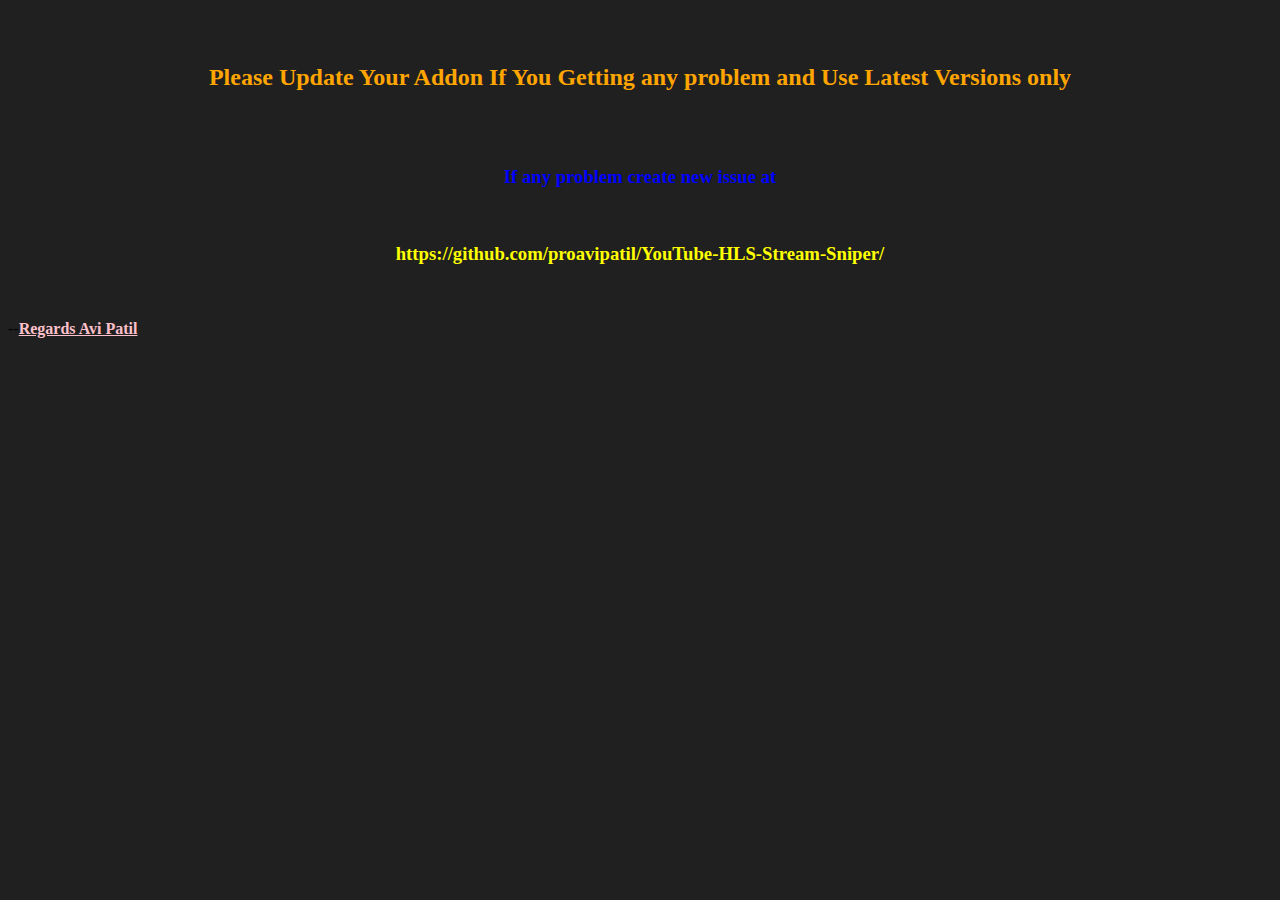
<file: HLS/index.html>
<body style="background-color:#202020;">
<br><br><h2 style="text-align:center; color:orange;">Please Update Your Addon If You Getting any problem and Use Latest Versions only</h2>
<br><br>

  <h3 style="text-align:center; color:blue;">If any problem create new issue at</h3> <br>
  
 <h3 style="text-align:center; color:yellow;">https://github.com/proavipatil/YouTube-HLS-Stream-Sniper/</h3>

<br><br>

--<a style="text-align:center; color:pink;"href="https://avipatilweb.me/"><b style="text-align:center;">Regards Avi Patil</b></a>
</body>
</file>
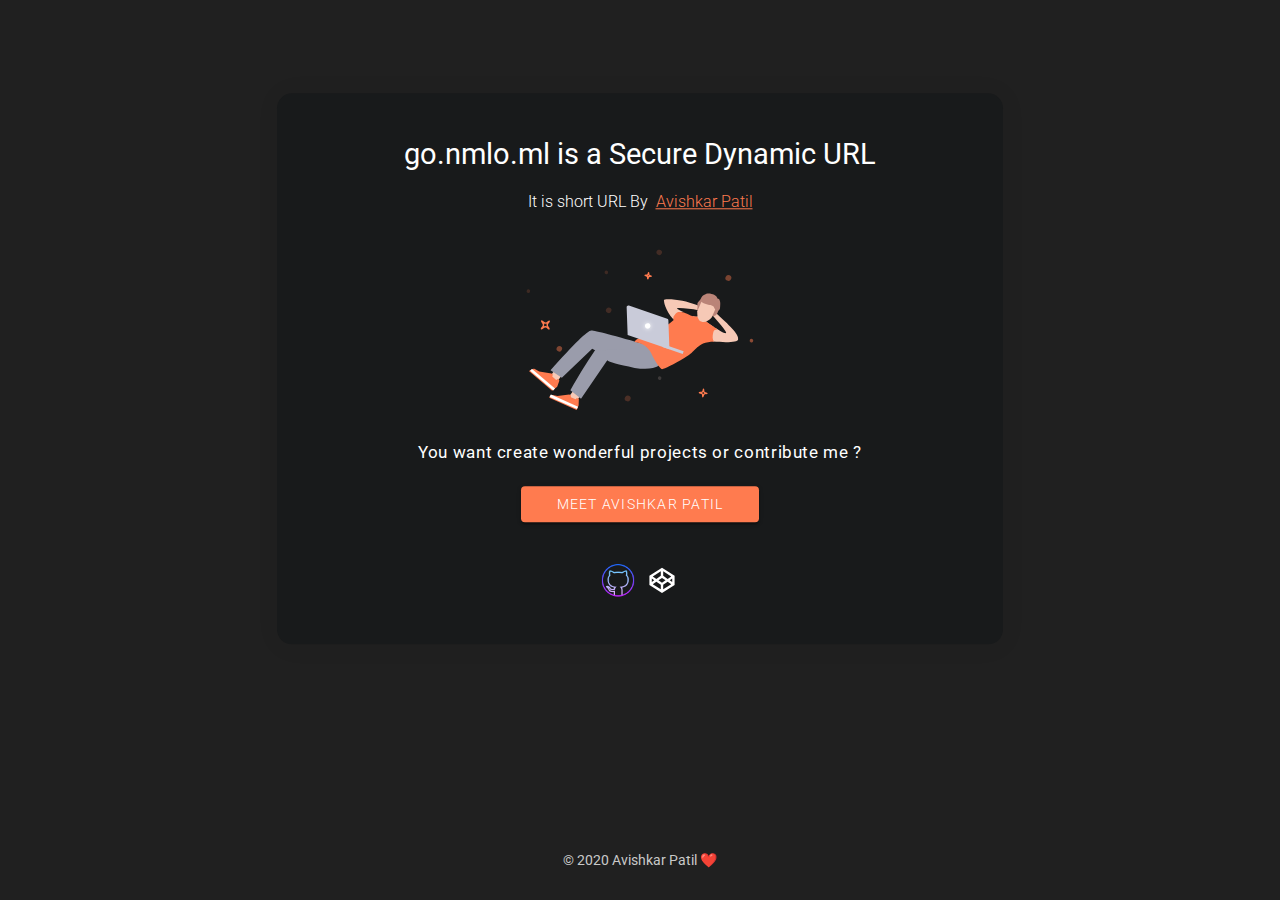
<file: short/index.html>
<!DOCTYPE html>
<html>


<head>
    <title>ShortURL | Avishkar Patil</title>
    <link href="https://fonts.googleapis.com/css?family=Roboto:300,400" rel="stylesheet">
    <link rel="stylesheet" href="style.css">
    <link rel="stylesheet" href="style_new.css">
    
    <meta http-equiv="Content-Type" content="text/html; charset=UTF-8">
    <meta name="description" content="Short URL | Avishkar Patil's Link Shortner">
    <meta name= "Keyword" Content= "short,shorturl,url,cutt,ly,tiny.cc,bit,ly,Avi,Avipatil,Avishkar,AvishkarPatil,Developer,Resume,Chate Collage,Avishkar Patil,Kolhapur,Prefessional Developer,Avi Patil,avipatilpro,proavipatil,github avipatil,patil,student,jee,iit,"/>   
    <meta name="author" content="Avishkar Patil">
    <meta name="copyright" content="This Created by Avishkar Patil">
    <meta name="robots" content="all" />
    <meta name="viewport" content="width=device-width, initial-scale=1, maximum-scale=1">
    <link rel="shortcut icon" type="image/x-icon" href="../images/favicon.png">
    <meta name="google-site-verification" content="OR7RUANgfQLFE0kh8qVHGga3bYoEUlRhVuj55X1qRPs" />
    
</head>

<body>
    <div class="container">
        <!--!domain main page-->
        <div class="messageBox">
            <h4 class="messageBox__title">go.nmlo.ml is a Secure Dynamic URL</h4>
            <p class="messageBox__text">It is short URL By &nbsp;<a class="link" href="https://avipatilweb.me/">Avishkar Patil</a></p><img src="ic_mi.svg" height="161">
            <div class="shortcmStart">
                <h4 class="shortcmStart__text">You want create wonderful projects or contribute me ?</h4><a class="button button_main shortcmStart__button" href="https://avipatilweb.me/" rel="nofollow">Meet Avishkar Patil</a>
            </div><br><br>

            <p align="center">
                <a href="https://github.com/avipatilpro" target="blank"><img align="center" src="github.png" alt="avipatilpro" height="40" width="40" /></a>
                <a href="https://codepen.io/avipatilpro" target="blank"><img align="center" src="codepen.svg" alt="avipatilpro" height="30" width="40" /></a>
            </p>

        </div>
        <p class="messageBox__textForDomainOwner">&copy; 2020 Avishkar Patil &#10084;&#65039;</p>
    </div>
</body>

</html>
</file>
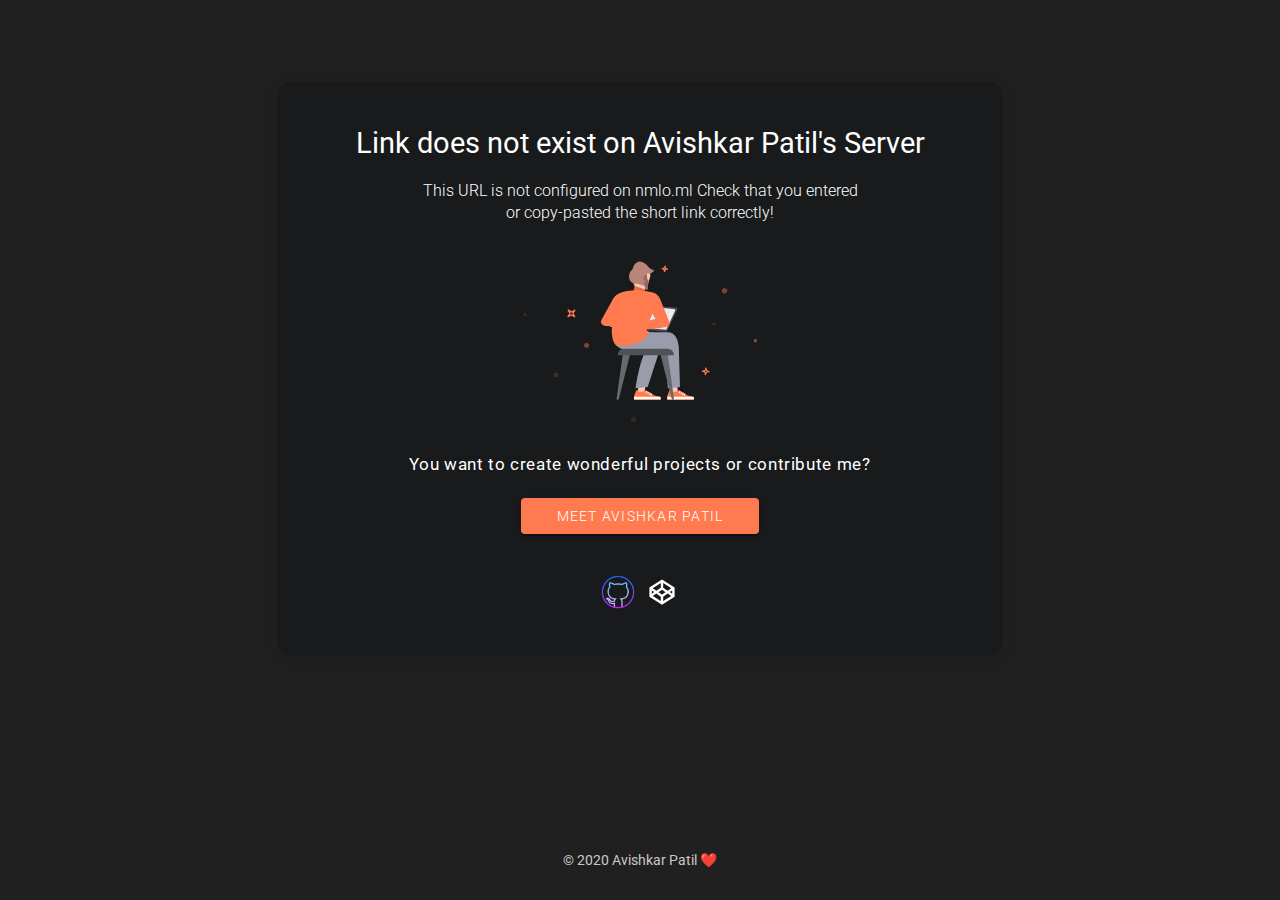
<file: short/404/index.html>
<!DOCTYPE html>
<html>


<head>
    <title>404 | ShortURL | Avishkar Patil</title>
    <link href="https://fonts.googleapis.com/css?family=Roboto:300,400" rel="stylesheet">
    <link rel="stylesheet" href="style.css">
    <link rel="stylesheet" href="style_new.css">
    
    <meta http-equiv="Content-Type" content="text/html; charset=UTF-8">
    <meta name="description" content="Short URL | Avishkar Patil's Link Shortner">
    <meta name= "Keyword" Content= "short,shorturl,url,cutt,ly,tiny.cc,bit,ly,Avi,Avipatil,Avishkar,AvishkarPatil,Developer,Resume,Chate Collage,Avishkar Patil,Kolhapur,Prefessional Developer,Avi Patil,avipatilpro,proavipatil,github avipatil,patil,student,jee,iit,"/>   
    <meta name="author" content="Avishkar Patil">
    <meta name="copyright" content="This Created by Avishkar Patil">
    <meta name="robots" content="all" />
    <meta name="viewport" content="width=device-width, initial-scale=1, maximum-scale=1">
    <link rel="shortcut icon" type="image/x-icon" href="https://raw.githubusercontent.com/avipatilpro/avi/main/images/favicon.png">
    <meta name="google-site-verification" content="OR7RUANgfQLFE0kh8qVHGga3bYoEUlRhVuj55X1qRPs" />
    
</head>

<body>
    <div class="container">
        <!--!domain main page-->
        <div class="messageBox">
            <h4 class="messageBox__title">Link does not exist on Avishkar Patil's Server</h4>
            <p class="messageBox__text">This URL is not configured on nmlo.ml Check that you entered or copy-pasted the short link correctly!</a></p><img src="ic-programmer.svg" height="161">
            <div class="shortcmStart">
                <h4 class="shortcmStart__text">You want to create wonderful projects or contribute me?</h4><a class="button button_main shortcmStart__button" href="https://avipatilweb.me/" rel="nofollow">Meet Avishkar Patil</a>
            </div><br><br>

            <p align="center">
                <a href="https://github.com/avipatilpro" target="blank"><img align="center" src="github.png" alt="avipatilpro" height="40" width="40" /></a>
                <a href="https://codepen.io/avipatilpro" target="blank"><img align="center" src="codepen.svg" alt="avipatilpro" height="30" width="40" /></a>
            </p>

        </div>
        <p class="messageBox__textForDomainOwner">&copy; 2020 Avishkar Patil &#10084;&#65039;</p>
    </div>
</body>

</html>
</file>
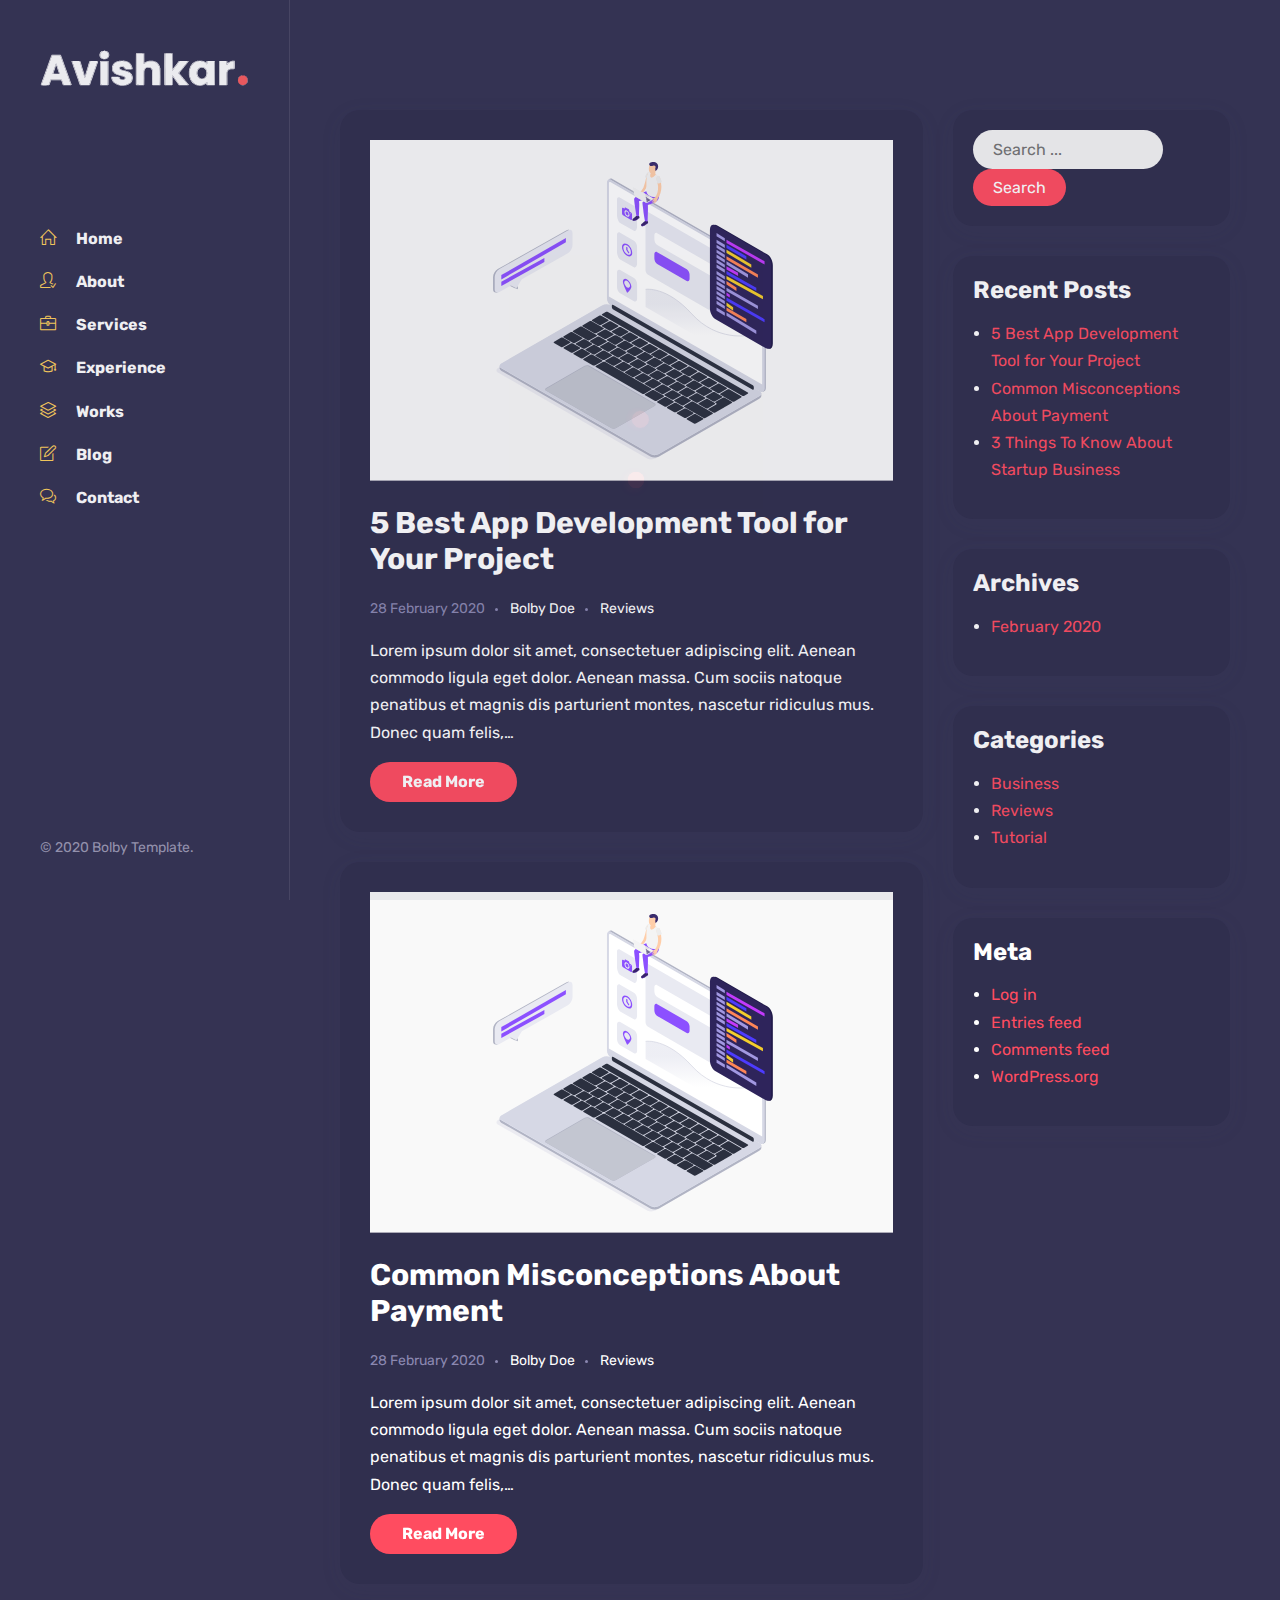
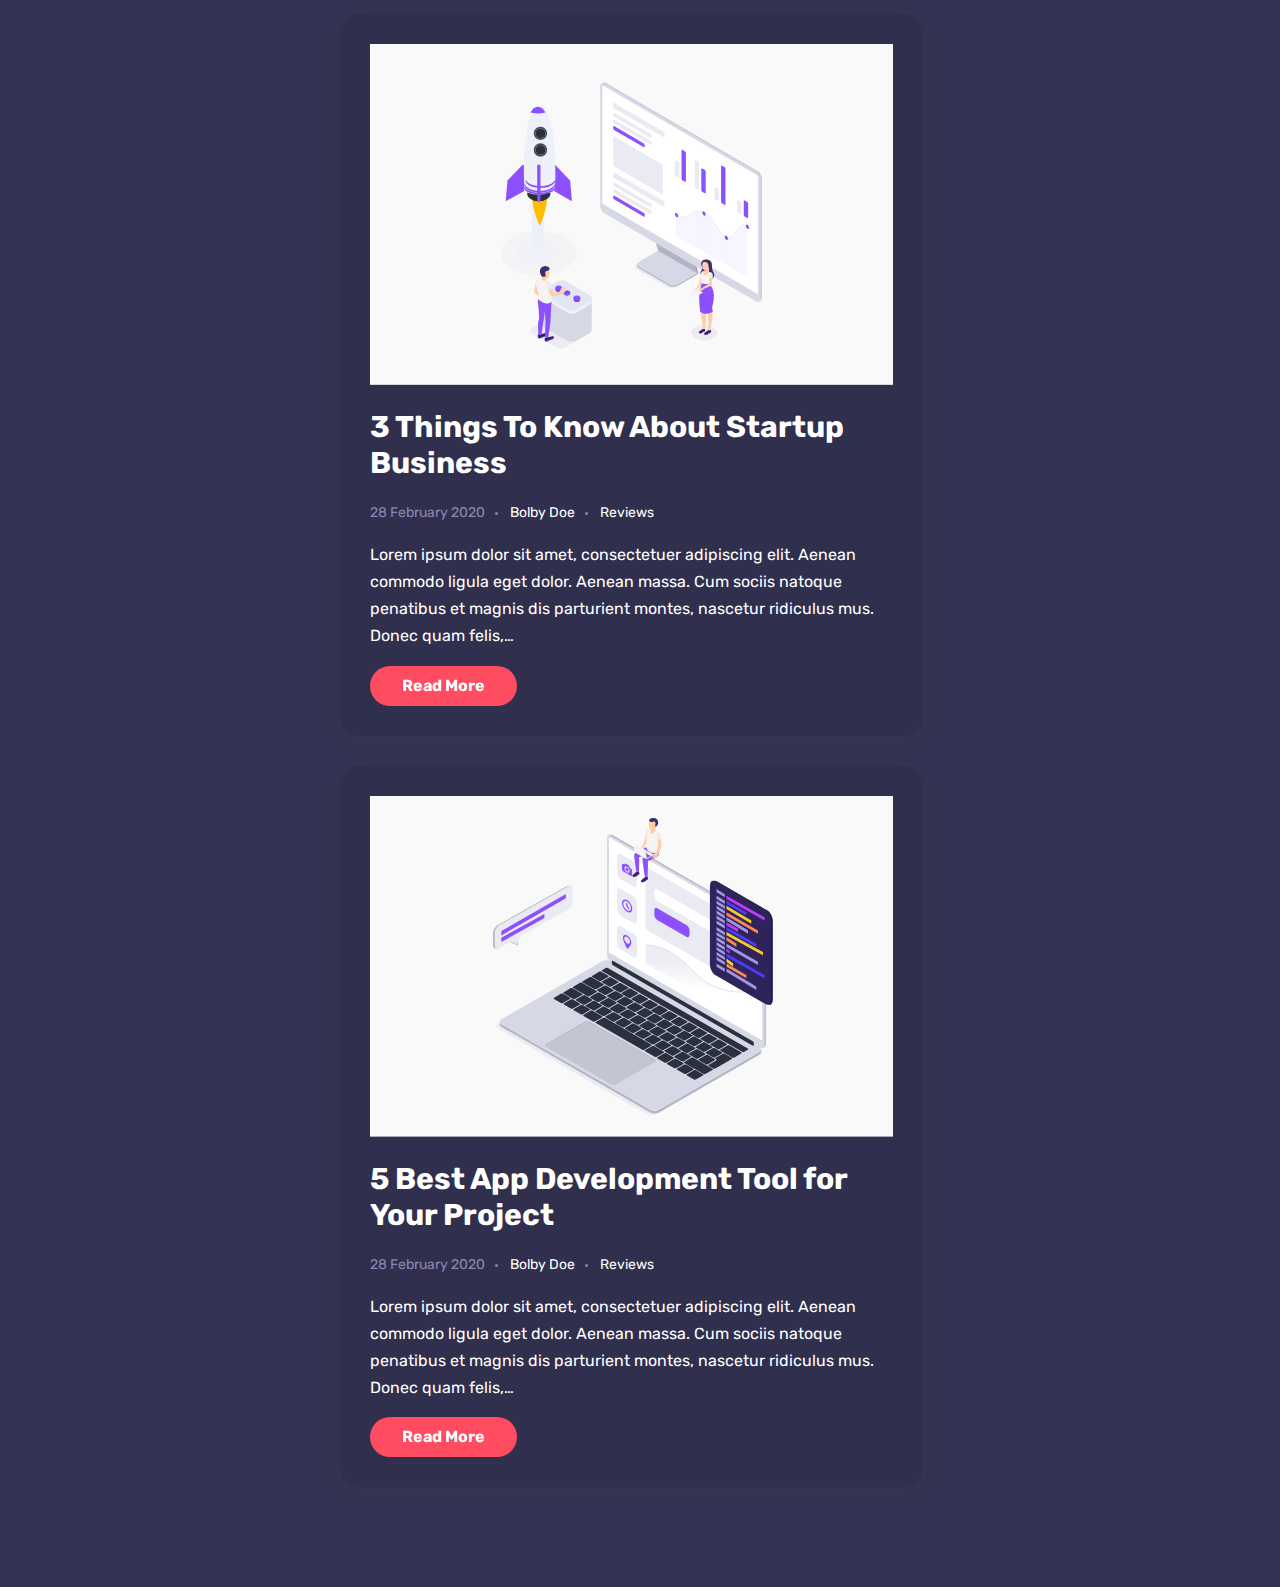
<file: blog copy.html>
<!DOCTYPE html>
<html lang="en-US">
<head>
	<meta http-equiv="Content-Type" content="text/html; charset=UTF-8">
	<title>Bolby - Portfolio/CV/Resume HTML Template</title>
	<meta name="description" content="Bolby - Portfolio/CV/Resume HTML Template">
	<meta name="viewport" content="width=device-width, initial-scale=1, maximum-scale=1">
	<link rel="shortcut icon" type="image/x-icon" href="images/favicon.png">

	<!-- STYLESHEETS -->
	<link rel="stylesheet" href="css/bootstrap.min.css" type="text/css" media="all">
	<link rel="stylesheet" href="css/all.min.css" type="text/css" media="all">
	<link rel="stylesheet" href="css/simple-line-icons.css" type="text/css" media="all">
	<link rel="stylesheet" href="css/slick.css" type="text/css" media="all">
	<link rel="stylesheet" href="css/animate.css" type="text/css" media="all">
	<link rel="stylesheet" href="css/magnific-popup.css" type="text/css" media="all">
	<link rel="stylesheet" href="css/style.css" type="text/css" media="all">

	<!--[if lt IE 9]>
      <script src="https://oss.maxcdn.com/html5shiv/3.7.2/html5shiv.min.js"></script>
      <script src="https://oss.maxcdn.com/respond/1.4.2/respond.min.js"></script>
  <![endif]-->

</head>

<body class="dark">

	<!-- Preloader -->
	<div id="preloader">
		<div class="outer">
			<!-- Google Chrome -->
			<div class="infinityChrome">
				<div></div>
				<div></div>
				<div></div>
			</div>

			<!-- Safari and others -->
			<div class="infinity">
				<div>
					<span></span>
				</div>
				<div>
					<span></span>
				</div>
				<div>
					<span></span>
				</div>
			</div>
			<!-- Stuff -->
			<svg xmlns="http://www.w3.org/2000/svg" version="1.1" class="goo-outer">
				<defs>
					<filter id="goo">
						<feGaussianBlur in="SourceGraphic" stdDeviation="6" result="blur" />
						<feColorMatrix in="blur" values="1 0 0 0 0  0 1 0 0 0  0 0 1 0 0  0 0 0 18 -7" result="goo" />
						<feBlend in="SourceGraphic" in2="goo" />
					</filter>
				</defs>
			</svg>
		</div>
	</div>

	<!-- mobile header -->
	<header class="mobile-header-1">
		<div class="container">
			<!-- menu icon -->
			<div class="menu-icon d-inline-flex mr-4">
				<button>
					<span></span>
				</button>
			</div>
			<!-- logo image -->
			<div class="site-logo">
				<a href="index.html">
					<img src="images/logo.svg" alt="Bolby" />
				</a>
			</div>
		</div>
	</header>

	<!-- desktop header -->
	<header class="desktop-header-1 d-flex align-items-start flex-column">

		<!-- logo image -->
		<div class="site-logo">
			<a href="index.html">
				<img src="images/logo.svg" alt="Bolby" />
			</a>
		</div>

		<!-- main menu -->
		<nav>
			<ul class="vertical-menu scrollspy">
				<li class="active"><a href="#home"><i class="icon-home"></i>Home</a></li>
				<li><a href="#about"><i class="icon-user-following"></i>About</a></li>
				<li><a href="#services"><i class="icon-briefcase"></i>Services</a></li>
				<li><a href="#experience"><i class="icon-graduation"></i>Experience</a></li>
				<li><a href="#works"><i class="icon-layers"></i>Works</a></li>
				<li><a href="#blog"><i class="icon-note"></i>Blog</a></li>
				<li><a href="#contact"><i class="icon-bubbles"></i>Contact</a></li>
			</ul>
		</nav>

		<!-- site footer -->
		<div class="footer">
			<!-- copyright text -->
			<span class="copyright">© 2020 Bolby Template.</span>
		</div>

	</header>

	<main class="content dark">
		<!-- Blog Page -->
		<section id="blog-page-area" class="blog-page-section">
			<div class="container">
				<div class="row">
					<div class="col-md-8">
						<div class="blog-post-content">
							<div class="blog-img-text bg-white rounded blog-standard">
								<div class="blog-img mb-4">
									<img src="images/blog/1-1.svg" alt="">
								</div>
								<div class="blog-text-title">
									<h4 class="mt-0 title"><a href="#">5 Best App Development Tool for Your Project</a></h4>
									<ul class="list-inline unstyled meta mb-0 mt-3">
										<li class="list-inline-item">28 February 2020</li>
										<li class="list-inline-item"><a href="#" title="Posts by Bolby Doe" rel="author">Bolby Doe</a></li>
										<li class="list-inline-item"><a href="#">Reviews</a></li>
									</ul>
									<p class="mt-3 mb-0">Lorem ipsum dolor sit amet, consectetuer adipiscing elit. Aenean commodo ligula eget dolor. Aenean massa. Cum sociis natoque penatibus et magnis dis parturient montes, nascetur ridiculus mus. Donec quam felis,…</p>
									<div class="br-more mt-3">
										<a href="#">Read More</a>
									</div>
								</div>
							</div>
							<div class="blog-img-text bg-white rounded blog-standard">
								<div class="blog-img mb-4">
									<img src="images/blog/1-1.svg" alt="">
								</div>
								<div class="blog-text-title">
									<h4 class="mt-0 title"><a href="#">Common Misconceptions About Payment</a></h4>
									<ul class="list-inline unstyled meta mb-0 mt-3">
										<li class="list-inline-item">28 February 2020</li>
										<li class="list-inline-item"><a href="#" title="Posts by Bolby Doe" rel="author">Bolby Doe</a></li>
										<li class="list-inline-item"><a href="#">Reviews</a></li>
									</ul>
									<p class="mt-3 mb-0">Lorem ipsum dolor sit amet, consectetuer adipiscing elit. Aenean commodo ligula eget dolor. Aenean massa. Cum sociis natoque penatibus et magnis dis parturient montes, nascetur ridiculus mus. Donec quam felis,…</p>
									<div class="br-more mt-3">
										<a href="#">Read More</a>
									</div>
								</div>
							</div>
							<div class="blog-img-text bg-white rounded blog-standard">
								<div class="blog-img mb-4">
									<img src="images/blog/3-3.svg" alt="">
								</div>
								<div class="blog-text-title">
									<h4 class="mt-0 title"><a href="#">3 Things To Know About Startup Business</a></h4>
									<ul class="list-inline unstyled meta mb-0 mt-3">
										<li class="list-inline-item">28 February 2020</li>
										<li class="list-inline-item"><a href="#" title="Posts by Bolby Doe" rel="author">Bolby Doe</a></li>
										<li class="list-inline-item"><a href="#">Reviews</a></li>
									</ul>
									<p class="mt-3 mb-0">Lorem ipsum dolor sit amet, consectetuer adipiscing elit. Aenean commodo ligula eget dolor. Aenean massa. Cum sociis natoque penatibus et magnis dis parturient montes, nascetur ridiculus mus. Donec quam felis,…</p>
									<div class="br-more mt-3">
										<a href="#">Read More</a>
									</div>
								</div>
							</div>
							<div class="blog-img-text bg-white rounded blog-standard">
								<div class="blog-img mb-4">
									<img src="images/blog/1-1.svg" alt="">
								</div>
								<div class="blog-text-title">
									<h4 class="mt-0 title"><a href="#">5 Best App Development Tool for Your Project</a></h4>
									<ul class="list-inline unstyled meta mb-0 mt-3">
										<li class="list-inline-item">28 February 2020</li>
										<li class="list-inline-item"><a href="#" title="Posts by Bolby Doe" rel="author">Bolby Doe</a></li>
										<li class="list-inline-item"><a href="#">Reviews</a></li>
									</ul>
									<p class="mt-3 mb-0">Lorem ipsum dolor sit amet, consectetuer adipiscing elit. Aenean commodo ligula eget dolor. Aenean massa. Cum sociis natoque penatibus et magnis dis parturient montes, nascetur ridiculus mus. Donec quam felis,…</p>
									<div class="br-more mt-3">
										<a href="#">Read More</a>
									</div>
								</div>
							</div>
						</div>
					</div>
					<!-- /blog-post-content -->
					<div class="col-md-4">
						<div class="blog-side-bar">
							<div class="widget bg-white rounded shadow-dark">
								<form class="searchform" role="search" method="get" id="search-form" action="#">
									<label class="screen-reader-text" for="s"></label>
									<input type="text" value="" name="s" id="s" placeholder="Search ..."> 
									<input type="submit" id="searchsubmit" value="Search">
								</form>
							</div>
							<div class="widget bg-white rounded shadow-dark">
								<h3 class="widget-header">Recent Posts</h3>
								<ul>
									<li> <a href="#">5 Best App Development Tool for Your Project</a></li>
									<li> <a href="#">Common Misconceptions About Payment</a></li>
									<li> <a href="#">3 Things To Know About Startup Business</a></li>
								</ul>
							</div>
							<div class="widget bg-white rounded shadow-dark">
								<h3 class="widget-header">Archives</h3>
								<ul>
									<li><a href="#">February 2020</a></li>
								</ul>
							</div>
							<div class="widget bg-white rounded shadow-dark">
								<h3 class="widget-header">Categories</h3>
								<ul>
									<li class="cat-item cat-item-4"><a href="#">Business</a></li>
									<li class="cat-item cat-item-6"><a href="#">Reviews</a></li>
									<li class="cat-item cat-item-5"><a href="#">Tutorial</a></li>
								</ul>
							</div>
							<div class="widget bg-white rounded shadow-dark">
								<h3 class="widget-header">Meta</h3>
								<ul>
									<li><a href="#">Log in</a></li>
									<li><a href="#">Entries feed</a></li>
									<li><a href="#">Comments feed</a></li>
									<li><a href="#">WordPress.org</a></li>
								</ul>
							</div>
						</div>
					</div>
				</div>
			</div>
		</section>
	</main>




	<!-- Go to top button -->
	<a href="javascript:" id="return-to-top"><i class="fas fa-arrow-up"></i></a>

	<!-- SCRIPTS -->
	<script src="js/jquery-1.12.3.min.js"></script>
	<script src="js/jquery.easing.min.js"></script>
	<script src="js/jquery.waypoints.min.js"></script>
	<script src="js/jquery.counterup.min.js"></script>
	<script src="js/popper.min.js"></script>
	<script src="js/bootstrap.min.js"></script>
	<script src="js/isotope.pkgd.min.js"></script>
	<script src="js/infinite-scroll.min.js"></script>
	<script src="js/imagesloaded.pkgd.min.js"></script>
	<script src="js/slick.min.js"></script>
	<script src="js/contact.js"></script>
	<script src="js/validator.js"></script>
	<script src="js/wow.min.js"></script>
	<script src="js/morphext.min.js"></script>
	<script src="js/parallax.min.js"></script>
	<script src="js/jquery.magnific-popup.min.js"></script>
	<script src="js/custom.js"></script>

</body>
</html>
</file>
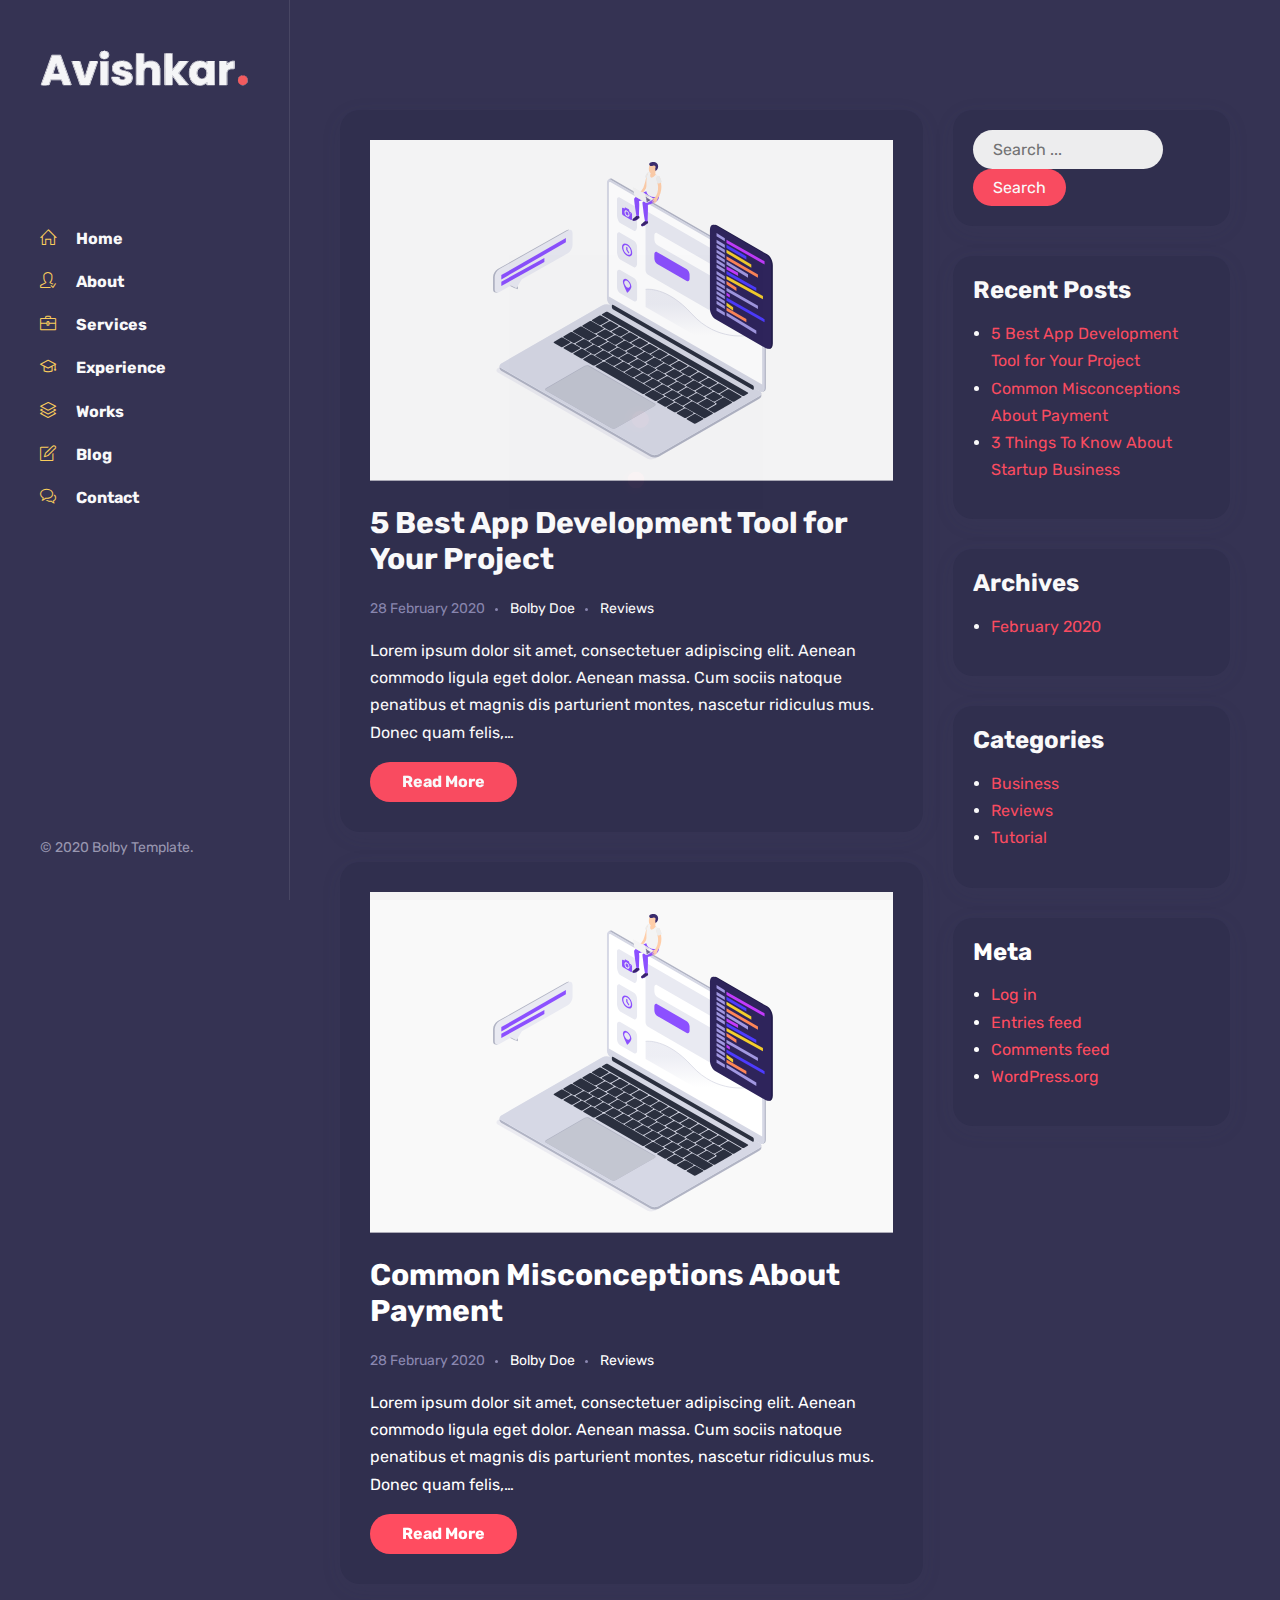
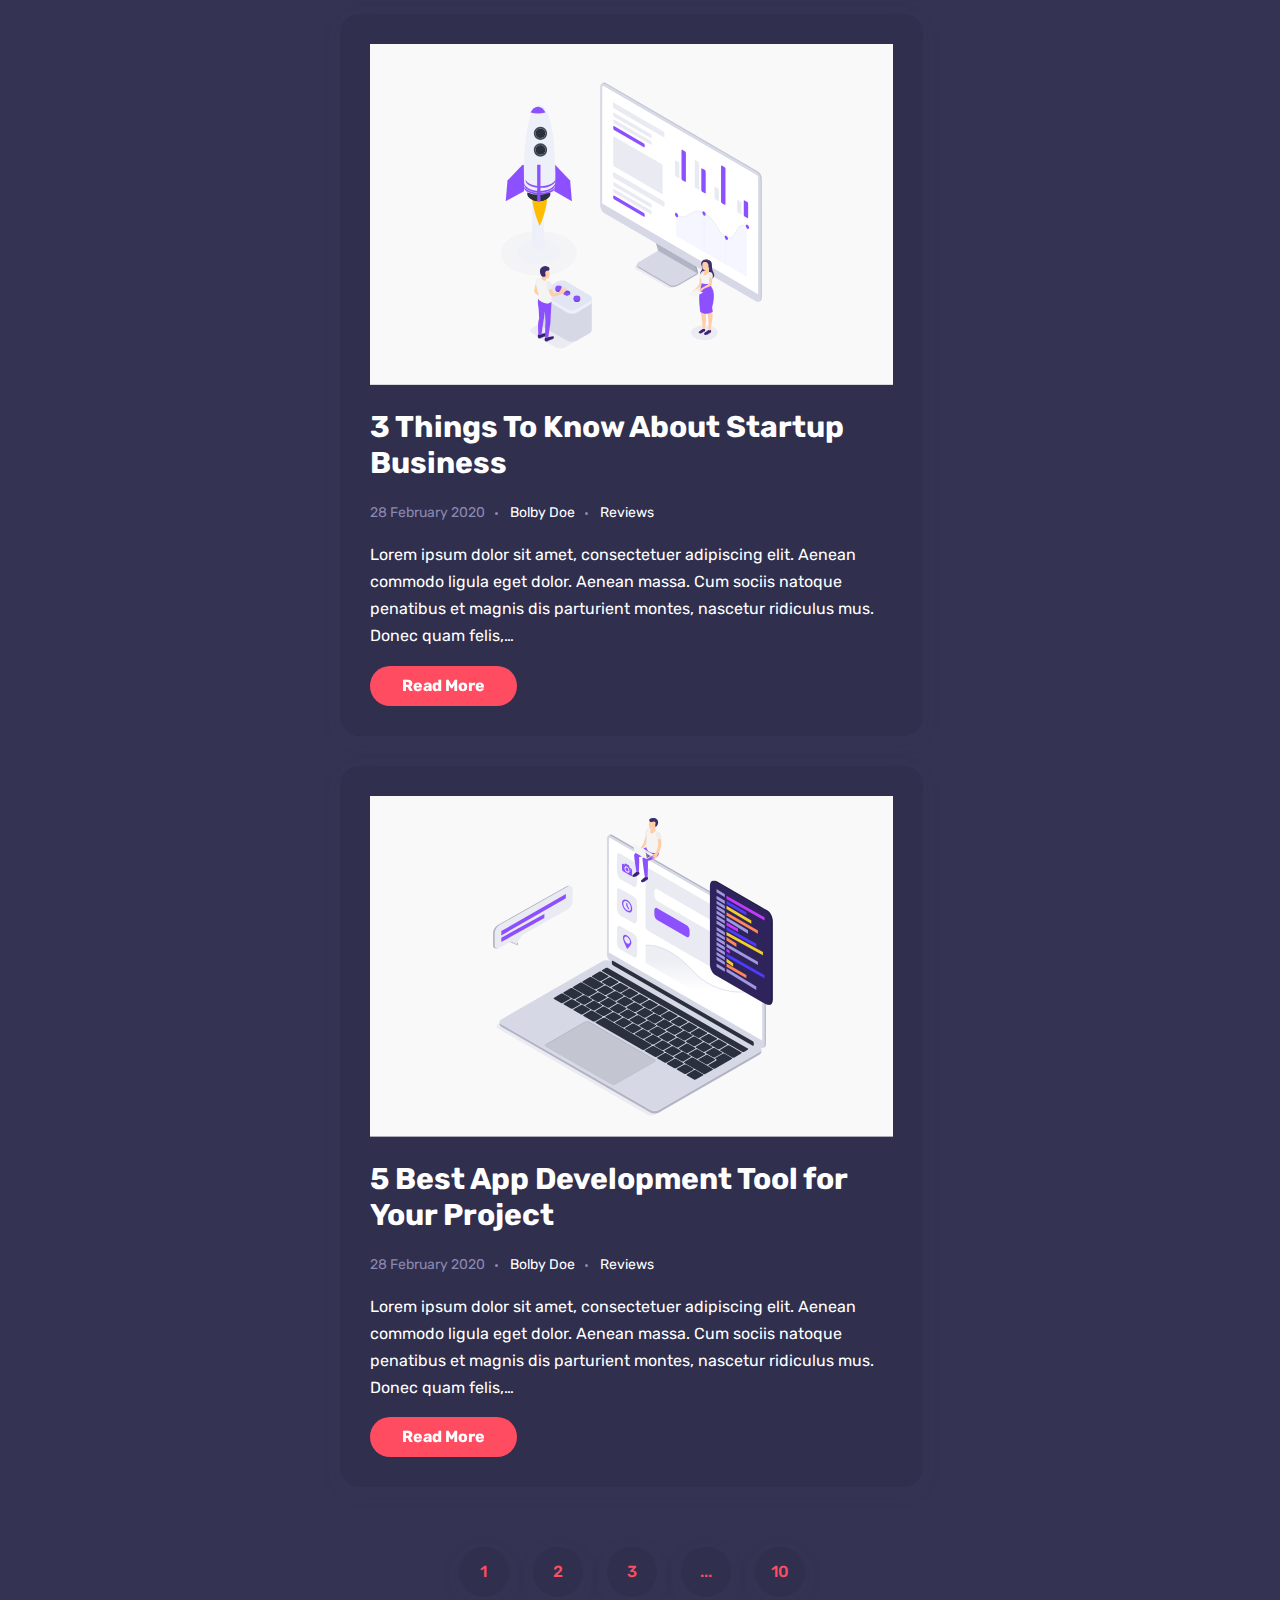
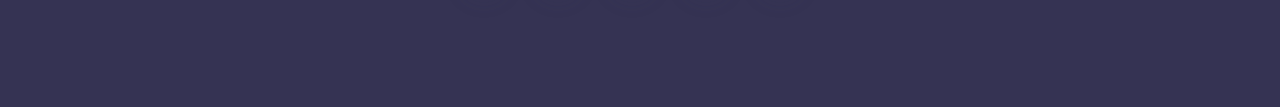
<file: blog-dark.html>
<!DOCTYPE html>
<html lang="en-US">
<head>
	<meta http-equiv="Content-Type" content="text/html; charset=UTF-8">
	<title>Bolby - Portfolio/CV/Resume HTML Template</title>
	<meta name="description" content="Bolby - Portfolio/CV/Resume HTML Template">
	<meta name="viewport" content="width=device-width, initial-scale=1, maximum-scale=1">
	<link rel="shortcut icon" type="image/x-icon" href="images/favicon.png">

	<!-- STYLESHEETS -->
	<link rel="stylesheet" href="css/bootstrap.min.css" type="text/css" media="all">
	<link rel="stylesheet" href="css/all.min.css" type="text/css" media="all">
	<link rel="stylesheet" href="css/simple-line-icons.css" type="text/css" media="all">
	<link rel="stylesheet" href="css/slick.css" type="text/css" media="all">
	<link rel="stylesheet" href="css/animate.css" type="text/css" media="all">
	<link rel="stylesheet" href="css/magnific-popup.css" type="text/css" media="all">
	<link rel="stylesheet" href="css/style.css" type="text/css" media="all">

	<!--[if lt IE 9]>
      <script src="https://oss.maxcdn.com/html5shiv/3.7.2/html5shiv.min.js"></script>
      <script src="https://oss.maxcdn.com/respond/1.4.2/respond.min.js"></script>
  <![endif]-->

</head>

<body class="dark">

	<!-- Preloader -->
	<div id="preloader">
		<div class="outer">
			<!-- Google Chrome -->
			<div class="infinityChrome">
				<div></div>
				<div></div>
				<div></div>
			</div>

			<!-- Safari and others -->
			<div class="infinity">
				<div>
					<span></span>
				</div>
				<div>
					<span></span>
				</div>
				<div>
					<span></span>
				</div>
			</div>
			<!-- Stuff -->
			<svg xmlns="http://www.w3.org/2000/svg" version="1.1" class="goo-outer">
				<defs>
					<filter id="goo">
						<feGaussianBlur in="SourceGraphic" stdDeviation="6" result="blur" />
						<feColorMatrix in="blur" values="1 0 0 0 0  0 1 0 0 0  0 0 1 0 0  0 0 0 18 -7" result="goo" />
						<feBlend in="SourceGraphic" in2="goo" />
					</filter>
				</defs>
			</svg>
		</div>
	</div>

	<!-- mobile header -->
	<header class="mobile-header-1">
		<div class="container">
			<!-- menu icon -->
			<div class="menu-icon d-inline-flex mr-4">
				<button>
					<span></span>
				</button>
			</div>
			<!-- logo image -->
			<div class="site-logo">
				<a href="index.html">
					<img src="images/logo.svg" alt="Bolby" />
				</a>
			</div>
		</div>
	</header>

	<!-- desktop header -->
	<header class="desktop-header-1 d-flex align-items-start flex-column">

		<!-- logo image -->
		<div class="site-logo">
			<a href="index.html">
				<img src="images/logo.svg" alt="Bolby" />
			</a>
		</div>

		<!-- main menu -->
		<nav>
			<ul class="vertical-menu scrollspy">
				<li class="active"><a href="#home"><i class="icon-home"></i>Home</a></li>
				<li><a href="#about"><i class="icon-user-following"></i>About</a></li>
				<li><a href="#services"><i class="icon-briefcase"></i>Services</a></li>
				<li><a href="#experience"><i class="icon-graduation"></i>Experience</a></li>
				<li><a href="#works"><i class="icon-layers"></i>Works</a></li>
				<li><a href="#blog"><i class="icon-note"></i>Blog</a></li>
				<li><a href="#contact"><i class="icon-bubbles"></i>Contact</a></li>
			</ul>
		</nav>

		<!-- site footer -->
		<div class="footer">
			<!-- copyright text -->
			<span class="copyright">© 2020 Bolby Template.</span>
		</div>

	</header>

	<main class="content content-blog">
		<!-- Blog Page -->
		<section id="blog-page-area" class="blog-page-section">
			<div class="container">
				<div class="row">
					<div class="col-md-8">
						<div class="blog-post-content">
							<div class="blog-img-text bg-white rounded blog-standard">
								<div class="blog-img mb-4">
									<img src="images/blog/1-1.svg" alt="">
								</div>
								<div class="blog-text-title">
									<h4 class="mt-0 title"><a href="#">5 Best App Development Tool for Your Project</a></h4>
									<ul class="list-inline unstyled meta mb-0 mt-3">
										<li class="list-inline-item">28 February 2020</li>
										<li class="list-inline-item"><a href="#" title="Posts by Bolby Doe" rel="author">Bolby Doe</a></li>
										<li class="list-inline-item"><a href="#">Reviews</a></li>
									</ul>
									<p class="mt-3 mb-0">Lorem ipsum dolor sit amet, consectetuer adipiscing elit. Aenean commodo ligula eget dolor. Aenean massa. Cum sociis natoque penatibus et magnis dis parturient montes, nascetur ridiculus mus. Donec quam felis,…</p>
									<div class="br-more mt-3">
										<a href="#">Read More</a>
									</div>
								</div>
							</div>
							<div class="blog-img-text bg-white rounded blog-standard">
								<div class="blog-img mb-4">
									<img src="images/blog/1-1.svg" alt="">
								</div>
								<div class="blog-text-title">
									<h4 class="mt-0 title"><a href="#">Common Misconceptions About Payment</a></h4>
									<ul class="list-inline unstyled meta mb-0 mt-3">
										<li class="list-inline-item">28 February 2020</li>
										<li class="list-inline-item"><a href="#" title="Posts by Bolby Doe" rel="author">Bolby Doe</a></li>
										<li class="list-inline-item"><a href="#">Reviews</a></li>
									</ul>
									<p class="mt-3 mb-0">Lorem ipsum dolor sit amet, consectetuer adipiscing elit. Aenean commodo ligula eget dolor. Aenean massa. Cum sociis natoque penatibus et magnis dis parturient montes, nascetur ridiculus mus. Donec quam felis,…</p>
									<div class="br-more mt-3">
										<a href="#">Read More</a>
									</div>
								</div>
							</div>
							<div class="blog-img-text bg-white rounded blog-standard">
								<div class="blog-img mb-4">
									<img src="images/blog/3-3.svg" alt="">
								</div>
								<div class="blog-text-title">
									<h4 class="mt-0 title"><a href="#">3 Things To Know About Startup Business</a></h4>
									<ul class="list-inline unstyled meta mb-0 mt-3">
										<li class="list-inline-item">28 February 2020</li>
										<li class="list-inline-item"><a href="#" title="Posts by Bolby Doe" rel="author">Bolby Doe</a></li>
										<li class="list-inline-item"><a href="#">Reviews</a></li>
									</ul>
									<p class="mt-3 mb-0">Lorem ipsum dolor sit amet, consectetuer adipiscing elit. Aenean commodo ligula eget dolor. Aenean massa. Cum sociis natoque penatibus et magnis dis parturient montes, nascetur ridiculus mus. Donec quam felis,…</p>
									<div class="br-more mt-3">
										<a href="#">Read More</a>
									</div>
								</div>
							</div>
							<div class="blog-img-text bg-white rounded blog-standard">
								<div class="blog-img mb-4">
									<img src="images/blog/1-1.svg" alt="">
								</div>
								<div class="blog-text-title">
									<h4 class="mt-0 title"><a href="#">5 Best App Development Tool for Your Project</a></h4>
									<ul class="list-inline unstyled meta mb-0 mt-3">
										<li class="list-inline-item">28 February 2020</li>
										<li class="list-inline-item"><a href="#" title="Posts by Bolby Doe" rel="author">Bolby Doe</a></li>
										<li class="list-inline-item"><a href="#">Reviews</a></li>
									</ul>
									<p class="mt-3 mb-0">Lorem ipsum dolor sit amet, consectetuer adipiscing elit. Aenean commodo ligula eget dolor. Aenean massa. Cum sociis natoque penatibus et magnis dis parturient montes, nascetur ridiculus mus. Donec quam felis,…</p>
									<div class="br-more mt-3">
										<a href="#">Read More</a>
									</div>
								</div>
							</div>
						</div>
						<div class="blog-pagination text-center">
							<ul>
								<li><a href="#">1</a></li>
								<li><a href="#">2</a></li>
								<li><a href="#">3</a></li>
								<li><a href="#">...</a></li>
								<li><a href="#">10</a></li>
							</ul>
						</div>
					</div>
					<!-- /blog-post-content -->
					<div class="col-md-4">
						<div class="blog-side-bar">
							<div class="widget bg-white rounded shadow-dark">
								<form class="searchform" role="search" method="get" id="search-form" action="#">
									<label class="screen-reader-text" for="s"></label>
									<input type="text" value="" name="s" id="s" placeholder="Search ..."> 
									<input type="submit" id="searchsubmit" value="Search">
								</form>
							</div>
							<div class="widget bg-white rounded shadow-dark">
								<h3 class="widget-header">Recent Posts</h3>
								<ul>
									<li> <a href="#">5 Best App Development Tool for Your Project</a></li>
									<li> <a href="#">Common Misconceptions About Payment</a></li>
									<li> <a href="#">3 Things To Know About Startup Business</a></li>
								</ul>
							</div>
							<div class="widget bg-white rounded shadow-dark">
								<h3 class="widget-header">Archives</h3>
								<ul>
									<li><a href="#">February 2020</a></li>
								</ul>
							</div>
							<div class="widget bg-white rounded shadow-dark">
								<h3 class="widget-header">Categories</h3>
								<ul>
									<li class="cat-item cat-item-4"><a href="#">Business</a></li>
									<li class="cat-item cat-item-6"><a href="#">Reviews</a></li>
									<li class="cat-item cat-item-5"><a href="#">Tutorial</a></li>
								</ul>
							</div>
							<div class="widget bg-white rounded shadow-dark">
								<h3 class="widget-header">Meta</h3>
								<ul>
									<li><a href="#">Log in</a></li>
									<li><a href="#">Entries feed</a></li>
									<li><a href="#">Comments feed</a></li>
									<li><a href="#">WordPress.org</a></li>
								</ul>
							</div>
						</div>
					</div>
				</div>
			</div>
		</section>
	</main>




	<!-- Go to top button -->
	<a href="javascript:" id="return-to-top"><i class="fas fa-arrow-up"></i></a>

	<!-- SCRIPTS -->
	<script src="js/jquery-1.12.3.min.js"></script>
	<script src="js/jquery.easing.min.js"></script>
	<script src="js/jquery.waypoints.min.js"></script>
	<script src="js/jquery.counterup.min.js"></script>
	<script src="js/popper.min.js"></script>
	<script src="js/bootstrap.min.js"></script>
	<script src="js/isotope.pkgd.min.js"></script>
	<script src="js/infinite-scroll.min.js"></script>
	<script src="js/imagesloaded.pkgd.min.js"></script>
	<script src="js/slick.min.js"></script>
	<script src="js/contact.js"></script>
	<script src="js/validator.js"></script>
	<script src="js/wow.min.js"></script>
	<script src="js/morphext.min.js"></script>
	<script src="js/parallax.min.js"></script>
	<script src="js/jquery.magnific-popup.min.js"></script>
	<script src="js/custom.js"></script>

</body>
</html>
</file>
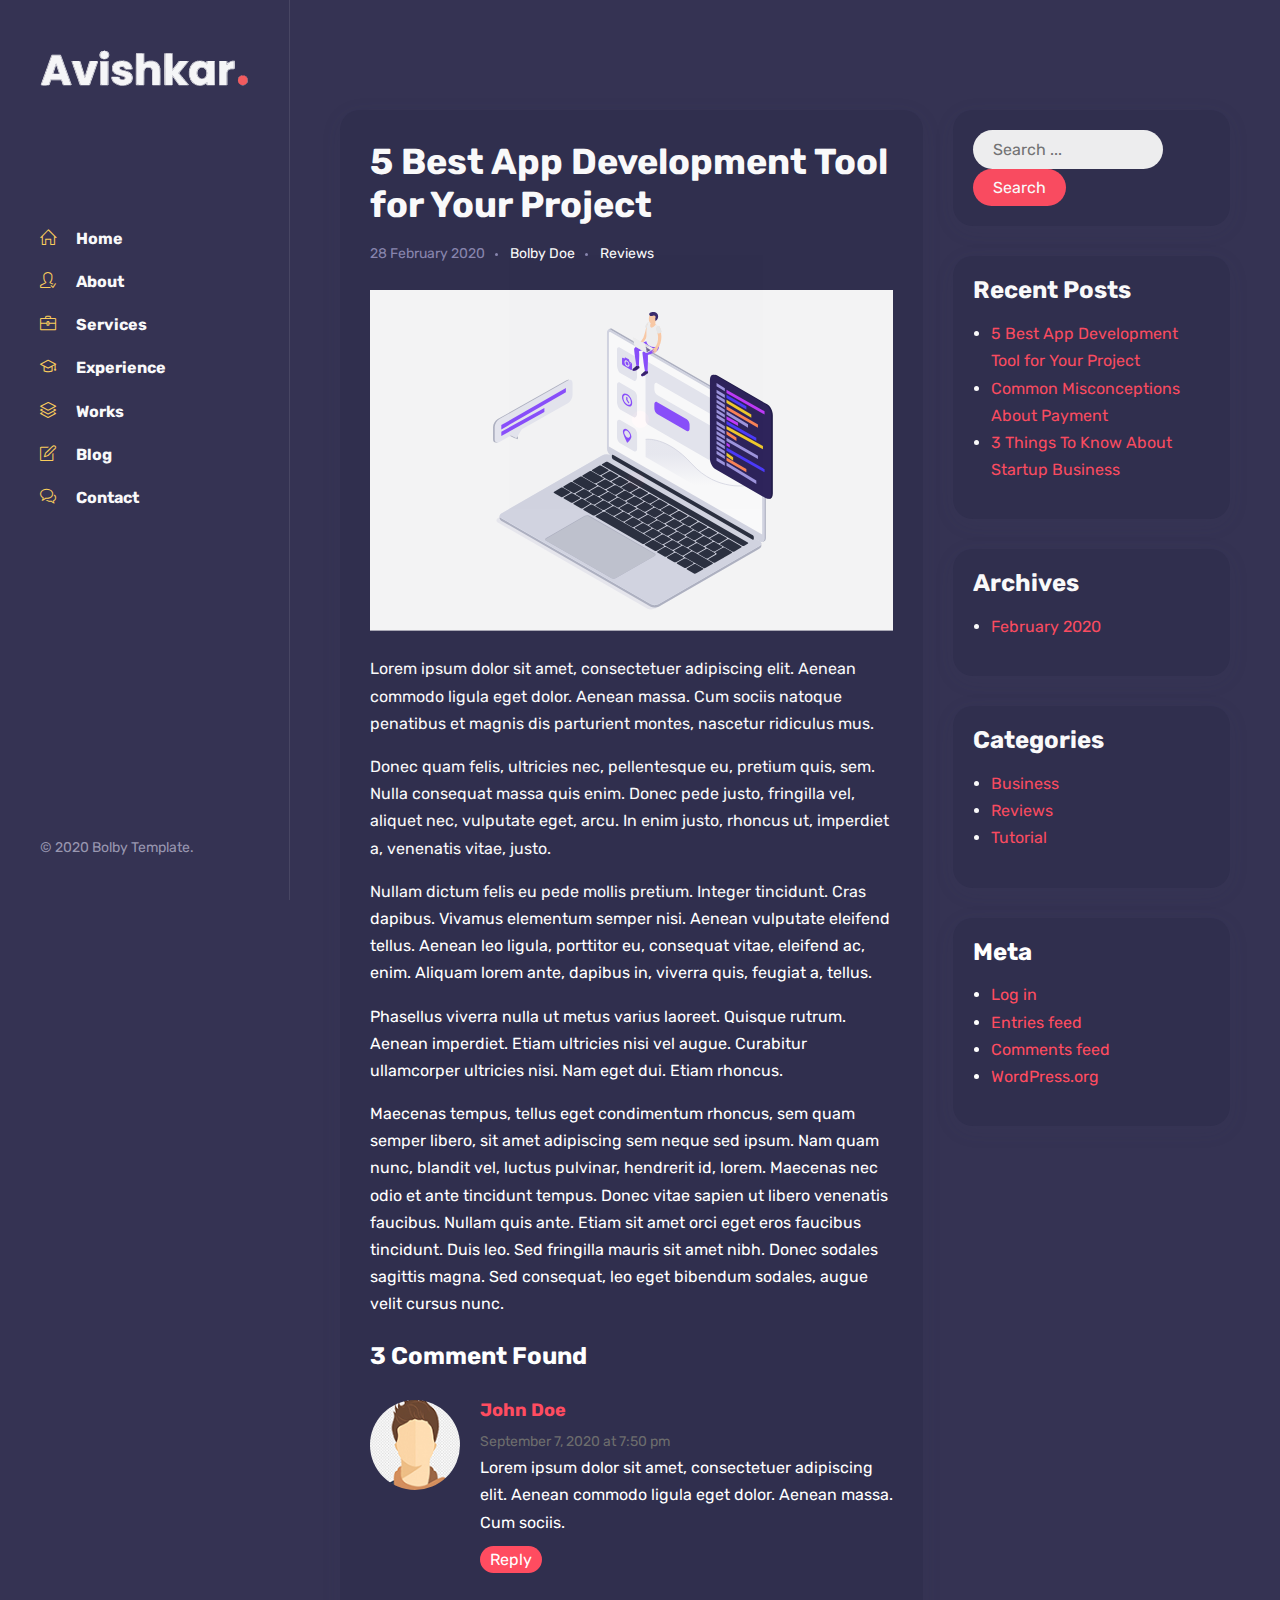
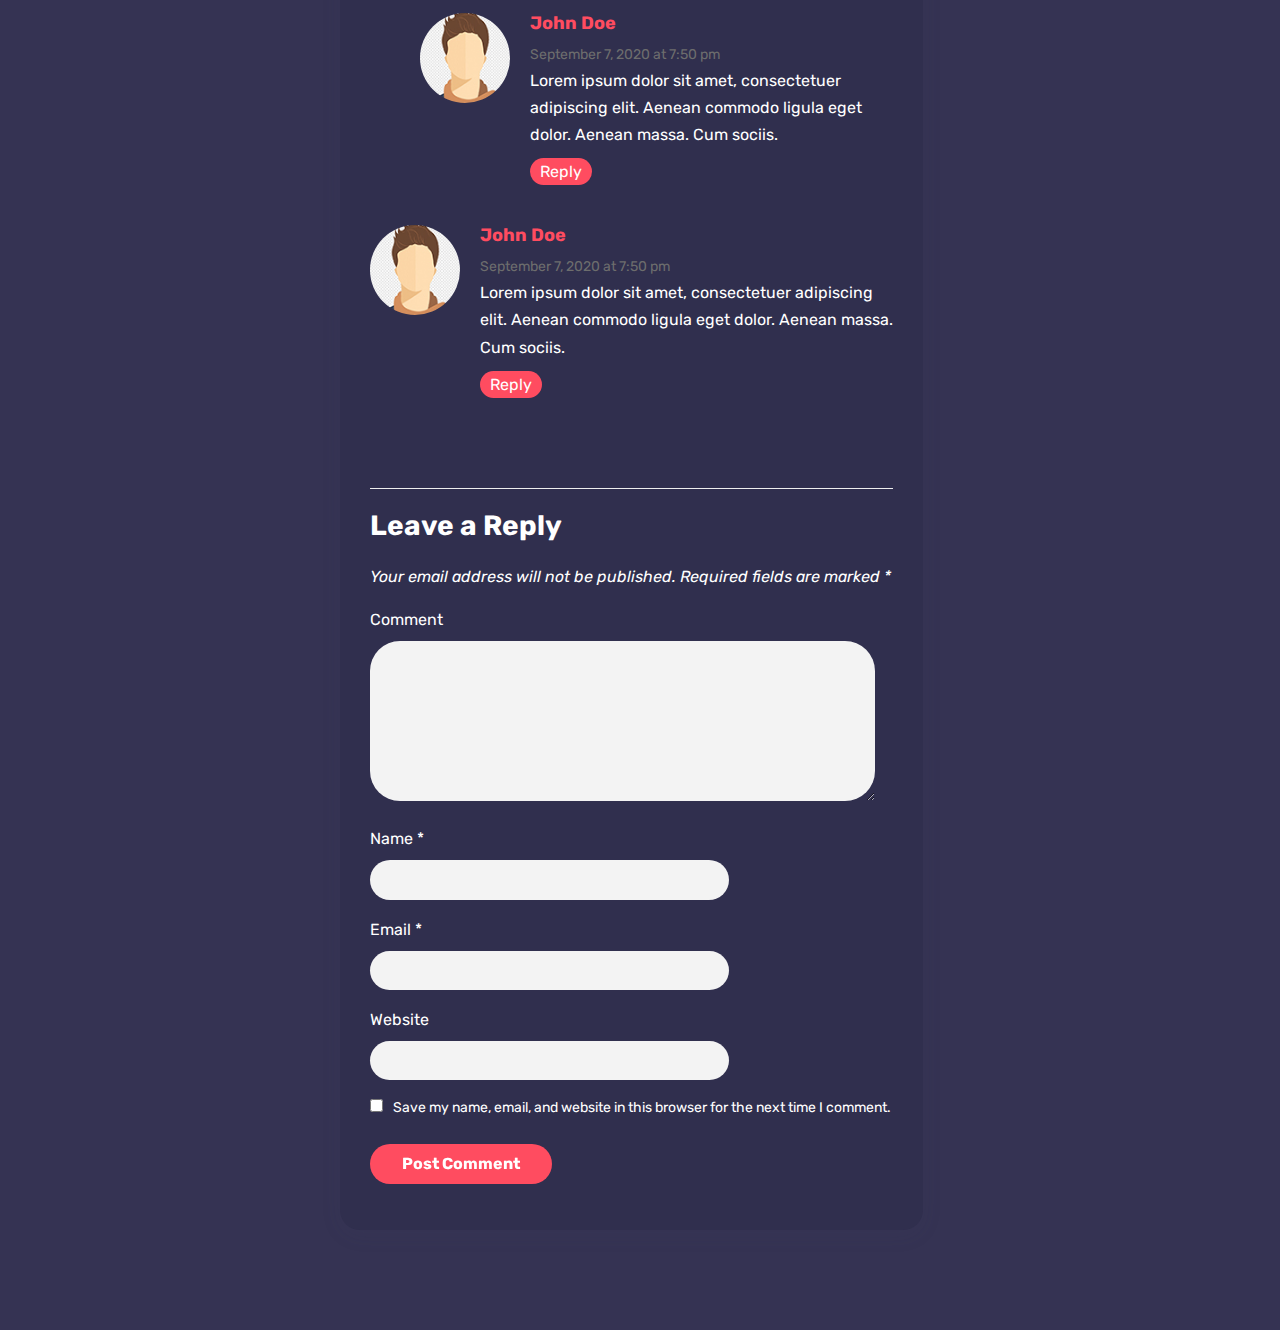
<file: blog-single-dark.html>
<!DOCTYPE html>
<html lang="en-US">
<head>
	<meta http-equiv="Content-Type" content="text/html; charset=UTF-8">
	<title>Bolby - Portfolio/CV/Resume HTML Template</title>
	<meta name="description" content="Bolby - Portfolio/CV/Resume HTML Template">
	<meta name="viewport" content="width=device-width, initial-scale=1, maximum-scale=1">
	<link rel="shortcut icon" type="image/x-icon" href="images/favicon.png">

	<!-- STYLESHEETS -->
	<link rel="stylesheet" href="css/bootstrap.min.css" type="text/css" media="all">
	<link rel="stylesheet" href="css/all.min.css" type="text/css" media="all">
	<link rel="stylesheet" href="css/simple-line-icons.css" type="text/css" media="all">
	<link rel="stylesheet" href="css/slick.css" type="text/css" media="all">
	<link rel="stylesheet" href="css/animate.css" type="text/css" media="all">
	<link rel="stylesheet" href="css/magnific-popup.css" type="text/css" media="all">
	<link rel="stylesheet" href="css/style.css" type="text/css" media="all">

	<!--[if lt IE 9]>
      <script src="https://oss.maxcdn.com/html5shiv/3.7.2/html5shiv.min.js"></script>
      <script src="https://oss.maxcdn.com/respond/1.4.2/respond.min.js"></script>
  <![endif]-->

</head>

<body class="dark">

	<!-- Preloader -->
	<div id="preloader">
		<div class="outer">
			<!-- Google Chrome -->
			<div class="infinityChrome">
				<div></div>
				<div></div>
				<div></div>
			</div>

			<!-- Safari and others -->
			<div class="infinity">
				<div>
					<span></span>
				</div>
				<div>
					<span></span>
				</div>
				<div>
					<span></span>
				</div>
			</div>
			<!-- Stuff -->
			<svg xmlns="http://www.w3.org/2000/svg" version="1.1" class="goo-outer">
				<defs>
					<filter id="goo">
						<feGaussianBlur in="SourceGraphic" stdDeviation="6" result="blur" />
						<feColorMatrix in="blur" values="1 0 0 0 0  0 1 0 0 0  0 0 1 0 0  0 0 0 18 -7" result="goo" />
						<feBlend in="SourceGraphic" in2="goo" />
					</filter>
				</defs>
			</svg>
		</div>
	</div>

	<!-- mobile header -->
	<header class="mobile-header-1">
		<div class="container">
			<!-- menu icon -->
			<div class="menu-icon d-inline-flex mr-4">
				<button>
					<span></span>
				</button>
			</div>
			<!-- logo image -->
			<div class="site-logo">
				<a href="index.html">
					<img src="images/logo.svg" alt="Bolby" />
				</a>
			</div>
		</div>
	</header>

	<!-- desktop header -->
	<header class="desktop-header-1 d-flex align-items-start flex-column">

		<!-- logo image -->
		<div class="site-logo">
			<a href="index.html">
				<img src="images/logo.svg" alt="Bolby" />
			</a>
		</div>

		<!-- main menu -->
		<nav>
			<ul class="vertical-menu scrollspy">
				<li class="active"><a href="#home"><i class="icon-home"></i>Home</a></li>
				<li><a href="#about"><i class="icon-user-following"></i>About</a></li>
				<li><a href="#services"><i class="icon-briefcase"></i>Services</a></li>
				<li><a href="#experience"><i class="icon-graduation"></i>Experience</a></li>
				<li><a href="#works"><i class="icon-layers"></i>Works</a></li>
				<li><a href="#blog"><i class="icon-note"></i>Blog</a></li>
				<li><a href="#contact"><i class="icon-bubbles"></i>Contact</a></li>
			</ul>
		</nav>

		<!-- site footer -->
		<div class="footer">
			<!-- copyright text -->
			<span class="copyright">© 2020 Bolby Template.</span>
		</div>

	</header>

	<main class="content">
		<!-- Blog Page -->
		<section id="blog-page-area" class="blog-page-section">
			<div class="container">
				<div class="row">
					<div class="col-md-8">
						<div class="blog-single blog-standard shadow-dark">
							<h1 class="my-0">5 Best App Development Tool for Your Project</h1>
							<ul class="list-inline unstyled meta mb-0 mt-3">
								<li class="list-inline-item">28 February 2020</li>
								<li class="list-inline-item"><a href="#" title="Posts by Bolby Doe" rel="author">Bolby Doe</a></li>
								<li class="list-inline-item"><a href="#">Reviews</a></li>
							</ul>
							<div class="thumb-wrapper mt-4"><img src="images/blog/1-1.svg" alt=""></div>
							<article>
								<div class="clearfix my-4"><p>Lorem ipsum dolor sit amet, consectetuer adipiscing elit. Aenean commodo ligula eget dolor. Aenean massa. Cum sociis natoque penatibus et magnis dis parturient montes, nascetur ridiculus mus.</p><p>Donec quam felis, ultricies nec, pellentesque eu, pretium quis, sem. Nulla consequat massa quis enim. Donec pede justo, fringilla vel, aliquet nec, vulputate eget, arcu. In enim justo, rhoncus ut, imperdiet a, venenatis vitae, justo.</p><p>Nullam dictum felis eu pede mollis pretium. Integer tincidunt. Cras dapibus. Vivamus elementum semper nisi. Aenean vulputate eleifend tellus. Aenean leo ligula, porttitor eu, consequat vitae, eleifend ac, enim. Aliquam lorem ante, dapibus in, viverra quis, feugiat a, tellus.</p><p>Phasellus viverra nulla ut metus varius laoreet. Quisque rutrum. Aenean imperdiet. Etiam ultricies nisi vel augue. Curabitur ullamcorper ultricies nisi. Nam eget dui. Etiam rhoncus.</p><p>Maecenas tempus, tellus eget condimentum rhoncus, sem quam semper libero, sit amet adipiscing sem neque sed ipsum. Nam quam nunc, blandit vel, luctus pulvinar, hendrerit id, lorem. Maecenas nec odio et ante tincidunt tempus. Donec vitae sapien ut libero venenatis faucibus. Nullam quis ante. Etiam sit amet orci eget eros faucibus tincidunt. Duis leo. Sed fringilla mauris sit amet nibh. Donec sodales sagittis magna. Sed consequat, leo eget bibendum sodales, augue velit cursus nunc.</p></div>
							</article>
							<div class="comment-area-section clearfix">
								<h3>3 Comment Found</h3>
								<div class="comment-inner-box">
									<div class="comment-author-img float-left">
										<img src="images/ab.jpg" alt="">
									</div>
									<div class="comment-author-text">
										<h4><a href="#">John Doe</a></h4>
										<span>September 7, 2020 at 7:50 pm</span>
										<p>Lorem ipsum dolor sit amet, consectetuer adipiscing elit. Aenean commodo ligula eget dolor. Aenean massa. Cum sociis.</p>
										<div class="reply-btn">
											<a href="#">Reply</a>
										</div>
									</div>
								</div>
								<div class="comment-inner-box  reply-comment">
									<div class="comment-author-img float-left">
										<img src="images/ab.jpg" alt="">
									</div>
									<div class="comment-author-text">
										<h4><a href="#">John Doe</a></h4>
										<span>September 7, 2020 at 7:50 pm</span>
										<p>Lorem ipsum dolor sit amet, consectetuer adipiscing elit. Aenean commodo ligula eget dolor. Aenean massa. Cum sociis.</p>
										<div class="reply-btn">
											<a href="#">Reply</a>
										</div>
									</div>
								</div>
								<div class="comment-inner-box">
									<div class="comment-author-img float-left">
										<img src="images/ab.jpg" alt="">
									</div>
									<div class="comment-author-text">
										<h4><a href="#">John Doe</a></h4>
										<span>September 7, 2020 at 7:50 pm</span>
										<p>Lorem ipsum dolor sit amet, consectetuer adipiscing elit. Aenean commodo ligula eget dolor. Aenean massa. Cum sociis.</p>
										<div class="reply-btn">
											<a href="#">Reply</a>
										</div>
									</div>
								</div>
							</div>
							<div id="respond" class="comment-respond">
								<h2 id="reply-title" class="comment-reply-title">Leave a Reply</h2>
								<form action="#" method="post" id="commentform" class="section-inner thin max-percentage" novalidate="">
									<p class="comment-notes"><span id="email-notes">Your email address will not be published.</span> Required fields are marked <span class="required">*</span></p>
									<p class="comment-form-comment"><label for="comment">Comment</label><textarea id="comment" name="comment" cols="45" rows="8" maxlength="65525" required="required"></textarea></p>
									<p class="comment-form-author"><label for="author">Name <span class="required">*</span></label> <input id="author" name="author" type="text" value="" size="30" maxlength="245" required="required"></p>
									<p class="comment-form-email"><label for="email">Email <span class="required">*</span></label> <input id="email" name="email" type="email" value="" size="30" maxlength="100" aria-describedby="email-notes" required="required"></p>
									<p class="comment-form-url"><label for="url">Website</label> <input id="url" name="url" type="url" value="" size="30" maxlength="200"></p><p class="comment-form-cookies-consent"><input id="wp-comment-cookies-consent" name="wp-comment-cookies-consent" type="checkbox" value="yes"> <label for="wp-comment-cookies-consent">Save my name, email, and website in this browser for the next time I comment.</label></p>
									<p class="form-submit"><input name="submit" type="submit" id="submit" class="submit" value="Post Comment"></p>
								</form>
							</div>
						</div>
					</div>
					<!-- /blog-post-content -->
					<div class="col-md-4">
						<div class="blog-side-bar">
							<div class="widget bg-white rounded shadow-dark">
								<form class="searchform" role="search" method="get" id="search-form" action="#">
									<label class="screen-reader-text" for="s"></label>
									<input type="text" value="" name="s" id="s" placeholder="Search ..."> 
									<input type="submit" id="searchsubmit" value="Search">
								</form>
							</div>
							<div class="widget bg-white rounded shadow-dark">
								<h3 class="widget-header">Recent Posts</h3>
								<ul>
									<li> <a href="#">5 Best App Development Tool for Your Project</a></li>
									<li> <a href="#">Common Misconceptions About Payment</a></li>
									<li> <a href="#">3 Things To Know About Startup Business</a></li>
								</ul>
							</div>
							<div class="widget bg-white rounded shadow-dark">
								<h3 class="widget-header">Archives</h3>
								<ul>
									<li><a href="#">February 2020</a></li>
								</ul>
							</div>
							<div class="widget bg-white rounded shadow-dark">
								<h3 class="widget-header">Categories</h3>
								<ul>
									<li class="cat-item cat-item-4"><a href="#">Business</a></li>
									<li class="cat-item cat-item-6"><a href="#">Reviews</a></li>
									<li class="cat-item cat-item-5"><a href="#">Tutorial</a></li>
								</ul>
							</div>
							<div class="widget bg-white rounded shadow-dark">
								<h3 class="widget-header">Meta</h3>
								<ul>
									<li><a href="#">Log in</a></li>
									<li><a href="#">Entries feed</a></li>
									<li><a href="#">Comments feed</a></li>
									<li><a href="#">WordPress.org</a></li>
								</ul>
							</div>
						</div>
					</div>
				</div>
			</div>
		</section>
	</main>




	<!-- Go to top button -->
	<a href="javascript:" id="return-to-top"><i class="fas fa-arrow-up"></i></a>

	<!-- SCRIPTS -->
	<script src="js/jquery-1.12.3.min.js"></script>
	<script src="js/jquery.easing.min.js"></script>
	<script src="js/jquery.waypoints.min.js"></script>
	<script src="js/jquery.counterup.min.js"></script>
	<script src="js/popper.min.js"></script>
	<script src="js/bootstrap.min.js"></script>
	<script src="js/isotope.pkgd.min.js"></script>
	<script src="js/infinite-scroll.min.js"></script>
	<script src="js/imagesloaded.pkgd.min.js"></script>
	<script src="js/slick.min.js"></script>
	<script src="js/contact.js"></script>
	<script src="js/validator.js"></script>
	<script src="js/wow.min.js"></script>
	<script src="js/morphext.min.js"></script>
	<script src="js/parallax.min.js"></script>
	<script src="js/jquery.magnific-popup.min.js"></script>
	<script src="js/custom.js"></script>

</body>
</html>
</file>
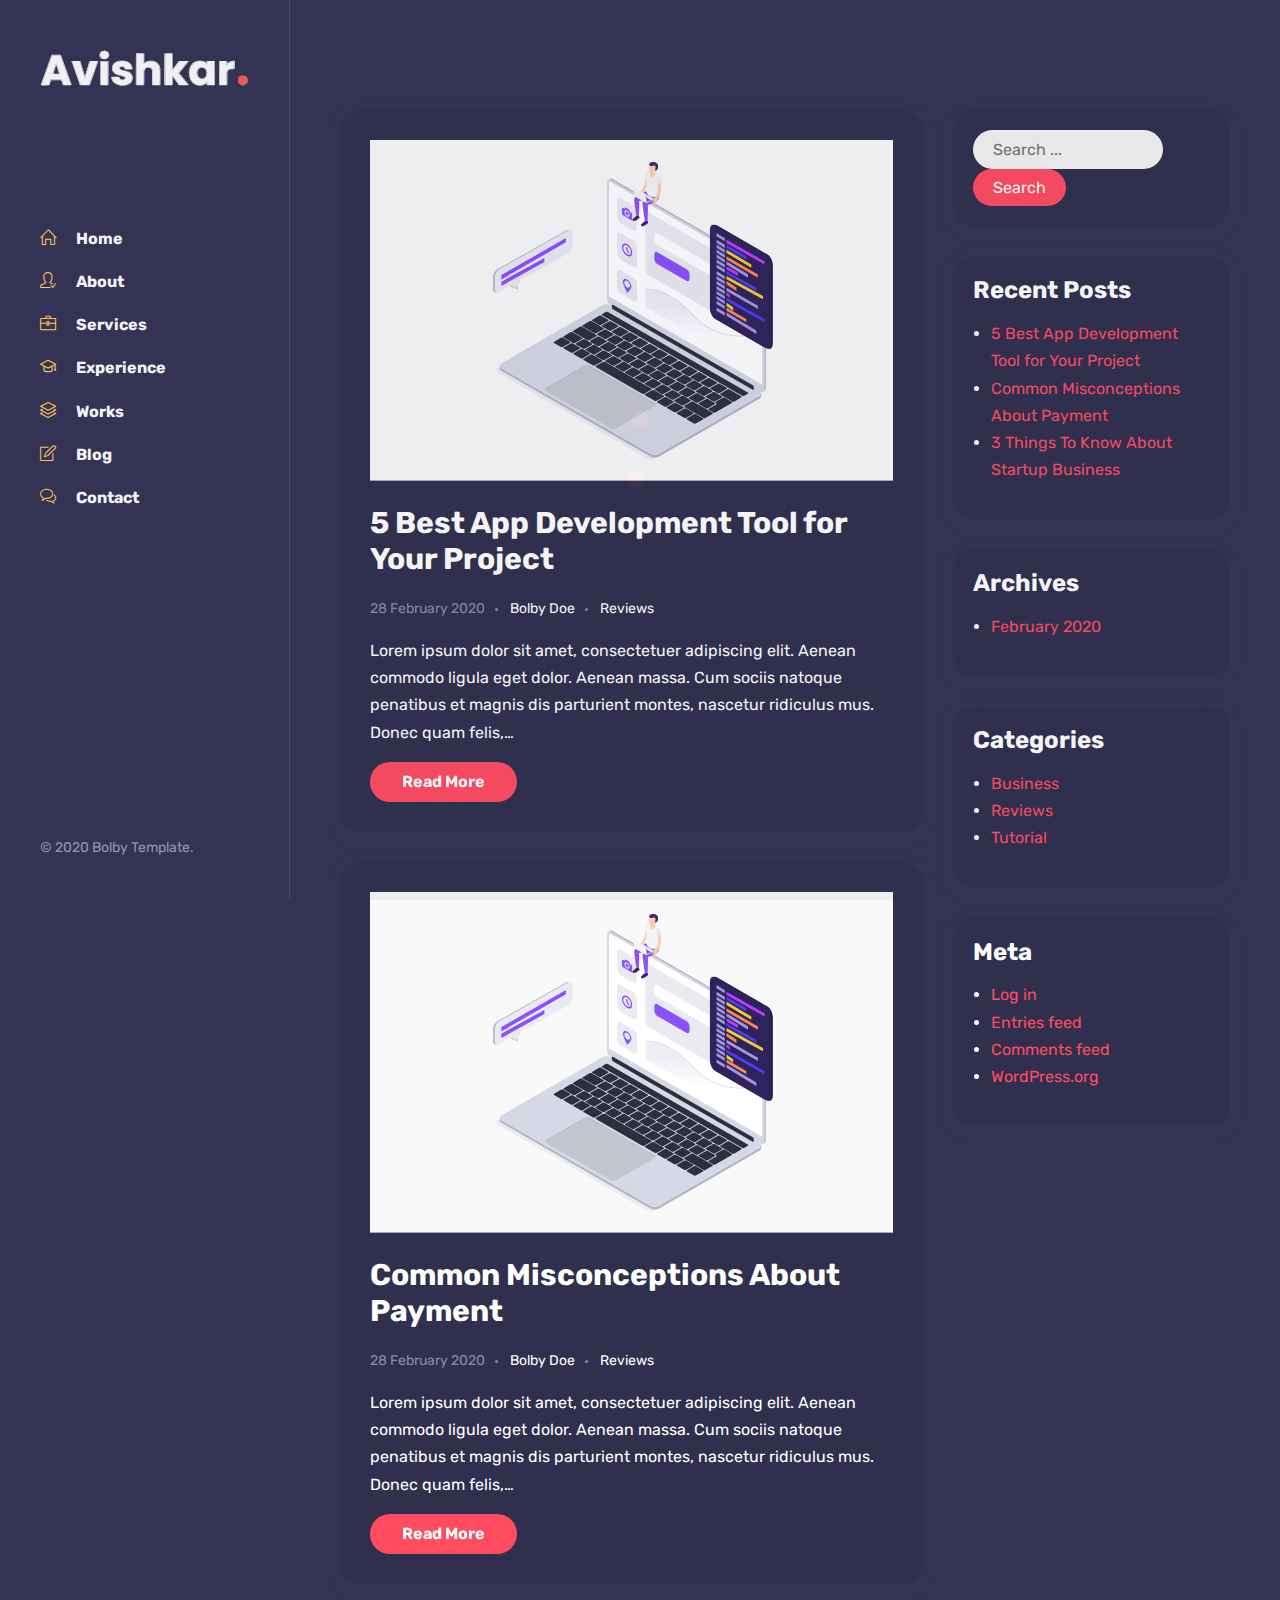
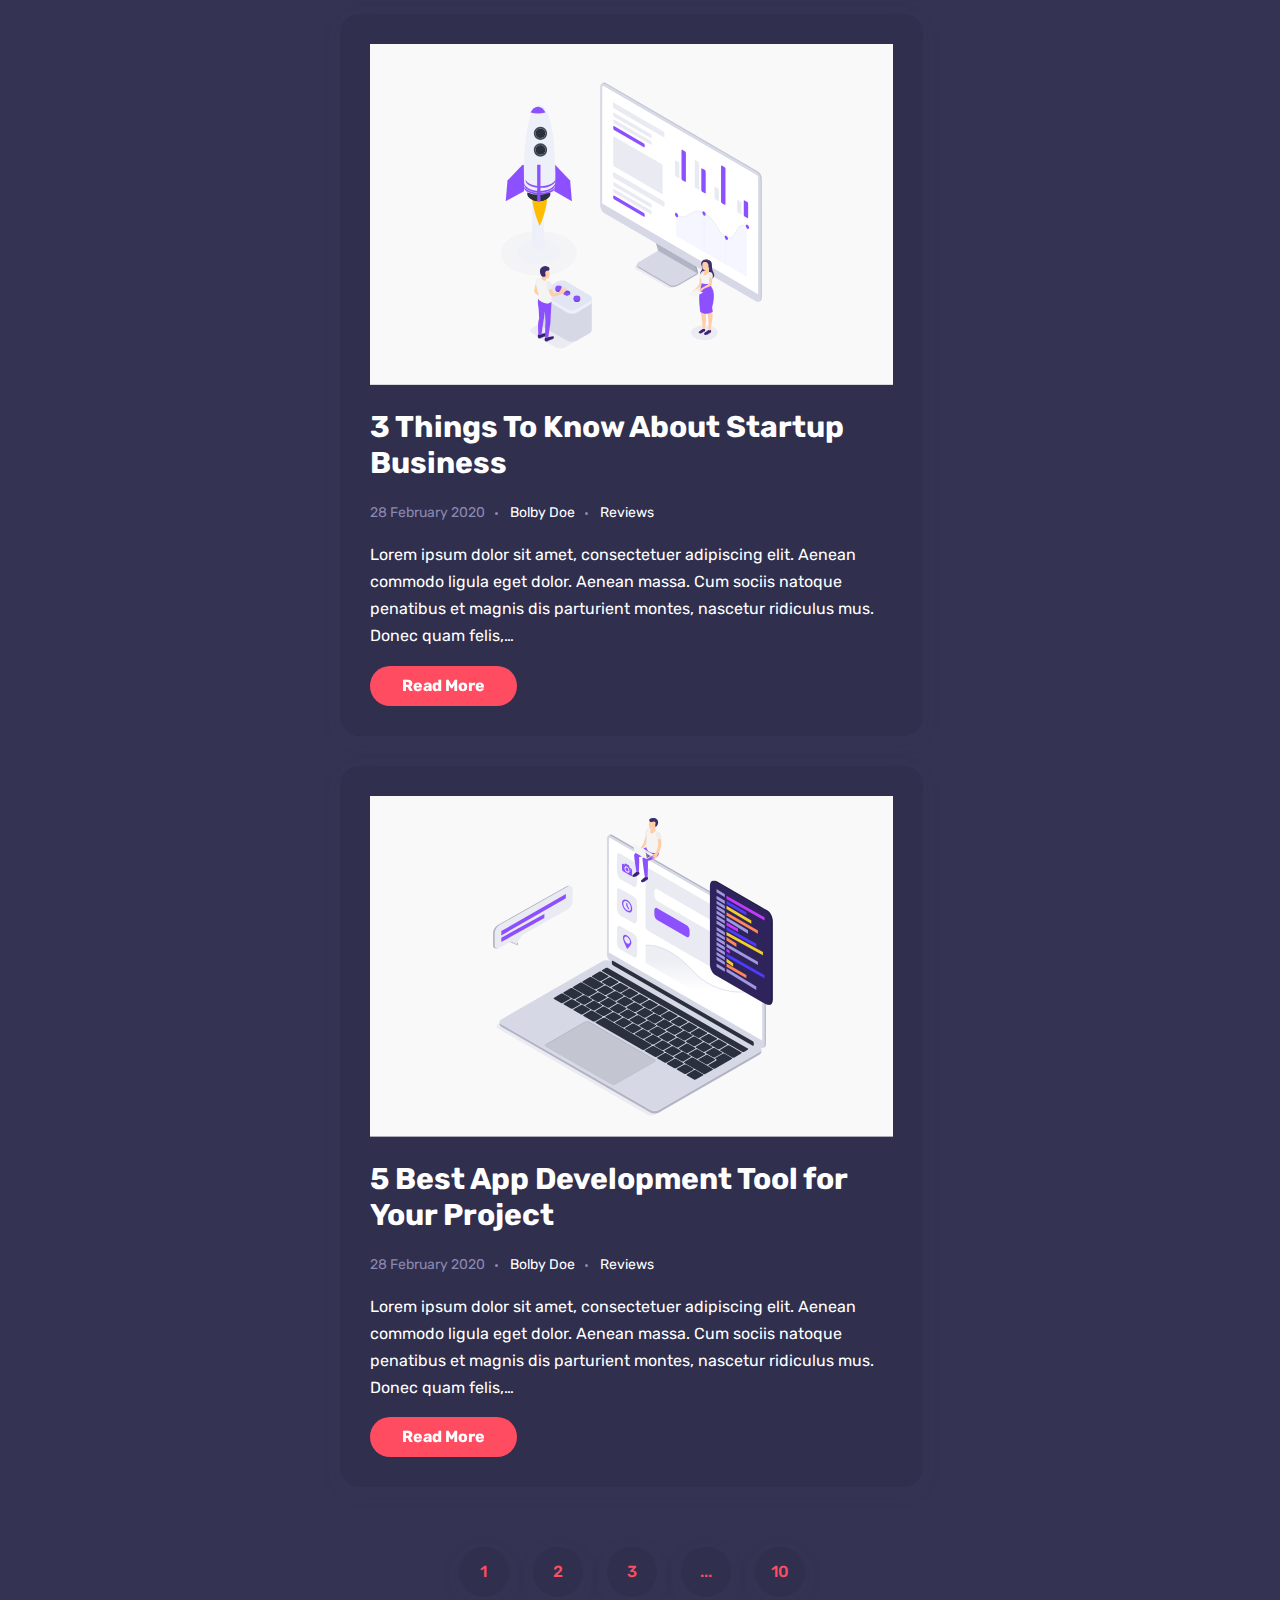
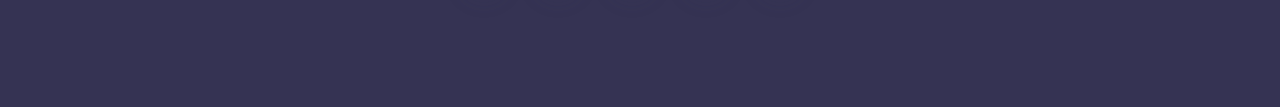
<file: blog.html>
<!DOCTYPE html>
<html lang="en-US">
<head>
	<meta http-equiv="Content-Type" content="text/html; charset=UTF-8">
	<title>Bolby - Portfolio/CV/Resume HTML Template</title>
	<meta name="description" content="Bolby - Portfolio/CV/Resume HTML Template">
	<meta name="viewport" content="width=device-width, initial-scale=1, maximum-scale=1">
	<link rel="shortcut icon" type="image/x-icon" href="images/favicon.png">

	<!-- STYLESHEETS -->
	<link rel="stylesheet" href="css/bootstrap.min.css" type="text/css" media="all">
	<link rel="stylesheet" href="css/all.min.css" type="text/css" media="all">
	<link rel="stylesheet" href="css/simple-line-icons.css" type="text/css" media="all">
	<link rel="stylesheet" href="css/slick.css" type="text/css" media="all">
	<link rel="stylesheet" href="css/animate.css" type="text/css" media="all">
	<link rel="stylesheet" href="css/magnific-popup.css" type="text/css" media="all">
	<link rel="stylesheet" href="css/style.css" type="text/css" media="all">

	<!--[if lt IE 9]>
      <script src="https://oss.maxcdn.com/html5shiv/3.7.2/html5shiv.min.js"></script>
      <script src="https://oss.maxcdn.com/respond/1.4.2/respond.min.js"></script>
  <![endif]-->

</head>

<body class="dark">

	<!-- Preloader -->
	<div id="preloader">
		<div class="outer">
			<!-- Google Chrome -->
			<div class="infinityChrome">
				<div></div>
				<div></div>
				<div></div>
			</div>

			<!-- Safari and others -->
			<div class="infinity">
				<div>
					<span></span>
				</div>
				<div>
					<span></span>
				</div>
				<div>
					<span></span>
				</div>
			</div>
			<!-- Stuff -->
			<svg xmlns="http://www.w3.org/2000/svg" version="1.1" class="goo-outer">
				<defs>
					<filter id="goo">
						<feGaussianBlur in="SourceGraphic" stdDeviation="6" result="blur" />
						<feColorMatrix in="blur" values="1 0 0 0 0  0 1 0 0 0  0 0 1 0 0  0 0 0 18 -7" result="goo" />
						<feBlend in="SourceGraphic" in2="goo" />
					</filter>
				</defs>
			</svg>
		</div>
	</div>

	<!-- mobile header -->
	<header class="mobile-header-1">
		<div class="container">
			<!-- menu icon -->
			<div class="menu-icon d-inline-flex mr-4">
				<button>
					<span></span>
				</button>
			</div>
			<!-- logo image -->
			<div class="site-logo">
				<a href="index.html">
					<img src="images/logo.svg" alt="Bolby" />
				</a>
			</div>
		</div>
	</header>

	<!-- desktop header -->
	<header class="desktop-header-1 d-flex align-items-start flex-column">

		<!-- logo image -->
		<div class="site-logo">
			<a href="index.html">
				<img src="images/logo.svg" alt="Bolby" />
			</a>
		</div>

		<!-- main menu -->
		<nav>
			<ul class="vertical-menu scrollspy">
				<li class="active"><a href="#home"><i class="icon-home"></i>Home</a></li>
				<li><a href="#about"><i class="icon-user-following"></i>About</a></li>
				<li><a href="#services"><i class="icon-briefcase"></i>Services</a></li>
				<li><a href="#experience"><i class="icon-graduation"></i>Experience</a></li>
				<li><a href="#works"><i class="icon-layers"></i>Works</a></li>
				<li><a href="#blog"><i class="icon-note"></i>Blog</a></li>
				<li><a href="#contact"><i class="icon-bubbles"></i>Contact</a></li>
			</ul>
		</nav>

		<!-- site footer -->
		<div class="footer">
			<!-- copyright text -->
			<span class="copyright">© 2020 Bolby Template.</span>
		</div>

	</header>

	<main class="content">
		<!-- Blog Page -->
		<section id="blog-page-area" class="blog-page-section">
			<div class="container">
				<div class="row">
					<div class="col-md-8">
						<div class="blog-post-content">
							<div class="blog-img-text bg-white rounded blog-standard">
								<div class="blog-img mb-4">
									<img src="images/blog/1-1.svg" alt="">
								</div>
								<div class="blog-text-title">
									<h4 class="mt-0 title"><a href="#">5 Best App Development Tool for Your Project</a></h4>
									<ul class="list-inline unstyled meta mb-0 mt-3">
										<li class="list-inline-item">28 February 2020</li>
										<li class="list-inline-item"><a href="#" title="Posts by Bolby Doe" rel="author">Bolby Doe</a></li>
										<li class="list-inline-item"><a href="#">Reviews</a></li>
									</ul>
									<p class="mt-3 mb-0">Lorem ipsum dolor sit amet, consectetuer adipiscing elit. Aenean commodo ligula eget dolor. Aenean massa. Cum sociis natoque penatibus et magnis dis parturient montes, nascetur ridiculus mus. Donec quam felis,…</p>
									<div class="br-more mt-3">
										<a href="#">Read More</a>
									</div>
								</div>
							</div>
							<div class="blog-img-text bg-white rounded blog-standard">
								<div class="blog-img mb-4">
									<img src="images/blog/1-1.svg" alt="">
								</div>
								<div class="blog-text-title">
									<h4 class="mt-0 title"><a href="#">Common Misconceptions About Payment</a></h4>
									<ul class="list-inline unstyled meta mb-0 mt-3">
										<li class="list-inline-item">28 February 2020</li>
										<li class="list-inline-item"><a href="#" title="Posts by Bolby Doe" rel="author">Bolby Doe</a></li>
										<li class="list-inline-item"><a href="#">Reviews</a></li>
									</ul>
									<p class="mt-3 mb-0">Lorem ipsum dolor sit amet, consectetuer adipiscing elit. Aenean commodo ligula eget dolor. Aenean massa. Cum sociis natoque penatibus et magnis dis parturient montes, nascetur ridiculus mus. Donec quam felis,…</p>
									<div class="br-more mt-3">
										<a href="#">Read More</a>
									</div>
								</div>
							</div>
							<div class="blog-img-text bg-white rounded blog-standard">
								<div class="blog-img mb-4">
									<img src="images/blog/3-3.svg" alt="">
								</div>
								<div class="blog-text-title">
									<h4 class="mt-0 title"><a href="#">3 Things To Know About Startup Business</a></h4>
									<ul class="list-inline unstyled meta mb-0 mt-3">
										<li class="list-inline-item">28 February 2020</li>
										<li class="list-inline-item"><a href="#" title="Posts by Bolby Doe" rel="author">Bolby Doe</a></li>
										<li class="list-inline-item"><a href="#">Reviews</a></li>
									</ul>
									<p class="mt-3 mb-0">Lorem ipsum dolor sit amet, consectetuer adipiscing elit. Aenean commodo ligula eget dolor. Aenean massa. Cum sociis natoque penatibus et magnis dis parturient montes, nascetur ridiculus mus. Donec quam felis,…</p>
									<div class="br-more mt-3">
										<a href="#">Read More</a>
									</div>
								</div>
							</div>
							<div class="blog-img-text bg-white rounded blog-standard">
								<div class="blog-img mb-4">
									<img src="images/blog/1-1.svg" alt="">
								</div>
								<div class="blog-text-title">
									<h4 class="mt-0 title"><a href="#">5 Best App Development Tool for Your Project</a></h4>
									<ul class="list-inline unstyled meta mb-0 mt-3">
										<li class="list-inline-item">28 February 2020</li>
										<li class="list-inline-item"><a href="#" title="Posts by Bolby Doe" rel="author">Bolby Doe</a></li>
										<li class="list-inline-item"><a href="#">Reviews</a></li>
									</ul>
									<p class="mt-3 mb-0">Lorem ipsum dolor sit amet, consectetuer adipiscing elit. Aenean commodo ligula eget dolor. Aenean massa. Cum sociis natoque penatibus et magnis dis parturient montes, nascetur ridiculus mus. Donec quam felis,…</p>
									<div class="br-more mt-3">
										<a href="#">Read More</a>
									</div>
								</div>
							</div>
						</div>
						<div class="blog-pagination text-center">
							<ul>
								<li><a href="#">1</a></li>
								<li><a href="#">2</a></li>
								<li><a href="#">3</a></li>
								<li><a href="#">...</a></li>
								<li><a href="#">10</a></li>
							</ul>
						</div>
					</div>
					<!-- /blog-post-content -->
					<div class="col-md-4">
						<div class="blog-side-bar">
							<div class="widget bg-white rounded shadow-dark">
								<form class="searchform" role="search" method="get" id="search-form" action="#">
									<label class="screen-reader-text" for="s"></label>
									<input type="text" value="" name="s" id="s" placeholder="Search ..."> 
									<input type="submit" id="searchsubmit" value="Search">
								</form>
							</div>
							<div class="widget bg-white rounded shadow-dark">
								<h3 class="widget-header">Recent Posts</h3>
								<ul>
									<li> <a href="#">5 Best App Development Tool for Your Project</a></li>
									<li> <a href="#">Common Misconceptions About Payment</a></li>
									<li> <a href="#">3 Things To Know About Startup Business</a></li>
								</ul>
							</div>
							<div class="widget bg-white rounded shadow-dark">
								<h3 class="widget-header">Archives</h3>
								<ul>
									<li><a href="#">February 2020</a></li>
								</ul>
							</div>
							<div class="widget bg-white rounded shadow-dark">
								<h3 class="widget-header">Categories</h3>
								<ul>
									<li class="cat-item cat-item-4"><a href="#">Business</a></li>
									<li class="cat-item cat-item-6"><a href="#">Reviews</a></li>
									<li class="cat-item cat-item-5"><a href="#">Tutorial</a></li>
								</ul>
							</div>
							<div class="widget bg-white rounded shadow-dark">
								<h3 class="widget-header">Meta</h3>
								<ul>
									<li><a href="#">Log in</a></li>
									<li><a href="#">Entries feed</a></li>
									<li><a href="#">Comments feed</a></li>
									<li><a href="#">WordPress.org</a></li>
								</ul>
							</div>
						</div>
					</div>
				</div>
			</div>
		</section>
	</main>




	<!-- Go to top button -->
	<a href="javascript:" id="return-to-top"><i class="fas fa-arrow-up"></i></a>

	<!-- SCRIPTS -->
	<script src="js/jquery-1.12.3.min.js"></script>
	<script src="js/jquery.easing.min.js"></script>
	<script src="js/jquery.waypoints.min.js"></script>
	<script src="js/jquery.counterup.min.js"></script>
	<script src="js/popper.min.js"></script>
	<script src="js/bootstrap.min.js"></script>
	<script src="js/isotope.pkgd.min.js"></script>
	<script src="js/infinite-scroll.min.js"></script>
	<script src="js/imagesloaded.pkgd.min.js"></script>
	<script src="js/slick.min.js"></script>
	<script src="js/contact.js"></script>
	<script src="js/validator.js"></script>
	<script src="js/wow.min.js"></script>
	<script src="js/morphext.min.js"></script>
	<script src="js/parallax.min.js"></script>
	<script src="js/jquery.magnific-popup.min.js"></script>
	<script src="js/custom.js"></script>

</body>
</html>
</file>
<file: short/style.css>
/***************** standard tags ***************/

* {
    margin: 0;
    padding: 0;
}

html {
    width: 100%;
    height: 100%;
}

body {
    width: 100%;
    min-height: 100%;
    height: 100%;
    font-family: Roboto, sans-serif;
}

input,
textarea {
    outline: none;
    font-family: Roboto, sans-serif;
}

input [type="submit"],
input [type="button"],
textarea {
    appearance: none !important;
    -moz-appearance: none !important;
    -webkit-appearance: none !important;
}

a {
    outline: none;
}

strong,
b {
    font-family: PTSans-Bold, sans-serif;
}


/*************** fonts *************************/

@font-face {
    font-family: FontAwesome;
    src: local("PT Sans"), url("fonts/FontAwesome.otf");
}

@font-face {
    font-family: PTSans;
    src: local("PT Sans"), url("fonts/PTSans/PTSans-regular.ttf");
}


/***************** basic elements ********************/

.hidden {
    display: none !important;
}

.invisible {
    visibility: hidden;
}

.close_button {
    float: right;
    text-decoration: none;
    font-size: 0.75em;
    cursor: pointer;
}


/************** general layout ****************************/

.container {
    width: 100%;
    min-height: 100%;
    background: #202020;
    display: flex;
    flex-direction: column;
}

.header {
    display: flex;
    justify-content: space-between;
    align-items: center;
    width: 100%;
    height: 72px;
    padding: 20px 2%;
    background: #000;
    box-sizing: border-box;
    z-index: 1;
}

.logoLink {
    text-decoration: none;
}

.logoLink .logoImage {
    height: 24px;
}


/************** message box ******************************/

.messageBox {
    position: absolute;
    top: 41%;
    left: 50%;
    transform: translate(-50%, -50%);
    -ms-transform: translate(-50%, -50%);
    -webkit-transform: translate(-50%, -50%);
    width: 726px;
    max-width: 90%;
    background: rgb(24, 26, 27);
    border-radius: 15px;
    box-shadow: 1px 1px 25px 1px rgba(0, 0, 0, 0.05);
    margin: auto;
    padding: 40px;
    box-sizing: border-box;
}

.messageBox_warning {
    box-shadow: 1px 1px 8px 2px rgba(227, 66, 54, 0.3);
}

.messageBox__title {
    text-align: center;
    padding-bottom: 20px;
}

.messageBox__title_warning {
    color: #E34236;
}

.messageBox__framedBox {
    border-radius: 5px;
    padding: 15px;
}

.messageBox__text_centered {
    text-align: center;
    margin-bottom: 15px;
    margin-top: 25px;
    color: #797979;
}

.messageBox__text_centered a {
    color: #ff7b4f;
}

.messageBox__textForDomainOwner {
    width: 80%;
    color: #c9c9c9;
    font-size: 0.875em;
    text-align: center;
    padding-bottom: 10px;
    margin-left: auto;
    margin-right: auto;
    position: absolute;
    bottom: 22px;
    left: 0;
    right: 0;
}


/************** ads block ********************************/

.productBlock {
    margin-top: 10px;
    text-align: center;
}

.productBlock__mainButton_secondary {
    display: inline-flex;
    margin: 22px auto 0;
    padding: 0 16px;
}


/*************** text box *********************************/

.textBox {
    border: 1px solid #e4e4e4;
    color: #333;
    font-size: 1em;
    padding: 8px;
    box-sizing: border-box;
    -webkit-box-sizing: border-box;
    -moz-box-sizing: border-box;
    border-radius: 3px;
}

.textBox:focus {
    border: 1px solid #999;
    box-shadow: 0 0 3px #999 !important;
}

.textBox:disabled {
    border: 1px solid #e4e4e4;
    background: #f2f2f2;
}

.textBox:required {
    box-shadow: none;
}


/*************** buttons *********************************/

.mainButton {
    display: inline-flex;
    justify-content: center;
    align-items: center;
    height: 36px;
    box-sizing: border-box;
    border-radius: 4px;
    font-size: 1em;
    font-weight: bold;
    cursor: pointer;
    text-decoration: none;
}

.mainButton_primary {
    color: #fff;
    background-color: #33d6a3;
    border: 1px solid #33d6a3;
}

.mainButton_primary:hover {
    background-color: #1bb584;
    border: 1px solid #1bb584;
}

.mainButton_secondary {
    color: #fff;
    background-color: #ff7b4f;
    border: 1px solid #ff7b4f;
}

.mainButton_secondary:hover {
    background-color: #f56434;
    border: 1px solid #f56434;
}

.mainButton_cancel {
    color: #999;
    background-color: transparent;
    border: 1px solid #999;
}

.mainButton_cancel:hover {
    color: #333;
    border: 1px solid #333;
}


/************* links *************************************/

.mainLink {
    color: #33d6a3;
}

.mainLink:hover {
    color: #1bb584;
}


/************** error message *****************************/

.error_message {
    height: 20px;
    font-size: 0.875em;
    color: #E34236;
}


/************** highlighted elements *********************/

.URLstring {
    color: #33d6a3;
}


/*************** link password page ***********************/

.linkPasswordForm {}

.linkPasswordForm__caption {
    font-size: 1.25em;
    line-height: 2em;
    text-align: center;
}

.linkPasswordForm__textBox {
    width: 100%;
    margin: 35px 0 3px;
}

.linkPasswordForm__mainButton_primary {
    padding: 0 35px;
    margin: 20px auto 0;
}


/**************** cloaking page ******************/

.cloakingErrorMessage {
    width: 100%;
    background: #000;
    color: #fff;
    padding: 15px 0 35px;
}

.cloakingErrorMessage__text {
    max-width: 80%;
    margin: 0 auto;
    text-align: center;
    line-height: 2.5em;
}

.cloakingErrorMessage__text_heading1 {
    font-size: 1.25em;
}


/******************** hidereferer page ***************/

.hiderefererMessage__text {
    line-height: 1.5em;
    padding-bottom: 15px;
    text-overflow: ellipsis;
    overflow: hidden;
}

.hiderefererMessage__instruction {
    padding-top: 15px;
}


/**************** upgrade account page ***************/

.upgradeRequirementMessage__title {
    padding-bottom: 20px;
}

.upgradeRequirementMessage__text {
    text-align: justify;
}

.upgradeRequirementMessage__framedText {
    text-align: justify;
    margin: 15px 0 25px;
}

.upgradeRequirementMessage__mainButton_primary {
    width: 250px;
    margin: 0 auto;
}


/****************** domain main page *****************/

.domainMainPageMessage {
    text-align: center;
}

.domainMainPageMessage__domain_name {
    /*color: #1bb584;*/
    font-size: 29px;
    margin-top: 23px;
    font-weight: 300;
    text-align: center;
}

.domainMainPageMessage__mistakeText {
    margin-bottom: 15px;
}

.domainMainPageMessage__framedText {
    margin-top: 30px;
    text-align: center;
}

.domainMainPageMessage__text {
    width: 80%;
    margin: 0 auto;
    font-size: 0.875em;
    padding-bottom: 30px;
    color: #797979;
}

.shortenerComparison {
    display: flex;
    justify-content: center;
    align-items: center;
    flex-wrap: wrap;
    margin: 20px 0 25px;
}

.shortenerComparison__option {
    width: 150px;
    font-size: 0.75em;
    box-sizing: border-box;
    text-align: center;
    padding-top: 10px;
    padding-bottom: 10px;
}

.shortenerComparison__option_lame {
    background: #CFCFCF;
    padding-right: 5px;
}

.shortenerComparison__option_awesome {
    background: #33D6A3;
    padding-left: 5px;
}

.shortenerComparison__divider {
    height: 42px;
    width: 42px;
    border-radius: 50%;
    color: #797979;
    background: #fff;
    text-transform: uppercase;
    text-align: center;
    line-height: 42px;
    margin: 0 -17px;
    z-index: 1;
}

.wantYourOwn {
    font-weight: 400;
    margin-top: 6px;
    font-size: 17px;
}
</file>
<file: short/style_new.css>
/***************** standard tags ***************/

* {
    margin: 0;
    padding: 0;
}

html {
    width: 100%;
    height: 100%;
}

body {
    width: 100%;
    min-height: 100%;
    height: 100%;
    font-family: Roboto, sans-serif;
}

input,
textarea {
    outline: none;
    font-family: Roboto, sans-serif;
}

input [type="submit"],
input [type="button"],
textarea {
    appearance: none !important;
    -moz-appearance: none !important;
    -webkit-appearance: none !important;
}

a {
    outline: none;
}


/***************** basic elements ********************/

.hidden {
    display: none !important;
}

.invisible {
    visibility: hidden;
}

.close_button {
    float: right;
    text-decoration: none;
    font-size: 0.75em;
    cursor: pointer;
}


/************** general layout ****************************/

.container {
    width: 100%;
    min-height: 100%;
    background: #202020;
    display: flex;
    flex-direction: column;
}


/************** message box ******************************/

.messageBox {
    position: absolute;
    top: 41%;
    left: 50%;
    transform: translate(-50%, -50%);
    -ms-transform: translate(-50%, -50%);
    -webkit-transform: translate(-50%, -50%);
    display: flex;
    align-items: center;
    flex-direction: column;
    width: 726px;
    max-width: 90%;
    background: rgb(24, 26, 27);
    border-radius: 15px;
    box-shadow: 1px 1px 25px 1px rgba(0, 0, 0, 0.05);
    margin: auto;
    padding: 44px 40px;
    box-sizing: border-box;
    font-weight: 300;
    color: #fff;
}

.messageBox__title {
    color: #fff;
    font-size: 29px;
    font-weight: 400;
    margin-bottom: 20px;
    text-align: center;
    padding-bottom: 0 !important;
}

.messageBox__text {
    text-align: center;
    color: #fff;
    line-height: 1.4em;
    margin-bottom: 36px;
    width: 70%;
}

.shortcmStart {
    margin-top: 32px;
    text-align: center;
}

.shortcmStart__text {
    font-weight: 400;
    font-size: 17px;
    letter-spacing: 0.64px;
    margin-bottom: 24px;
}


/*************** text box *********************************/

.textBox {}

.textField {
    border-bottom-color: rgba(0, 0, 0, 0.12);
    background-color: whitesmoke;
    border-radius: 4px 4px 0 0;
    display: inline-flex;
    position: relative;
    box-sizing: border-box;
    height: 56px;
    overflow: hidden;
    will-change: opacity, transform, color;
    width: 100%;
}

.textField__input {
    font-family: Roboto, sans-serif;
    -moz-osx-font-smoothing: grayscale;
    -webkit-font-smoothing: antialiased;
    font-size: 1rem;
    line-height: 1.75rem;
    font-weight: 400;
    letter-spacing: 0.00937em;
    text-decoration: inherit;
    text-transform: inherit;
    align-self: flex-end;
    box-sizing: border-box;
    width: 100%;
    height: 100%;
    padding: 20px 12px 6px;
    transition: opacity 180ms cubic-bezier(0.4, 0, 0.2, 1);
    border: none;
    border-bottom: 1px solid #8A8A8A;
    border-radius: 0;
    background: none;
    -webkit-appearance: none;
    -moz-appearance: none;
    appearance: none;
}

.textBox__error {
    color: #E34236;
    font-size: 0.75em;
    height: 16px;
    padding-top: 4px;
}

.textField__input:focus {
    border-bottom: 1px solid #1bb584;
}

.textBox:required {
    box-shadow: none;
}


/*************** buttons *********************************/

.button {
    display: inline-flex;
    justify-content: center;
    align-items: center;
    box-sizing: border-box;
    box-shadow: 0px 3px 1px -2px rgba(0, 0, 0, 0.2), 0px 2px 2px 0px rgba(0, 0, 0, 0.14), 0px 1px 5px 0px rgba(0, 0, 0, 0.12);
    border-radius: 4px;
    height: 36px;
    border: none;
    cursor: pointer;
    font-size: 0.875em;
    letter-spacing: 0.08929em;
    padding: 0 36px;
    text-decoration: none;
    text-transform: uppercase;
    transition: box-shadow 280ms cubic-bezier(0.4, 0, 0.2, 1);
}

.button_main {
    background: #ff7b4f;
    color: #fff;
}

.button_main:hover {
    background: #f56434;
    box-shadow: 0px 2px 4px -1px rgba(0, 0, 0, 0.2), 0px 4px 5px 0px rgba(0, 0, 0, 0.14), 0px 1px 10px 0px rgba(0, 0, 0, 0.12);
    color: #fff;
}


/************* links *************************************/

.link {
    color: #ff7b4f;
}

.link:hover {
    color: #f56434;
}


/************** highlighted elements *********************/

.URLstring {
    color: #33d6a3;
}


/****************** fraud page ****************************/

.fraudWarning__text {
    width: 100%;
}


/*************** link password page ***********************/

.passwordForm__textBox {
    margin-top: 152px;
    margin-bottom: 32px;
    width: 50%;
}


/**************** cloaking page ******************/

.cloakingErrorMessage {
    width: 100%;
    background: #000;
    color: #fff;
    padding: 15px 0 35px;
}

.cloakingErrorMessage__text {
    max-width: 80%;
    margin: 0 auto;
    text-align: center;
    line-height: 2.5em;
}

.cloakingErrorMessage__text_heading1 {
    font-size: 1.25em;
}


/******************** hidereferer page ***************/

.hiderefererMessage__text {
    line-height: 1.5em;
    padding-bottom: 15px;
    text-overflow: ellipsis;
    overflow: hidden;
}

.hiderefererMessage__instruction {
    padding-top: 15px;
}


/**************** upgrade account page ***************/

.upgradeRequirementMessage__title {
    padding-bottom: 20px;
}

.upgradeRequirementMessage__text {
    text-align: justify;
}

.upgradeRequirementMessage__framedText {
    text-align: justify;
    margin: 15px 0 25px;
}

.upgradeRequirementMessage__mainButton_primary {
    width: 250px;
    margin: 0 auto;
}
</file>
<file: short/404/style.css>
/***************** standard tags ***************/

* {
    margin: 0;
    padding: 0;
}

html {
    width: 100%;
    height: 100%;
}

body {
    width: 100%;
    min-height: 100%;
    height: 100%;
    font-family: Roboto, sans-serif;
}

input,
textarea {
    outline: none;
    font-family: Roboto, sans-serif;
}

input [type="submit"],
input [type="button"],
textarea {
    appearance: none !important;
    -moz-appearance: none !important;
    -webkit-appearance: none !important;
}

a {
    outline: none;
}

strong,
b {
    font-family: PTSans-Bold, sans-serif;
}


/*************** fonts *************************/

@font-face {
    font-family: FontAwesome;
    src: local("PT Sans"), url("fonts/FontAwesome.otf");
}

@font-face {
    font-family: PTSans;
    src: local("PT Sans"), url("fonts/PTSans/PTSans-regular.ttf");
}


/***************** basic elements ********************/

.hidden {
    display: none !important;
}

.invisible {
    visibility: hidden;
}

.close_button {
    float: right;
    text-decoration: none;
    font-size: 0.75em;
    cursor: pointer;
}


/************** general layout ****************************/

.container {
    width: 100%;
    min-height: 100%;
    background: #202020;
    display: flex;
    flex-direction: column;
}

.header {
    display: flex;
    justify-content: space-between;
    align-items: center;
    width: 100%;
    height: 72px;
    padding: 20px 2%;
    background: #000;
    box-sizing: border-box;
    z-index: 1;
}

.logoLink {
    text-decoration: none;
}

.logoLink .logoImage {
    height: 24px;
}


/************** message box ******************************/

.messageBox {
    position: absolute;
    top: 41%;
    left: 50%;
    transform: translate(-50%, -50%);
    -ms-transform: translate(-50%, -50%);
    -webkit-transform: translate(-50%, -50%);
    width: 726px;
    max-width: 90%;
    background: rgb(24, 26, 27);
    border-radius: 15px;
    box-shadow: 1px 1px 25px 1px rgba(0, 0, 0, 0.05);
    margin: auto;
    padding: 40px;
    box-sizing: border-box;
}

.messageBox_warning {
    box-shadow: 1px 1px 8px 2px rgba(227, 66, 54, 0.3);
}

.messageBox__title {
    text-align: center;
    padding-bottom: 20px;
}

.messageBox__title_warning {
    color: #E34236;
}

.messageBox__framedBox {
    border-radius: 5px;
    padding: 15px;
}

.messageBox__text_centered {
    text-align: center;
    margin-bottom: 15px;
    margin-top: 25px;
    color: #797979;
}

.messageBox__text_centered a {
    color: #ff7b4f;
}

.messageBox__textForDomainOwner {
    width: 80%;
    color: #c9c9c9;
    font-size: 0.875em;
    text-align: center;
    padding-bottom: 10px;
    margin-left: auto;
    margin-right: auto;
    position: absolute;
    bottom: 22px;
    left: 0;
    right: 0;
}


/************** ads block ********************************/

.productBlock {
    margin-top: 10px;
    text-align: center;
}

.productBlock__mainButton_secondary {
    display: inline-flex;
    margin: 22px auto 0;
    padding: 0 16px;
}


/*************** text box *********************************/

.textBox {
    border: 1px solid #e4e4e4;
    color: #333;
    font-size: 1em;
    padding: 8px;
    box-sizing: border-box;
    -webkit-box-sizing: border-box;
    -moz-box-sizing: border-box;
    border-radius: 3px;
}

.textBox:focus {
    border: 1px solid #999;
    box-shadow: 0 0 3px #999 !important;
}

.textBox:disabled {
    border: 1px solid #e4e4e4;
    background: #f2f2f2;
}

.textBox:required {
    box-shadow: none;
}


/*************** buttons *********************************/

.mainButton {
    display: inline-flex;
    justify-content: center;
    align-items: center;
    height: 36px;
    box-sizing: border-box;
    border-radius: 4px;
    font-size: 1em;
    font-weight: bold;
    cursor: pointer;
    text-decoration: none;
}

.mainButton_primary {
    color: #fff;
    background-color: #33d6a3;
    border: 1px solid #33d6a3;
}

.mainButton_primary:hover {
    background-color: #1bb584;
    border: 1px solid #1bb584;
}

.mainButton_secondary {
    color: #fff;
    background-color: #ff7b4f;
    border: 1px solid #ff7b4f;
}

.mainButton_secondary:hover {
    background-color: #f56434;
    border: 1px solid #f56434;
}

.mainButton_cancel {
    color: #999;
    background-color: transparent;
    border: 1px solid #999;
}

.mainButton_cancel:hover {
    color: #333;
    border: 1px solid #333;
}


/************* links *************************************/

.mainLink {
    color: #33d6a3;
}

.mainLink:hover {
    color: #1bb584;
}


/************** error message *****************************/

.error_message {
    height: 20px;
    font-size: 0.875em;
    color: #E34236;
}


/************** highlighted elements *********************/

.URLstring {
    color: #33d6a3;
}


/*************** link password page ***********************/

.linkPasswordForm {}

.linkPasswordForm__caption {
    font-size: 1.25em;
    line-height: 2em;
    text-align: center;
}

.linkPasswordForm__textBox {
    width: 100%;
    margin: 35px 0 3px;
}

.linkPasswordForm__mainButton_primary {
    padding: 0 35px;
    margin: 20px auto 0;
}


/**************** cloaking page ******************/

.cloakingErrorMessage {
    width: 100%;
    background: #000;
    color: #fff;
    padding: 15px 0 35px;
}

.cloakingErrorMessage__text {
    max-width: 80%;
    margin: 0 auto;
    text-align: center;
    line-height: 2.5em;
}

.cloakingErrorMessage__text_heading1 {
    font-size: 1.25em;
}


/******************** hidereferer page ***************/

.hiderefererMessage__text {
    line-height: 1.5em;
    padding-bottom: 15px;
    text-overflow: ellipsis;
    overflow: hidden;
}

.hiderefererMessage__instruction {
    padding-top: 15px;
}


/**************** upgrade account page ***************/

.upgradeRequirementMessage__title {
    padding-bottom: 20px;
}

.upgradeRequirementMessage__text {
    text-align: justify;
}

.upgradeRequirementMessage__framedText {
    text-align: justify;
    margin: 15px 0 25px;
}

.upgradeRequirementMessage__mainButton_primary {
    width: 250px;
    margin: 0 auto;
}


/****************** domain main page *****************/

.domainMainPageMessage {
    text-align: center;
}

.domainMainPageMessage__domain_name {
    /*color: #1bb584;*/
    font-size: 29px;
    margin-top: 23px;
    font-weight: 300;
    text-align: center;
}

.domainMainPageMessage__mistakeText {
    margin-bottom: 15px;
}

.domainMainPageMessage__framedText {
    margin-top: 30px;
    text-align: center;
}

.domainMainPageMessage__text {
    width: 80%;
    margin: 0 auto;
    font-size: 0.875em;
    padding-bottom: 30px;
    color: #797979;
}

.shortenerComparison {
    display: flex;
    justify-content: center;
    align-items: center;
    flex-wrap: wrap;
    margin: 20px 0 25px;
}

.shortenerComparison__option {
    width: 150px;
    font-size: 0.75em;
    box-sizing: border-box;
    text-align: center;
    padding-top: 10px;
    padding-bottom: 10px;
}

.shortenerComparison__option_lame {
    background: #CFCFCF;
    padding-right: 5px;
}

.shortenerComparison__option_awesome {
    background: #33D6A3;
    padding-left: 5px;
}

.shortenerComparison__divider {
    height: 42px;
    width: 42px;
    border-radius: 50%;
    color: #797979;
    background: #fff;
    text-transform: uppercase;
    text-align: center;
    line-height: 42px;
    margin: 0 -17px;
    z-index: 1;
}

.wantYourOwn {
    font-weight: 400;
    margin-top: 6px;
    font-size: 17px;
}
</file>
<file: short/404/style_new.css>
/***************** standard tags ***************/

* {
    margin: 0;
    padding: 0;
}

html {
    width: 100%;
    height: 100%;
}

body {
    width: 100%;
    min-height: 100%;
    height: 100%;
    font-family: Roboto, sans-serif;
}

input,
textarea {
    outline: none;
    font-family: Roboto, sans-serif;
}

input [type="submit"],
input [type="button"],
textarea {
    appearance: none !important;
    -moz-appearance: none !important;
    -webkit-appearance: none !important;
}

a {
    outline: none;
}


/***************** basic elements ********************/

.hidden {
    display: none !important;
}

.invisible {
    visibility: hidden;
}

.close_button {
    float: right;
    text-decoration: none;
    font-size: 0.75em;
    cursor: pointer;
}


/************** general layout ****************************/

.container {
    width: 100%;
    min-height: 100%;
    background: #202020;
    display: flex;
    flex-direction: column;
}


/************** message box ******************************/

.messageBox {
    position: absolute;
    top: 41%;
    left: 50%;
    transform: translate(-50%, -50%);
    -ms-transform: translate(-50%, -50%);
    -webkit-transform: translate(-50%, -50%);
    display: flex;
    align-items: center;
    flex-direction: column;
    width: 726px;
    max-width: 90%;
    background: rgb(24, 26, 27);
    border-radius: 15px;
    box-shadow: 1px 1px 25px 1px rgba(0, 0, 0, 0.05);
    margin: auto;
    padding: 44px 40px;
    box-sizing: border-box;
    font-weight: 300;
    color: #fff;
}

.messageBox__title {
    color: #fff;
    font-size: 29px;
    font-weight: 400;
    margin-bottom: 20px;
    text-align: center;
    padding-bottom: 0 !important;
}

.messageBox__text {
    text-align: center;
    color: #fff;
    line-height: 1.4em;
    margin-bottom: 36px;
    width: 70%;
}

.shortcmStart {
    margin-top: 32px;
    text-align: center;
}

.shortcmStart__text {
    font-weight: 400;
    font-size: 17px;
    letter-spacing: 0.64px;
    margin-bottom: 24px;
}


/*************** text box *********************************/

.textBox {}

.textField {
    border-bottom-color: rgba(0, 0, 0, 0.12);
    background-color: whitesmoke;
    border-radius: 4px 4px 0 0;
    display: inline-flex;
    position: relative;
    box-sizing: border-box;
    height: 56px;
    overflow: hidden;
    will-change: opacity, transform, color;
    width: 100%;
}

.textField__input {
    font-family: Roboto, sans-serif;
    -moz-osx-font-smoothing: grayscale;
    -webkit-font-smoothing: antialiased;
    font-size: 1rem;
    line-height: 1.75rem;
    font-weight: 400;
    letter-spacing: 0.00937em;
    text-decoration: inherit;
    text-transform: inherit;
    align-self: flex-end;
    box-sizing: border-box;
    width: 100%;
    height: 100%;
    padding: 20px 12px 6px;
    transition: opacity 180ms cubic-bezier(0.4, 0, 0.2, 1);
    border: none;
    border-bottom: 1px solid #8A8A8A;
    border-radius: 0;
    background: none;
    -webkit-appearance: none;
    -moz-appearance: none;
    appearance: none;
}

.textBox__error {
    color: #E34236;
    font-size: 0.75em;
    height: 16px;
    padding-top: 4px;
}

.textField__input:focus {
    border-bottom: 1px solid #1bb584;
}

.textBox:required {
    box-shadow: none;
}


/*************** buttons *********************************/

.button {
    display: inline-flex;
    justify-content: center;
    align-items: center;
    box-sizing: border-box;
    box-shadow: 0px 3px 1px -2px rgba(0, 0, 0, 0.2), 0px 2px 2px 0px rgba(0, 0, 0, 0.14), 0px 1px 5px 0px rgba(0, 0, 0, 0.12);
    border-radius: 4px;
    height: 36px;
    border: none;
    cursor: pointer;
    font-size: 0.875em;
    letter-spacing: 0.08929em;
    padding: 0 36px;
    text-decoration: none;
    text-transform: uppercase;
    transition: box-shadow 280ms cubic-bezier(0.4, 0, 0.2, 1);
}

.button_main {
    background: #ff7b4f;
    color: #fff;
}

.button_main:hover {
    background: #f56434;
    box-shadow: 0px 2px 4px -1px rgba(0, 0, 0, 0.2), 0px 4px 5px 0px rgba(0, 0, 0, 0.14), 0px 1px 10px 0px rgba(0, 0, 0, 0.12);
    color: #fff;
}


/************* links *************************************/

.link {
    color: #ff7b4f;
}

.link:hover {
    color: #f56434;
}


/************** highlighted elements *********************/

.URLstring {
    color: #33d6a3;
}


/****************** fraud page ****************************/

.fraudWarning__text {
    width: 100%;
}


/*************** link password page ***********************/

.passwordForm__textBox {
    margin-top: 152px;
    margin-bottom: 32px;
    width: 50%;
}


/**************** cloaking page ******************/

.cloakingErrorMessage {
    width: 100%;
    background: #000;
    color: #fff;
    padding: 15px 0 35px;
}

.cloakingErrorMessage__text {
    max-width: 80%;
    margin: 0 auto;
    text-align: center;
    line-height: 2.5em;
}

.cloakingErrorMessage__text_heading1 {
    font-size: 1.25em;
}


/******************** hidereferer page ***************/

.hiderefererMessage__text {
    line-height: 1.5em;
    padding-bottom: 15px;
    text-overflow: ellipsis;
    overflow: hidden;
}

.hiderefererMessage__instruction {
    padding-top: 15px;
}


/**************** upgrade account page ***************/

.upgradeRequirementMessage__title {
    padding-bottom: 20px;
}

.upgradeRequirementMessage__text {
    text-align: justify;
}

.upgradeRequirementMessage__framedText {
    text-align: justify;
    margin: 15px 0 25px;
}

.upgradeRequirementMessage__mainButton_primary {
    width: 250px;
    margin: 0 auto;
}
</file>
<file: css/simple-line-icons.css>
@font-face {
  font-family: 'simple-line-icons';
  src: url('../fonts/Simple-Line-Icons.eot?v=2.4.0');
  src: url('../fonts/Simple-Line-Icons.eot?v=2.4.0#iefix') format('embedded-opentype'), url('../fonts/Simple-Line-Icons.woff2?v=2.4.0') format('woff2'), url('../fonts/Simple-Line-Icons.ttf?v=2.4.0') format('truetype'), url('../fonts/Simple-Line-Icons.woff?v=2.4.0') format('woff'), url('../fonts/Simple-Line-Icons.svg?v=2.4.0#simple-line-icons') format('svg');
  font-weight: normal;
  font-style: normal;
}
/*
 Use the following CSS code if you want to have a class per icon.
 Instead of a list of all class selectors, you can use the generic [class*="icon-"] selector, but it's slower:
*/
.icon-user,
.icon-people,
.icon-user-female,
.icon-user-follow,
.icon-user-following,
.icon-user-unfollow,
.icon-login,
.icon-logout,
.icon-emotsmile,
.icon-phone,
.icon-call-end,
.icon-call-in,
.icon-call-out,
.icon-map,
.icon-location-pin,
.icon-direction,
.icon-directions,
.icon-compass,
.icon-layers,
.icon-menu,
.icon-list,
.icon-options-vertical,
.icon-options,
.icon-arrow-down,
.icon-arrow-left,
.icon-arrow-right,
.icon-arrow-up,
.icon-arrow-up-circle,
.icon-arrow-left-circle,
.icon-arrow-right-circle,
.icon-arrow-down-circle,
.icon-check,
.icon-clock,
.icon-plus,
.icon-minus,
.icon-close,
.icon-event,
.icon-exclamation,
.icon-organization,
.icon-trophy,
.icon-screen-smartphone,
.icon-screen-desktop,
.icon-plane,
.icon-notebook,
.icon-mustache,
.icon-mouse,
.icon-magnet,
.icon-energy,
.icon-disc,
.icon-cursor,
.icon-cursor-move,
.icon-crop,
.icon-chemistry,
.icon-speedometer,
.icon-shield,
.icon-screen-tablet,
.icon-magic-wand,
.icon-hourglass,
.icon-graduation,
.icon-ghost,
.icon-game-controller,
.icon-fire,
.icon-eyeglass,
.icon-envelope-open,
.icon-envelope-letter,
.icon-bell,
.icon-badge,
.icon-anchor,
.icon-wallet,
.icon-vector,
.icon-speech,
.icon-puzzle,
.icon-printer,
.icon-present,
.icon-playlist,
.icon-pin,
.icon-picture,
.icon-handbag,
.icon-globe-alt,
.icon-globe,
.icon-folder-alt,
.icon-folder,
.icon-film,
.icon-feed,
.icon-drop,
.icon-drawer,
.icon-docs,
.icon-doc,
.icon-diamond,
.icon-cup,
.icon-calculator,
.icon-bubbles,
.icon-briefcase,
.icon-book-open,
.icon-basket-loaded,
.icon-basket,
.icon-bag,
.icon-action-undo,
.icon-action-redo,
.icon-wrench,
.icon-umbrella,
.icon-trash,
.icon-tag,
.icon-support,
.icon-frame,
.icon-size-fullscreen,
.icon-size-actual,
.icon-shuffle,
.icon-share-alt,
.icon-share,
.icon-rocket,
.icon-question,
.icon-pie-chart,
.icon-pencil,
.icon-note,
.icon-loop,
.icon-home,
.icon-grid,
.icon-graph,
.icon-microphone,
.icon-music-tone-alt,
.icon-music-tone,
.icon-earphones-alt,
.icon-earphones,
.icon-equalizer,
.icon-like,
.icon-dislike,
.icon-control-start,
.icon-control-rewind,
.icon-control-play,
.icon-control-pause,
.icon-control-forward,
.icon-control-end,
.icon-volume-1,
.icon-volume-2,
.icon-volume-off,
.icon-calendar,
.icon-bulb,
.icon-chart,
.icon-ban,
.icon-bubble,
.icon-camrecorder,
.icon-camera,
.icon-cloud-download,
.icon-cloud-upload,
.icon-envelope,
.icon-eye,
.icon-flag,
.icon-heart,
.icon-info,
.icon-key,
.icon-link,
.icon-lock,
.icon-lock-open,
.icon-magnifier,
.icon-magnifier-add,
.icon-magnifier-remove,
.icon-paper-clip,
.icon-paper-plane,
.icon-power,
.icon-refresh,
.icon-reload,
.icon-settings,
.icon-star,
.icon-symbol-female,
.icon-symbol-male,
.icon-target,
.icon-credit-card,
.icon-paypal,
.icon-social-tumblr,
.icon-social-twitter,
.icon-social-facebook,
.icon-social-instagram,
.icon-social-linkedin,
.icon-social-pinterest,
.icon-social-github,
.icon-social-google,
.icon-social-reddit,
.icon-social-skype,
.icon-social-dribbble,
.icon-social-behance,
.icon-social-foursqare,
.icon-social-soundcloud,
.icon-social-spotify,
.icon-social-stumbleupon,
.icon-social-youtube,
.icon-social-dropbox,
.icon-social-vkontakte,
.icon-social-steam {
  font-family: 'simple-line-icons';
  speak: none;
  font-style: normal;
  font-weight: normal;
  font-variant: normal;
  text-transform: none;
  line-height: 1;
  /* Better Font Rendering =========== */
  -webkit-font-smoothing: antialiased;
  -moz-osx-font-smoothing: grayscale;
}
.icon-user:before {
  content: "\e005";
}
.icon-people:before {
  content: "\e001";
}
.icon-user-female:before {
  content: "\e000";
}
.icon-user-follow:before {
  content: "\e002";
}
.icon-user-following:before {
  content: "\e003";
}
.icon-user-unfollow:before {
  content: "\e004";
}
.icon-login:before {
  content: "\e066";
}
.icon-logout:before {
  content: "\e065";
}
.icon-emotsmile:before {
  content: "\e021";
}
.icon-phone:before {
  content: "\e600";
}
.icon-call-end:before {
  content: "\e048";
}
.icon-call-in:before {
  content: "\e047";
}
.icon-call-out:before {
  content: "\e046";
}
.icon-map:before {
  content: "\e033";
}
.icon-location-pin:before {
  content: "\e096";
}
.icon-direction:before {
  content: "\e042";
}
.icon-directions:before {
  content: "\e041";
}
.icon-compass:before {
  content: "\e045";
}
.icon-layers:before {
  content: "\e034";
}
.icon-menu:before {
  content: "\e601";
}
.icon-list:before {
  content: "\e067";
}
.icon-options-vertical:before {
  content: "\e602";
}
.icon-options:before {
  content: "\e603";
}
.icon-arrow-down:before {
  content: "\e604";
}
.icon-arrow-left:before {
  content: "\e605";
}
.icon-arrow-right:before {
  content: "\e606";
}
.icon-arrow-up:before {
  content: "\e607";
}
.icon-arrow-up-circle:before {
  content: "\e078";
}
.icon-arrow-left-circle:before {
  content: "\e07a";
}
.icon-arrow-right-circle:before {
  content: "\e079";
}
.icon-arrow-down-circle:before {
  content: "\e07b";
}
.icon-check:before {
  content: "\e080";
}
.icon-clock:before {
  content: "\e081";
}
.icon-plus:before {
  content: "\e095";
}
.icon-minus:before {
  content: "\e615";
}
.icon-close:before {
  content: "\e082";
}
.icon-event:before {
  content: "\e619";
}
.icon-exclamation:before {
  content: "\e617";
}
.icon-organization:before {
  content: "\e616";
}
.icon-trophy:before {
  content: "\e006";
}
.icon-screen-smartphone:before {
  content: "\e010";
}
.icon-screen-desktop:before {
  content: "\e011";
}
.icon-plane:before {
  content: "\e012";
}
.icon-notebook:before {
  content: "\e013";
}
.icon-mustache:before {
  content: "\e014";
}
.icon-mouse:before {
  content: "\e015";
}
.icon-magnet:before {
  content: "\e016";
}
.icon-energy:before {
  content: "\e020";
}
.icon-disc:before {
  content: "\e022";
}
.icon-cursor:before {
  content: "\e06e";
}
.icon-cursor-move:before {
  content: "\e023";
}
.icon-crop:before {
  content: "\e024";
}
.icon-chemistry:before {
  content: "\e026";
}
.icon-speedometer:before {
  content: "\e007";
}
.icon-shield:before {
  content: "\e00e";
}
.icon-screen-tablet:before {
  content: "\e00f";
}
.icon-magic-wand:before {
  content: "\e017";
}
.icon-hourglass:before {
  content: "\e018";
}
.icon-graduation:before {
  content: "\e019";
}
.icon-ghost:before {
  content: "\e01a";
}
.icon-game-controller:before {
  content: "\e01b";
}
.icon-fire:before {
  content: "\e01c";
}
.icon-eyeglass:before {
  content: "\e01d";
}
.icon-envelope-open:before {
  content: "\e01e";
}
.icon-envelope-letter:before {
  content: "\e01f";
}
.icon-bell:before {
  content: "\e027";
}
.icon-badge:before {
  content: "\e028";
}
.icon-anchor:before {
  content: "\e029";
}
.icon-wallet:before {
  content: "\e02a";
}
.icon-vector:before {
  content: "\e02b";
}
.icon-speech:before {
  content: "\e02c";
}
.icon-puzzle:before {
  content: "\e02d";
}
.icon-printer:before {
  content: "\e02e";
}
.icon-present:before {
  content: "\e02f";
}
.icon-playlist:before {
  content: "\e030";
}
.icon-pin:before {
  content: "\e031";
}
.icon-picture:before {
  content: "\e032";
}
.icon-handbag:before {
  content: "\e035";
}
.icon-globe-alt:before {
  content: "\e036";
}
.icon-globe:before {
  content: "\e037";
}
.icon-folder-alt:before {
  content: "\e039";
}
.icon-folder:before {
  content: "\e089";
}
.icon-film:before {
  content: "\e03a";
}
.icon-feed:before {
  content: "\e03b";
}
.icon-drop:before {
  content: "\e03e";
}
.icon-drawer:before {
  content: "\e03f";
}
.icon-docs:before {
  content: "\e040";
}
.icon-doc:before {
  content: "\e085";
}
.icon-diamond:before {
  content: "\e043";
}
.icon-cup:before {
  content: "\e044";
}
.icon-calculator:before {
  content: "\e049";
}
.icon-bubbles:before {
  content: "\e04a";
}
.icon-briefcase:before {
  content: "\e04b";
}
.icon-book-open:before {
  content: "\e04c";
}
.icon-basket-loaded:before {
  content: "\e04d";
}
.icon-basket:before {
  content: "\e04e";
}
.icon-bag:before {
  content: "\e04f";
}
.icon-action-undo:before {
  content: "\e050";
}
.icon-action-redo:before {
  content: "\e051";
}
.icon-wrench:before {
  content: "\e052";
}
.icon-umbrella:before {
  content: "\e053";
}
.icon-trash:before {
  content: "\e054";
}
.icon-tag:before {
  content: "\e055";
}
.icon-support:before {
  content: "\e056";
}
.icon-frame:before {
  content: "\e038";
}
.icon-size-fullscreen:before {
  content: "\e057";
}
.icon-size-actual:before {
  content: "\e058";
}
.icon-shuffle:before {
  content: "\e059";
}
.icon-share-alt:before {
  content: "\e05a";
}
.icon-share:before {
  content: "\e05b";
}
.icon-rocket:before {
  content: "\e05c";
}
.icon-question:before {
  content: "\e05d";
}
.icon-pie-chart:before {
  content: "\e05e";
}
.icon-pencil:before {
  content: "\e05f";
}
.icon-note:before {
  content: "\e060";
}
.icon-loop:before {
  content: "\e064";
}
.icon-home:before {
  content: "\e069";
}
.icon-grid:before {
  content: "\e06a";
}
.icon-graph:before {
  content: "\e06b";
}
.icon-microphone:before {
  content: "\e063";
}
.icon-music-tone-alt:before {
  content: "\e061";
}
.icon-music-tone:before {
  content: "\e062";
}
.icon-earphones-alt:before {
  content: "\e03c";
}
.icon-earphones:before {
  content: "\e03d";
}
.icon-equalizer:before {
  content: "\e06c";
}
.icon-like:before {
  content: "\e068";
}
.icon-dislike:before {
  content: "\e06d";
}
.icon-control-start:before {
  content: "\e06f";
}
.icon-control-rewind:before {
  content: "\e070";
}
.icon-control-play:before {
  content: "\e071";
}
.icon-control-pause:before {
  content: "\e072";
}
.icon-control-forward:before {
  content: "\e073";
}
.icon-control-end:before {
  content: "\e074";
}
.icon-volume-1:before {
  content: "\e09f";
}
.icon-volume-2:before {
  content: "\e0a0";
}
.icon-volume-off:before {
  content: "\e0a1";
}
.icon-calendar:before {
  content: "\e075";
}
.icon-bulb:before {
  content: "\e076";
}
.icon-chart:before {
  content: "\e077";
}
.icon-ban:before {
  content: "\e07c";
}
.icon-bubble:before {
  content: "\e07d";
}
.icon-camrecorder:before {
  content: "\e07e";
}
.icon-camera:before {
  content: "\e07f";
}
.icon-cloud-download:before {
  content: "\e083";
}
.icon-cloud-upload:before {
  content: "\e084";
}
.icon-envelope:before {
  content: "\e086";
}
.icon-eye:before {
  content: "\e087";
}
.icon-flag:before {
  content: "\e088";
}
.icon-heart:before {
  content: "\e08a";
}
.icon-info:before {
  content: "\e08b";
}
.icon-key:before {
  content: "\e08c";
}
.icon-link:before {
  content: "\e08d";
}
.icon-lock:before {
  content: "\e08e";
}
.icon-lock-open:before {
  content: "\e08f";
}
.icon-magnifier:before {
  content: "\e090";
}
.icon-magnifier-add:before {
  content: "\e091";
}
.icon-magnifier-remove:before {
  content: "\e092";
}
.icon-paper-clip:before {
  content: "\e093";
}
.icon-paper-plane:before {
  content: "\e094";
}
.icon-power:before {
  content: "\e097";
}
.icon-refresh:before {
  content: "\e098";
}
.icon-reload:before {
  content: "\e099";
}
.icon-settings:before {
  content: "\e09a";
}
.icon-star:before {
  content: "\e09b";
}
.icon-symbol-female:before {
  content: "\e09c";
}
.icon-symbol-male:before {
  content: "\e09d";
}
.icon-target:before {
  content: "\e09e";
}
.icon-credit-card:before {
  content: "\e025";
}
.icon-paypal:before {
  content: "\e608";
}
.icon-social-tumblr:before {
  content: "\e00a";
}
.icon-social-twitter:before {
  content: "\e009";
}
.icon-social-facebook:before {
  content: "\e00b";
}
.icon-social-instagram:before {
  content: "\e609";
}
.icon-social-linkedin:before {
  content: "\e60a";
}
.icon-social-pinterest:before {
  content: "\e60b";
}
.icon-social-github:before {
  content: "\e60c";
}
.icon-social-google:before {
  content: "\e60d";
}
.icon-social-reddit:before {
  content: "\e60e";
}
.icon-social-skype:before {
  content: "\e60f";
}
.icon-social-dribbble:before {
  content: "\e00d";
}
.icon-social-behance:before {
  content: "\e610";
}
.icon-social-foursqare:before {
  content: "\e611";
}
.icon-social-soundcloud:before {
  content: "\e612";
}
.icon-social-spotify:before {
  content: "\e613";
}
.icon-social-stumbleupon:before {
  content: "\e614";
}
.icon-social-youtube:before {
  content: "\e008";
}
.icon-social-dropbox:before {
  content: "\e00c";
}
.icon-social-vkontakte:before {
  content: "\e618";
}
.icon-social-steam:before {
  content: "\e620";
}
</file>
<file: css/style.css>
@charset "UTF-8";
/*
Template Name: Avishkar Patil Site
Version: 2.0
Author: Avishkar Patil
Author URI: https://avipatilweb.me/

[TABLE OF CONTENTS]

01. Base
02. Typography
03. Preloader
04. Header
05. Sections
06. Parallax Shapes
07. Skills
08. Service
09. Portfolio
10. Facts
11. Prices
12. Testimonials
13. Blog
14. Clients
15. Contact
16. Helper
17. Dark Mode
18. Buttons
19. Bootstrap Components
20. Theme elements
21. Slick
22. Responsive

*/
@import url("https://fonts.googleapis.com/css?family=Rubik:300,300i,400,400i,500,500i,700,700i,900,900i&display=swap&subset=cyrillic");
/*=================================================================*/
/*                      BASE                              
/*=================================================================*/
* {
  margin: 0;
  padding: 0;
}

html {
  margin: 0 !important;
  overflow: auto !important;
}

body {
  color: #5E5C7F;
  background-color: #F9F9FF;
  font-family: "Rubik", sans-serif;
  font-size: 16px;
  line-height: 1.7;
  overflow-x: hidden;
  -webkit-font-smoothing: antialiased;
  -moz-osx-font-smoothing: grayscale;
}

img {
  max-width: 100%;
  height: auto;
}

.text-center {
  text-align: center;
}

.text-left {
  text-align: left;
}

.text-right {
  text-align: right;
}

.relative {
  position: relative;
}

/*=================================================================*/
/*                      TYPOGRAPHY                              
/*=================================================================*/
h1, h2, h3, h4, h5, h6 {
  color: #454360;
  font-family: "Rubik", sans-serif;
  font-weight: 700;
  margin: 20px 0;
}

h1 {
  font-size: 36px;
}

h2 {
  font-size: 28px;
}

h3 {
  font-size: 24px;
}

h4 {
  font-size: 18px;
}

a {
  color: #FF4C60;
  outline: 0;
  -webkit-transition: all 0.3s ease-in-out;
  -o-transition: all 0.3s ease-in-out;
  transition: all 0.3s ease-in-out;
}
a:hover {
  color: #353353;
  text-decoration: none;
}
a:focus {
  outline: 0;
}

blockquote {
  padding: 20px 20px;
  margin: 0 0 20px;
  font-size: 16px;
  background: #F7F7F7;
  border-radius: 10px;
}

blockquote p {
  line-height: 1.6;
}

/* === Pre === */
pre {
  display: block;
  padding: 9.5px;
  margin: 0 0 10px;
  font-size: 13px;
  line-height: 1.42857143;
  color: #333;
  word-break: break-all;
  word-wrap: break-word;
  background-color: #f5f5f5;
  border: 1px solid #ccc;
  border-radius: 0;
}

/*=================================================================*/
/*                      PRELOADER                              
/*=================================================================*/
.infinity {
  width: 120px;
  height: 60px;
  position: relative;
}
.infinity div,
.infinity span {
  position: absolute;
}
.infinity div {
  top: 0;
  left: 50%;
  width: 60px;
  height: 60px;
  -webkit-animation: rotate 6.9s linear infinite;
          animation: rotate 6.9s linear infinite;
}
.infinity div span {
  left: -8px;
  top: 50%;
  margin: -8px 0 0 0;
  width: 16px;
  height: 16px;
  display: block;
  background: #FF4C60;
  -webkit-box-shadow: 2px 2px 8px rgba(255, 76, 96, 0.09);
          box-shadow: 2px 2px 8px rgba(255, 76, 96, 0.09);
  border-radius: 50%;
  -webkit-transform: rotate(90deg);
      -ms-transform: rotate(90deg);
          transform: rotate(90deg);
  -webkit-animation: move 6.9s linear infinite;
          animation: move 6.9s linear infinite;
}
.infinity div span:before, .infinity div span:after {
  content: "";
  position: absolute;
  display: block;
  border-radius: 50%;
  width: 14px;
  height: 14px;
  background: inherit;
  top: 50%;
  left: 50%;
  margin: -7px 0 0 -7px;
  -webkit-box-shadow: inherit;
          box-shadow: inherit;
}
.infinity div span:before {
  -webkit-animation: drop1 0.8s linear infinite;
          animation: drop1 0.8s linear infinite;
}
.infinity div span:after {
  -webkit-animation: drop2 0.8s linear infinite 0.4s;
          animation: drop2 0.8s linear infinite 0.4s;
}
.infinity div:nth-child(2) {
  -webkit-animation-delay: -2.3s;
          animation-delay: -2.3s;
}
.infinity div:nth-child(2) span {
  -webkit-animation-delay: -2.3s;
          animation-delay: -2.3s;
}
.infinity div:nth-child(3) {
  -webkit-animation-delay: -4.6s;
          animation-delay: -4.6s;
}
.infinity div:nth-child(3) span {
  -webkit-animation-delay: -4.6s;
          animation-delay: -4.6s;
}

.infinityChrome {
  width: 128px;
  height: 60px;
}
.infinityChrome div {
  position: absolute;
  width: 16px;
  height: 16px;
  background: #FF4C60;
  -webkit-box-shadow: 2px 2px 8px rgba(255, 76, 96, 0.09);
          box-shadow: 2px 2px 8px rgba(255, 76, 96, 0.09);
  border-radius: 50%;
  -webkit-animation: moveSvg 6.9s linear infinite;
          animation: moveSvg 6.9s linear infinite;
  -webkit-filter: url(#goo);
  filter: url(#goo);
  -webkit-transform: scaleX(-1);
      -ms-transform: scaleX(-1);
          transform: scaleX(-1);
  offset-path: path("M64.3636364,29.4064278 C77.8909091,43.5203348 84.4363636,56 98.5454545,56 C112.654545,56 124,44.4117395 124,30.0006975 C124,15.5896556 112.654545,3.85282763 98.5454545,4.00139508 C84.4363636,4.14996252 79.2,14.6982509 66.4,29.4064278 C53.4545455,42.4803627 43.5636364,56 29.4545455,56 C15.3454545,56 4,44.4117395 4,30.0006975 C4,15.5896556 15.3454545,4.00139508 29.4545455,4.00139508 C43.5636364,4.00139508 53.1636364,17.8181672 64.3636364,29.4064278 Z");
}
.infinityChrome div:before, .infinityChrome div:after {
  content: "";
  position: absolute;
  display: block;
  border-radius: 50%;
  width: 14px;
  height: 14px;
  background: inherit;
  top: 50%;
  left: 50%;
  margin: -7px 0 0 -7px;
  -webkit-box-shadow: inherit;
          box-shadow: inherit;
}
.infinityChrome div:before {
  -webkit-animation: drop1 0.8s linear infinite;
          animation: drop1 0.8s linear infinite;
}
.infinityChrome div:after {
  -webkit-animation: drop2 0.8s linear infinite 0.4s;
          animation: drop2 0.8s linear infinite 0.4s;
}
.infinityChrome div:nth-child(2) {
  -webkit-animation-delay: -2.3s;
          animation-delay: -2.3s;
}
.infinityChrome div:nth-child(3) {
  -webkit-animation-delay: -4.6s;
          animation-delay: -4.6s;
}

@-webkit-keyframes moveSvg {
  0% {
    offset-distance: 0%;
  }
  25% {
    background: #6C6CE5;
  }
  75% {
    background: #FFD15C;
  }
  100% {
    offset-distance: 100%;
  }
}

@keyframes moveSvg {
  0% {
    offset-distance: 0%;
  }
  25% {
    background: #6C6CE5;
  }
  75% {
    background: #FFD15C;
  }
  100% {
    offset-distance: 100%;
  }
}
@-webkit-keyframes rotate {
  50% {
    -webkit-transform: rotate(360deg);
            transform: rotate(360deg);
    margin-left: 0;
  }
  50.0001%, 100% {
    margin-left: -60px;
  }
}
@keyframes rotate {
  50% {
    -webkit-transform: rotate(360deg);
            transform: rotate(360deg);
    margin-left: 0;
  }
  50.0001%, 100% {
    margin-left: -60px;
  }
}
@-webkit-keyframes move {
  0%, 50% {
    left: -8px;
  }
  25% {
    background: #FFD15C;
  }
  75% {
    background: #6C6CE5;
  }
  50.0001%, 100% {
    left: auto;
    right: -8px;
  }
}
@keyframes move {
  0%, 50% {
    left: -8px;
  }
  25% {
    background: #FFD15C;
  }
  75% {
    background: #6C6CE5;
  }
  50.0001%, 100% {
    left: auto;
    right: -8px;
  }
}
@-webkit-keyframes drop1 {
  100% {
    -webkit-transform: translate(32px, 8px) scale(0);
            transform: translate(32px, 8px) scale(0);
  }
}
@keyframes drop1 {
  100% {
    -webkit-transform: translate(32px, 8px) scale(0);
            transform: translate(32px, 8px) scale(0);
  }
}
@-webkit-keyframes drop2 {
  0% {
    -webkit-transform: translate(0, 0) scale(0.9);
            transform: translate(0, 0) scale(0.9);
  }
  100% {
    -webkit-transform: translate(32px, -8px) scale(0);
            transform: translate(32px, -8px) scale(0);
  }
}
@keyframes drop2 {
  0% {
    -webkit-transform: translate(0, 0) scale(0.9);
            transform: translate(0, 0) scale(0.9);
  }
  100% {
    -webkit-transform: translate(32px, -8px) scale(0);
            transform: translate(32px, -8px) scale(0);
  }
}
#preloader {
  background: #353353;
  height: 100%;
  position: fixed;
  width: 100%;
  z-index: 1031;
}
#preloader .outer {
  position: absolute;
  top: 50%;
  left: 50%;
  -webkit-transform: translate(-50%, -50%);
      -ms-transform: translate(-50%, -50%);
          transform: translate(-50%, -50%);
}
#preloader.light {
  background: #F9F9FF;
}

.goo-outer {
  display: none;
}

/*=================================================================*/
/*                      HEADER                              
/*=================================================================*/
header.desktop-header-1 {
  color: #FFF;
  border-right: solid 1px rgba(255, 255, 255, 0.1);
  background: #353353;
  padding: 50px 40px 40px;
  position: fixed;
  left: 0;
  overflow-y: auto;
  overflow-x: hidden;
  height: 100vh;
  min-height: 100vh;
  top: 0;
  width: 290px;
  z-index: 1;
  -webkit-transform: translateX(0);
  -ms-transform: translateX(0);
  transform: translateX(0);
  -webkit-transition: all 0.3s ease-in-out;
  -o-transition: all 0.3s ease-in-out;
  transition: all 0.3s ease-in-out;
  /* === Vertical Menu === */
  /* === Submenu === */
}
header.desktop-header-1.open {
  -webkit-transform: translateX(0);
  -ms-transform: translateX(0);
  transform: translateX(0);
}
header.desktop-header-1 .vertical-menu {
  list-style: none;
  padding: 0;
  margin-bottom: 130px;
  margin-top: 130px;
}
header.desktop-header-1 .vertical-menu li.openmenu > a {
  color: #000;
}
header.desktop-header-1 .vertical-menu li.openmenu .switch {
  -webkit-transform: rotate(45deg);
  -ms-transform: rotate(45deg);
  transform: rotate(45deg);
}
header.desktop-header-1 .vertical-menu li {
  padding: 8px 0;
  position: relative;
  list-style: none;
  -webkit-transition: all 0.2s ease-in-out;
  -o-transition: all 0.2s ease-in-out;
  transition: all 0.2s ease-in-out;
}
header.desktop-header-1 .vertical-menu li a:hover {
  color: #FFD15C;
}
header.desktop-header-1 .vertical-menu li i {
  color: #FFD15C;
  margin-right: 20px;
}
header.desktop-header-1 .vertical-menu li .switch {
  font-size: 30px;
  display: inline-block;
  padding: 0 14px;
  line-height: 1;
  cursor: pointer;
  color: #000;
  position: absolute;
  top: 24px;
  -webkit-transform: rotate(0deg);
  -ms-transform: rotate(0deg);
  transform: rotate(0deg);
  -webkit-transition: all 0.2s ease-in-out;
  -o-transition: all 0.2s ease-in-out;
  transition: all 0.2s ease-in-out;
  -webkit-backface-visibility: hidden;
}
header.desktop-header-1 .vertical-menu li a {
  color: #FFF;
  font-family: "Rubik", sans-serif;
  font-size: 16px;
  font-weight: 700;
  width: 100%;
  text-decoration: none;
  position: relative;
}
header.desktop-header-1 .vertical-menu li a.nav-link {
  display: initial;
  padding: 0;
}
header.desktop-header-1 .vertical-menu li .nav-link.active {
  color: #FFD15C;
}
header.desktop-header-1 .submenu {
  display: none;
  padding: 0;
}
header.desktop-header-1 .submenu li a {
  color: #000;
  font-size: 18px;
  font-weight: 700;
}
header.desktop-header-1 .submenu li a:after {
  height: 3px;
}
header.desktop-header-1 .submenu li a:hover:after {
  width: 100%;
  height: 3px;
}
header.desktop-header-1 .submenu li a:hover {
  color: #000;
}
header.desktop-header-1 .footer {
  margin-top: auto;
}
header.desktop-header-1 .copyright {
  color: #9C9AB3;
  font-size: 14px;
}
header.desktop-header-1.light {
  background: #F9F9FF;
  border-right: solid 1px rgba(0, 0, 0, 0.05);
}
header.desktop-header-1.light .vertical-menu li .nav-link.active {
  color: #FF4C60;
}
header.desktop-header-1.light .vertical-menu li a {
  color: #353353;
}
header.desktop-header-1.light .vertical-menu li a:hover {
  color: #FF4C60;
}
header.desktop-header-1.light .vertical-menu li i {
  color: #FF4C60;
}

header.desktop-header-2 {
  color: #FFF;
  border-right: solid 1px rgba(255, 255, 255, 0.1);
  background: #353353;
  padding: 40px;
  position: fixed;
  left: 0;
  overflow-y: auto;
  overflow-x: hidden;
  height: 100vh;
  min-height: 100vh;
  top: 0;
  width: 110px;
  z-index: 1;
  -webkit-transform: translateX(0);
  -ms-transform: translateX(0);
  transform: translateX(0);
  -webkit-transition: all 0.3s ease-in-out;
  -o-transition: all 0.3s ease-in-out;
  transition: all 0.3s ease-in-out;
  /* === Vertical Menu === */
}
header.desktop-header-2.open {
  -webkit-transform: translateX(0);
  -ms-transform: translateX(0);
  transform: translateX(0);
}
header.desktop-header-2 .vertical-menu {
  list-style: none;
  padding: 0;
  margin-top: 100px;
  margin-bottom: 0;
}
header.desktop-header-2 .vertical-menu li.openmenu > a {
  color: #000;
}
header.desktop-header-2 .vertical-menu li.openmenu .switch {
  -webkit-transform: rotate(45deg);
  -ms-transform: rotate(45deg);
  transform: rotate(45deg);
}
header.desktop-header-2 .vertical-menu li {
  padding: 8px 0;
  position: relative;
  list-style: none;
  -webkit-transition: all 0.2s ease-in-out;
  -o-transition: all 0.2s ease-in-out;
  transition: all 0.2s ease-in-out;
}
header.desktop-header-2 .vertical-menu li a:hover {
  color: #FFD15C;
}
header.desktop-header-2 .vertical-menu li a:hover i {
  color: #FFD15C;
  opacity: 1;
}
header.desktop-header-2 .vertical-menu li i {
  color: #FFF;
  margin-right: 20px;
  opacity: 0.4;
  -webkit-transition: all 0.3s ease-in-out;
  -o-transition: all 0.3s ease-in-out;
  transition: all 0.3s ease-in-out;
}
header.desktop-header-2 .vertical-menu li a {
  color: #FFF;
  font-family: "Rubik", sans-serif;
  font-size: 24px;
  font-weight: 700;
  width: 100%;
  text-decoration: none;
  position: relative;
}
header.desktop-header-2 .vertical-menu li a.nav-link {
  display: initial;
  padding: 0;
}
header.desktop-header-2 .vertical-menu li .nav-link.active {
  color: #FFD15C;
}
header.desktop-header-2 .vertical-menu li .nav-link.active i {
  color: #FFD15C;
  opacity: 1;
}
header.desktop-header-2 .footer {
  margin-top: auto;
  position: relative;
}
header.desktop-header-2 .copyright {
  color: #9C9AB3;
  font-size: 14px;
  -webkit-transform: rotate(-180deg);
      -ms-transform: rotate(-180deg);
          transform: rotate(-180deg);
  -webkit-writing-mode: vertical-rl;
      -ms-writing-mode: tb-rl;
          writing-mode: vertical-rl;
  white-space: nowrap;
  display: inline-block;
  overflow: visible;
}
header.desktop-header-2.light {
  background: #F9F9FF;
  border-right: solid 1px rgba(0, 0, 0, 0.05);
}
header.desktop-header-2.light .vertical-menu li i {
  color: #353353;
  opacity: 1;
}

header.mobile-header-1 {
  background: #353353;
  display: none;
  padding: 10px 0;
  -webkit-transition: all 0.3s ease-in-out;
  -o-transition: all 0.3s ease-in-out;
  transition: all 0.3s ease-in-out;
}
header.mobile-header-1.open {
  -webkit-transform: translateX(290px);
  -ms-transform: translateX(290px);
  transform: translateX(290px);
}
header.mobile-header-1 .menu-icon button {
  background: transparent;
  border: 0;
  cursor: pointer;
  outline: 0;
  height: 33px;
  width: 33px;
}
header.mobile-header-1 .menu-icon span {
  display: block;
  background: #FFF;
  border-radius: 5px;
  height: 4px;
  position: relative;
  width: 30px;
}
header.mobile-header-1 .menu-icon span:before {
  content: "";
  display: block;
  background: #FFF;
  border-radius: 5px;
  height: 4px;
  top: -10px;
  position: absolute;
  width: 30px;
}
header.mobile-header-1 .menu-icon span:after {
  content: "";
  display: block;
  background: #FFF;
  border-radius: 5px;
  height: 4px;
  top: 10px;
  position: absolute;
  width: 30px;
}
header.mobile-header-1 .site-logo {
  display: inline-block;
}
header.mobile-header-1 .site-logo img {
  max-height: 30px;
}
header.mobile-header-1.light {
  background: #F9F9FF;
}
header.mobile-header-1.light .menu-icon span {
  background: #353353;
}
header.mobile-header-1.light .menu-icon span:before, header.mobile-header-1.light .menu-icon span:after {
  background: #353353;
}

header.mobile-header-2 {
  background: #353353;
  display: none;
  padding: 10px 0;
  -webkit-transition: all 0.3s ease-in-out;
  -o-transition: all 0.3s ease-in-out;
  transition: all 0.3s ease-in-out;
}
header.mobile-header-2.open {
  -webkit-transform: translateX(110px);
  -ms-transform: translateX(110px);
  transform: translateX(110px);
}
header.mobile-header-2 .menu-icon button {
  background: transparent;
  border: 0;
  cursor: pointer;
  outline: 0;
  height: 33px;
  width: 33px;
}
header.mobile-header-2 .menu-icon span {
  display: block;
  background: #FFF;
  border-radius: 5px;
  height: 4px;
  position: relative;
  width: 30px;
}
header.mobile-header-2 .menu-icon span:before {
  content: "";
  display: block;
  background: #FFF;
  border-radius: 5px;
  height: 4px;
  top: -10px;
  position: absolute;
  width: 30px;
}
header.mobile-header-2 .menu-icon span:after {
  content: "";
  display: block;
  background: #FFF;
  border-radius: 5px;
  height: 4px;
  top: 10px;
  position: absolute;
  width: 30px;
}
header.mobile-header-2 .site-logo {
  display: inline-block;
}
header.mobile-header-2 .site-logo img {
  max-height: 30px;
}

.desktop-header-3 {
  background: #353353;
  padding: 20px 0;
  border-bottom: solid 1px rgba(255, 255, 255, 0.1);
}
.desktop-header-3 .navbar {
  padding: 0;
}
.desktop-header-3 .navbar-brand {
  padding-top: 0;
  padding-bottom: 0;
}
.desktop-header-3 .navbar-dark .navbar-nav .nav-link {
  color: #FFF;
}
.desktop-header-3 .nav-link {
  font-size: 16px;
  font-weight: 700;
  padding: 0;
}
.desktop-header-3 .nav-link.active {
  color: #FFD15C !important;
}
.desktop-header-3 .nav-link:hover {
  color: #FFD15C !important;
}
.desktop-header-3 .dropdown-menu {
  position: absolute;
  top: 100%;
  left: 0;
  z-index: 1000;
  float: left;
  min-width: 10rem;
  padding: 0.5rem 0;
  margin: 0.125rem 0 0;
  font-size: 1rem;
  color: #212529;
  text-align: left;
  list-style: none;
  background-color: #fff;
  background-clip: padding-box;
  border: 0;
  border-radius: 0.25rem;
}
.desktop-header-3 button.navbar-toggler:focus {
  outline: 0;
  outline: 0;
}
.desktop-header-3 .navbar-nav li:not(:last-child) {
  padding-right: 3rem;
}
@media (min-width: 992px) {
  .desktop-header-3 .navbar-expand-lg .navbar-nav .nav-link {
    padding-right: 0;
    padding-left: 0;
  }
}
.desktop-header-3.light {
  background: #F9F9FF;
  border-bottom: solid 1px rgba(0, 0, 0, 0.05);
}
.desktop-header-3.light .navbar-dark .navbar-nav .nav-link {
  color: #353353;
}

/*=================================================================*/
/*                      SECTIONS                             
/*=================================================================*/
main.content {
  margin-left: 290px;
  -webkit-transition: all 0.3s ease-in-out;
  -o-transition: all 0.3s ease-in-out;
  transition: all 0.3s ease-in-out;
}
main.content.open {
  opacity: 0.8;
  -webkit-transform: translateX(290px);
  -ms-transform: translateX(290px);
  transform: translateX(290px);
}

main.content-2 {
  margin-left: 110px;
  -webkit-transition: all 0.3s ease-in-out;
  -o-transition: all 0.3s ease-in-out;
  transition: all 0.3s ease-in-out;
}
main.content-2.open {
  opacity: 0.8;
  -webkit-transform: translateX(110px);
  -ms-transform: translateX(110px);
  transform: translateX(110px);
}

section {
  padding-top: 110px;
  position: relative;
}

section.home {
  background: #353353;
  padding: 0;
  height: 100vh;
  min-height: 100vh;
}
section.home .intro {
  margin: auto;
  max-width: 540px;
  text-align: center;
  position: relative;
  z-index: 1;
}
section.home .intro h1 {
  color: #FFF;
  font-size: 36px;
}
section.home .intro span {
  color: #FFF;
  font-size: 16px;
}
section.home .social-icons li a {
  color: #FFF;
}
section.home.light {
  background: #F9F9FF;
}
section.home.light .intro h1 {
  color: #353353;
}
section.home.light .intro span {
  color: #454360;
}
section.home.light .social-icons li a {
  color: #353353;
}
section.home.light .social-icons li a:hover {
  color: #FFD15C;
}

.section-title {
  font-size: 36px;
  margin: 0;
  margin-left: 14px;
  position: relative;
}
.section-title:before {
  content: "";
  background-image: url(../images/dots-bg.svg);
  display: block;
  height: 37px;
  left: -14px;
  top: -14px;
  position: absolute;
  width: 37px;
}

/*=================================================================*/
/*                      PARALLAX SHAPES                              
/*=================================================================*/
.parallax {
  position: absolute;
  left: 0;
  top: 0;
  height: 100%;
  width: 100%;
}
.parallax .layer {
  position: absolute;
}
.parallax .p1 {
  left: 10%;
  top: 10%;
}
.parallax .p2 {
  left: 25%;
  top: 30%;
}
.parallax .p3 {
  left: 15%;
  bottom: 30%;
}
.parallax .p4 {
  left: 10%;
  bottom: 10%;
}
.parallax .p5 {
  left: 45%;
  top: 10%;
}
.parallax .p6 {
  left: 40%;
  bottom: 10%;
}
.parallax .p7 {
  top: 20%;
  right: 30%;
}
.parallax .p8 {
  right: 30%;
  bottom: 20%;
}
.parallax .p9 {
  right: 10%;
  top: 10%;
}
.parallax .p10 {
  top: 45%;
  right: 20%;
}
.parallax .p11 {
  bottom: 10%;
  right: 10%;
}

/*=================================================================*/
/*                      SKILLS                              
/*=================================================================*/
.skill-item .skill-info h4 {
  font-size: 16px;
  font-weight: 500;
}
.skill-item .skill-info span {
  font-size: 14px;
}

/*=================================================================*/
/*                      SERVICE                              
/*=================================================================*/
.service-box {
  -webkit-transform: translateY(0);
  -ms-transform: translateY(0);
  transform: translateY(0);
  -webkit-transition: all 0.3s ease-in-out;
  -o-transition: all 0.3s ease-in-out;
  transition: all 0.3s ease-in-out;
}
.service-box h3 {
  font-size: 20px;
}
.service-box img {
  margin-bottom: 22px;
}
.service-box:hover {
  -webkit-transform: translateY(-10px);
  -ms-transform: translateY(-10px);
  transform: translateY(-10px);
}

/*=================================================================*/
/*                      PORTFOLIO                              
/*=================================================================*/
.portfolio-wrapper [class*=col-] {
  margin-top: 15px;
  margin-bottom: 15px;
}

.pf-filter-wrapper {
  display: none;
}

.portfolio-item {
  position: relative;
  overflow: hidden;
}
.portfolio-item .thumb {
  overflow: hidden;
}
.portfolio-item .details {
  color: #FFF;
  position: absolute;
  height: 100%;
  width: 100%;
  z-index: 1;
}
.portfolio-item .details h4 {
  color: #FFF;
  font-size: 20px;
  margin: 0 0 10px;
  padding: 0 20px;
  opacity: 0;
  -webkit-transform: translateY(30px);
      -ms-transform: translateY(30px);
          transform: translateY(30px);
  -webkit-transition: all cubic-bezier(0.075, 0.82, 0.165, 1) 1s;
  -o-transition: all cubic-bezier(0.075, 0.82, 0.165, 1) 1s;
  transition: all cubic-bezier(0.075, 0.82, 0.165, 1) 1s;
  position: absolute;
  top: 60px;
}
.portfolio-item .details span.term {
  color: #FFF;
  background: #FF4C60;
  border-bottom-left-radius: 15px;
  border-bottom-right-radius: 15px;
  font-size: 14px;
  opacity: 0;
  display: inline-block;
  padding: 3px 10px;
  position: absolute;
  top: 0;
  left: 20px;
  -webkit-transform: translateY(-40px);
      -ms-transform: translateY(-40px);
          transform: translateY(-40px);
  -webkit-transition: all cubic-bezier(0.075, 0.82, 0.165, 1) 1s;
  -o-transition: all cubic-bezier(0.075, 0.82, 0.165, 1) 1s;
  transition: all cubic-bezier(0.075, 0.82, 0.165, 1) 1s;
}
.portfolio-item .details .more-button {
  color: #FFF;
  font-size: 20px;
  display: block;
  background: #FFD15C;
  border-radius: 100%;
  height: 40px;
  line-height: 42px;
  text-align: center;
  position: absolute;
  bottom: 20px;
  left: 20px;
  width: 40px;
  opacity: 0;
  -webkit-transition: all 0.3s ease-in-out;
  -o-transition: all 0.3s ease-in-out;
  transition: all 0.3s ease-in-out;
}
.portfolio-item .mask {
  background: #6C6CE5;
  position: absolute;
  left: 0;
  top: 0;
  opacity: 0;
  height: 100%;
  width: 100%;
  -webkit-transition: all 0.3s ease-in-out;
  -o-transition: all 0.3s ease-in-out;
  transition: all 0.3s ease-in-out;
}
.portfolio-item:hover .mask {
  opacity: 0.9;
}
.portfolio-item:hover .details h4, .portfolio-item:hover .details span {
  opacity: 1;
  -webkit-transform: translateY(0);
      -ms-transform: translateY(0);
          transform: translateY(0);
}
.portfolio-item:hover .details .more-button {
  opacity: 1;
}

.portfolio-filter {
  margin-bottom: 25px;
}
.portfolio-filter li {
  color: #5E5C7F;
  cursor: pointer;
  font-family: "Rubik", sans-serif;
  font-size: 16px;
  font-weight: 700;
  position: relative;
  -webkit-transition: all 0.3s ease-in-out;
  -o-transition: all 0.3s ease-in-out;
  transition: all 0.3s ease-in-out;
}
.portfolio-filter li:hover {
  color: #FF4C60;
}
.portfolio-filter li.current {
  color: #FF4C60;
}
.portfolio-filter li:not(:last-child) {
  margin-right: 1.8rem;
}

select.portfolio-filter-mobile {
  font-size: 16px;
  border-radius: 10px;
  outline: 0;
  margin-bottom: 30px;
  position: relative;
  width: 100%;
}

.pf-filter-wrapper {
  position: relative;
}
.pf-filter-wrapper:after {
  content: "";
  font-family: "FontAwesome";
  position: absolute;
  top: 0;
  right: 20px;
  color: #000;
}

/*=================================================================*/
/*                      FACTS                              
/*=================================================================*/
.fact-item .details {
  margin-left: 60px;
}
.fact-item .icon {
  font-size: 36px;
  color: #DEDEEA;
  float: left;
}
.fact-item .number {
  font-size: 30px;
}
.fact-item .number em {
  font-style: normal;
}
.fact-item p {
  font-size: 16px;
}

/*=================================================================*/
/*                      PRICES                              
/*=================================================================*/
.price-item {
  padding: 30px 40px;
}
.price-item h2.plan {
  font-size: 24px;
}
.price-item .price {
  font-size: 36px;
  font-weight: 700;
  margin: 0;
}
.price-item .price em {
  font-style: normal;
  font-size: 14px;
  vertical-align: super;
  margin-right: 5px;
}
.price-item .price span {
  font-size: 16px;
  font-weight: 400;
  margin-left: 10px;
}
.price-item ul {
  margin-bottom: 0;
}
.price-item ul li {
  line-height: 2.1;
}
.price-item .btn {
  margin-top: 20px;
}
.price-item.best {
  padding: 55px 40px;
  z-index: 1;
  position: relative;
}
.price-item .badge {
  color: #FFF;
  background: #6C6CE5;
  -webkit-transform: rotate(-90deg);
      -ms-transform: rotate(-90deg);
          transform: rotate(-90deg);
  position: absolute;
  left: 0;
  top: 46px;
  padding: 7px 12px;
  font-size: 14px;
  font-weight: 400;
  border-top-left-radius: 15px;
  border-bottom-left-radius: 15px;
  border-top-right-radius: 0;
  border-bottom-right-radius: 0;
}

/*=================================================================*/
/*                      TESTIMONIALS                              
/*=================================================================*/
.testimonials-wrapper {
  max-width: 700px;
  margin: auto;
}

.testimonial-item {
  padding: 0 20px 20px;
}
.testimonial-item .thumb {
  border-radius: 50%;
  overflow: hidden;
  height: 90px;
  width: 90px;
}
.testimonial-item .subtitle {
  color: #8B88B1;
  font-size: 14px;
}
.testimonial-item p {
  font-size: 16px;
}

/*=================================================================*/
/*                      BLOG                              
/*=================================================================*/
.blog-item {
  overflow: hidden;
  -webkit-transform: translateY(0);
  -ms-transform: translateY(0);
  transform: translateY(0);
  -webkit-transition: all 0.3s ease-in-out;
  -o-transition: all 0.3s ease-in-out;
  transition: all 0.3s ease-in-out;
}
.blog-item:hover {
  -webkit-transform: translateY(0);
  -ms-transform: translateY(0);
  transform: translateY(-10px);
}
.blog-item .thumb {
  position: relative;
  overflow: hidden;
}
.blog-item .thumb img {
  -webkit-transform: scale(1);
  -ms-transform: scale(1);
  transform: scale(1);
  -webkit-transition: all 0.3s ease-in-out;
  -o-transition: all 0.3s ease-in-out;
  transition: all 0.3s ease-in-out;
}
.blog-item .thumb:hover img {
  -webkit-transform: scale(1.1);
  -ms-transform: scale(1.1);
  transform: scale(1.1);
}
.blog-item .category {
  background-color: #ea2027;
  background-image: linear-gradient(315deg, #ea2027 0%, #ee5a24 74%);
  border-bottom-left-radius: 15px;
  border-bottom-right-radius: 15px;
  color: #FFF;
  font-size: 14px;
  padding: 2px 8px;
  position: absolute;
  left: 20px;
  top: 0;
  z-index: 1;
}
.blog-item .details {
  padding: 20px;
}
.blog-item .details h4.title {
  font-size: 20px;
}
.blog-item .details h4.title a {
  color: #353353;
}
.blog-item .details h4.title a:hover {
  color: #FF4C60;
}
.blog-item .meta {
  font-size: 14px;
  color: #8B88B1;
}
.blog-item .meta li:not(:last-child) {
  margin-right: 0.6rem;
}
.blog-item .meta li:after {
  content: "";
  background: #8B88B1;
  border-radius: 50%;
  display: inline-block;
  height: 3px;
  margin-left: 0.6rem;
  vertical-align: middle;
  width: 3px;
}
.blog-item .meta li:last-child::after {
  display: none;
}

.blog-page-section {
  background-color: #f9f9ff;
  padding-bottom: 70px;
}
.blog-page-section .blog-img-text {
  padding: 30px;
  -webkit-box-shadow: 0px 5px 20px 0px rgba(69, 67, 96, 0.1);
          box-shadow: 0px 5px 20px 0px rgba(69, 67, 96, 0.1);
}
.blog-page-section .blog-text-title h4 {
  font-size: 30px;
}
.blog-page-section .blog-text-title h4 a {
  color: #454360;
}
.blog-page-section .blog-text-title h4 a:hover {
  color: #FF4C60;
}
.blog-page-section .blog-pagination {
  margin: 60px 0px 40px;
}
.blog-page-section .blog-pagination ul li {
  height: 50px;
  width: 50px;
  line-height: 50px;
  margin: 0px 10px;
  border-radius: 100%;
  display: inline-block;
  -webkit-box-shadow: 0px 5px 20px 0px rgba(69, 67, 96, 0.1);
          box-shadow: 0px 5px 20px 0px rgba(69, 67, 96, 0.1);
}
.blog-page-section .blog-pagination ul li a {
  width: 100%;
  display: block;
  font-weight: 500;
  border-radius: 100%;
}
.blog-page-section .blog-pagination ul li a:hover {
  background-color: #FF4C60;
}
.blog-page-section .blog-standard {
  margin-bottom: 30px;
}
.blog-page-section .blog-standard .meta {
  font-size: 14px;
  color: #8b88b1;
}
.blog-page-section .blog-standard .meta li:after {
  content: "";
  background: #8b88b1;
  border-radius: 50%;
  display: inline-block;
  height: 3px;
  margin-left: 0.6rem;
  vertical-align: middle;
  width: 3px;
}
.blog-page-section .blog-standard .meta li:last-child:after {
  display: none;
}
.blog-page-section .blog-standard .meta li:not(:last-child) {
  margin-right: 0.6rem;
}
.blog-page-section .blog-standard .meta li a {
  color: #353353;
}
.blog-page-section .blog-standard .meta li a:hover {
  color: #ff4c60;
}
.blog-page-section .br-more a {
  border-radius: 60px;
  font-family: "Rubik", sans-serif;
  font-size: 16px;
  font-weight: 700;
  overflow: hidden;
  line-height: 1;
  padding: 12px 32px;
  color: #fff;
  background: #ff4c60;
  display: inline-block;
  vertical-align: middle;
  position: relative;
  -webkit-transform: perspective(1px) translateZ(0);
  transform: perspective(1px) translateZ(0);
  -webkit-box-shadow: 0 0 1px rgba(0, 0, 0, 0);
          box-shadow: 0 0 1px rgba(0, 0, 0, 0);
}
.blog-page-section .br-more a:hover {
  color: #fff;
  -webkit-animation-name: button-push;
  animation-name: button-push;
  -webkit-animation-duration: 0.3s;
  animation-duration: 0.3s;
  -webkit-animation-timing-function: linear;
  animation-timing-function: linear;
  -webkit-animation-iteration-count: 1;
  animation-iteration-count: 1;
}
.blog-page-section .widget {
  margin-bottom: 30px;
  padding: 20px;
}
.blog-page-section .screen-reader-text {
  border: 0;
  clip: rect(1px, 1px, 1px, 1px);
  -webkit-clip-path: inset(50%);
          clip-path: inset(50%);
  height: 1px;
  margin: -1px;
  overflow: hidden;
  padding: 0;
  position: absolute !important;
  width: 1px;
  word-wrap: normal !important;
}
.blog-page-section .widget .searchform input[type=text] {
  border-radius: 30px;
  border: 0;
  background: #f3f3f3;
  padding: 6px 20px;
  max-width: 190px;
}
.blog-page-section .widget .searchform input[type=submit] {
  color: #fff;
  background: #ff4c60;
  border-radius: 25px;
  padding: 5px 20px;
  border: 0;
  cursor: pointer;
}
.blog-page-section .shadow-dark, .blog-page-section .form-control, .blog-page-section .desktop-header-3 .dropdown-menu, .desktop-header-3 .blog-page-section .dropdown-menu {
  -webkit-box-shadow: 0px 5px 20px 0px rgba(69, 67, 96, 0.1);
          box-shadow: 0px 5px 20px 0px rgba(69, 67, 96, 0.1);
}
.blog-page-section .widget-header {
  margin-bottom: 15px;
  margin-top: 0;
}
.blog-page-section .widget ul {
  padding-left: 1.1rem;
}
.blog-page-section .blog-single {
  background: #fff;
  padding: 30px;
  border-radius: 20px;
}
.blog-page-section .comment-respond {
  margin-top: 2.5rem;
  border-top: solid 1px #eee;
  clear: both;
}
.blog-page-section .comment-respond .comment-notes {
  font-style: italic;
}
.blog-page-section .comment-respond label {
  display: block;
  margin-bottom: 0.5rem;
}
.blog-page-section .comment-respond textarea,
.blog-page-section .comment-respond input[type=text],
.blog-page-section .comment-respond input[type=email],
.blog-page-section .comment-respond input[type=url] {
  border-radius: 30px;
  border: 0;
  background: #f3f3f3;
  padding: 6px 20px;
  outline: 0;
  max-width: 100%;
}
.blog-page-section .comment-respond textarea {
  height: 10rem;
}
.blog-page-section .comment-form-cookies-consent {
  -webkit-box-align: baseline;
      -ms-flex-align: baseline;
          align-items: baseline;
  display: -webkit-box;
  display: -ms-flexbox;
  display: flex;
}
.blog-page-section .comment-respond input[type=checkbox] + label {
  font-size: 14px;
  margin-left: 10px;
}
.blog-page-section .comment-respond input[type=submit] {
  border-radius: 60px;
  font-family: "Rubik", sans-serif;
  font-size: 16px;
  font-weight: 700;
  overflow: hidden;
  line-height: 1;
  padding: 12px 32px;
  color: #fff;
  background: #ff4c60;
  display: inline-block;
  vertical-align: middle;
  position: relative;
  border: none;
  cursor: pointer;
  -webkit-transform: perspective(1px) translateZ(0);
  transform: perspective(1px) translateZ(0);
  -webkit-box-shadow: 0 0 1px rgba(0, 0, 0, 0);
          box-shadow: 0 0 1px rgba(0, 0, 0, 0);
}
.blog-page-section .comment-respond input[type=submit]:focus {
  outline: none;
}
.blog-page-section .comment-respond input[type=submit]:hover {
  color: #fff;
  -webkit-animation-name: button-push;
  animation-name: button-push;
  -webkit-animation-duration: 0.3s;
  animation-duration: 0.3s;
  -webkit-animation-timing-function: linear;
  animation-timing-function: linear;
  -webkit-animation-iteration-count: 1;
  animation-iteration-count: 1;
}
.blog-page-section .comment-area-section {
  padding-bottom: 10px;
}
.blog-page-section .comment-area-section h3 {
  margin: 0;
  padding-bottom: 30px;
}
.blog-page-section .comment-area-section .comment-inner-box {
  margin-bottom: 40px;
}
.blog-page-section .comment-area-section .comment-inner-box.reply-comment {
  margin-left: 50px;
}
.blog-page-section .comment-area-section .comment-inner-box .comment-author-img {
  width: 90px;
  height: 90px;
  overflow: hidden;
  border-radius: 100%;
  margin-right: 20px;
}
.blog-page-section .comment-area-section .comment-inner-box .comment-author-text {
  overflow: hidden;
}
.blog-page-section .comment-area-section .comment-inner-box .comment-author-text h4 {
  margin: 0;
  padding-bottom: 5px;
}
.blog-page-section .comment-area-section .comment-inner-box .comment-author-text span {
  font-size: 14px;
  color: #6d6d6d;
}
.blog-page-section .comment-area-section .comment-inner-box .comment-author-text p {
  margin-bottom: 0;
  padding-bottom: 10px;
}
.blog-page-section .comment-area-section .comment-inner-box .comment-author-text .reply-btn a {
  color: #fff;
  border-radius: 20px;
  padding: 0px 10px;
  display: inline-block;
  background-color: #ff4c60;
}

/*=================================================================*/
/*                      CLIENTS                              
/*=================================================================*/
.client-item {
  min-height: 50px;
  position: relative;
  text-align: center;
  margin-top: 60px;
}
.client-item .inner {
  text-align: center;
  position: absolute;
  left: 0;
  top: 50%;
  -webkit-transform: translateY(-50%);
  -ms-transform: translateY(-50%);
  transform: translateY(-50%);
  width: 100%;
}
.client-item img {
  display: inline-block;
}

/*=================================================================*/
/*                      CONTACT                              
/*=================================================================*/
.contact-info {
  background-image: url("../images/map-light.png");
  background-repeat: no-repeat;
  background-size: contain;
  min-height: 200px;
}
.contact-info h3 {
  font-size: 23px;
  margin: 0 0 10px;
}

/*=================================================================*/
/*                      HELPER                              
/*=================================================================*/
.help-block.with-errors {
  color: red;
  font-size: 12px;
  padding-left: 30px;
}
.help-block.with-errors ul {
  margin-bottom: 0;
}

.spacer {
  clear: both;
}

.text-link {
  font-family: "Rubik", sans-serif;
  font-size: 14px;
  font-weight: 700;
  text-transform: uppercase;
}

#infscr-loading {
  position: absolute;
  left: 50%;
  margin-left: -15px;
  bottom: 10px;
}

#infscr-loading img {
  display: none;
}

.fa-spinner {
  margin-right: 10px;
  display: none;
}

.scroll-down {
  position: absolute;
  bottom: 40px;
  left: 0;
  width: 100%;
  z-index: 1;
}
.scroll-down.light span {
  color: #454360;
}
.scroll-down.light .mouse {
  border-color: #353353;
}
.scroll-down.light .mouse .wheel {
  background: #353353;
}

@-webkit-keyframes ani-mouse {
  0% {
    top: 29%;
  }
  15% {
    top: 50%;
  }
  50% {
    top: 50%;
  }
  100% {
    top: 29%;
  }
}
@keyframes ani-mouse {
  0% {
    top: 29%;
  }
  15% {
    top: 50%;
  }
  50% {
    top: 50%;
  }
  100% {
    top: 29%;
  }
}
.mouse-wrapper {
  color: #FFF;
  font-size: 14px;
  display: block;
  max-width: 100px;
  margin: auto;
  text-align: center;
}
.mouse-wrapper:hover {
  color: #FFF;
}

.mouse {
  border: solid 2px #FFF;
  border-radius: 16px;
  display: block;
  margin: auto;
  margin-top: 10px;
  height: 26px;
  position: relative;
  width: 20px;
}
.mouse .wheel {
  background: #FFF;
  border-radius: 100%;
  display: block;
  position: absolute;
  top: 8px;
  left: 50%;
  -webkit-transform: translateX(-50%);
      -ms-transform: translateX(-50%);
          transform: translateX(-50%);
  height: 4px;
  width: 4px;
  -webkit-animation: ani-mouse 2s linear infinite;
  animation: ani-mouse 2s linear infinite;
}

.circle {
  border-radius: 100%;
}

footer.footer {
  background: #353353;
  padding: 40px 0;
  text-align: center;
}
footer.footer .copyright {
  color: #9C9AB3;
  font-size: 14px;
}
footer.footer.light {
  background: #F9F9FF;
  border-top: solid 1px rgba(0, 0, 0, 0.05);
}

/*=================================================================*/
/*                      DARK MODE                              
/*=================================================================*/
body.dark {
  color: #FFF;
  background-color: #353353;
}
body.dark .section-title {
  color: #FFF;
}
body.dark .section-title:before {
  background: url("../images/dots-bg-light.svg");
}
body.dark .bg-dark {
  background: #302f4e !important;
}
body.dark h1, body.dark h2, body.dark h3, body.dark h4, body.dark h5, body.dark h6 {
  color: #FFF;
}
body.dark .triangle-top:before {
  border-bottom-color: #302f4e;
}
body.dark .timeline.exp .timeline-container::after, body.dark .timeline.edu .timeline-container::after {
  background: #302f4e;
}
body.dark .portfolio-filter li {
  color: #FFF;
}
body.dark a:hover {
  color: #FFF;
}
body.dark .portfolio-filter li.current {
  color: #FF4C60;
}
body.dark .blog-item .details h4.title a {
  color: #FFF;
}
body.dark .blog-item .details h4.title a:hover {
  color: #FF4C60;
}
body.dark .contact-info {
  background-image: url("../images/map-light.png");
}
body.dark .white-popup {
  background: #302f4e;
}
body.dark footer.footer {
  border-top: solid 1px rgba(255, 255, 255, 0.1);
}
body.dark .content-blog,
body.dark .blog-page-section {
  background: #353353;
}
body.dark .bg-white {
  background-color: #302f4e !important;
}
body.dark .blog-standard .meta li a, body.dark .blog-standard .title a, body.dark .comment-author .fn {
  color: #fff;
}
body.dark .blog-page-section .blog-pagination ul li {
  background-color: #302f4e !important;
}
body.dark .blog-page-section .blog-single {
  background-color: #302f4e !important;
}

/*=================================================================*/
/*                     BUTTONS
/*=================================================================*/
.btn {
  border-radius: 30px;
  font-family: "Rubik", sans-serif;
  font-size: 16px;
  font-weight: 700;
  overflow: hidden;
  line-height: 1;
  padding: 12px 32px;
  position: relative;
}
.btn:focus {
  -webkit-box-shadow: none;
          box-shadow: none;
}

.btn:focus {
  outline: 0;
}

@-webkit-keyframes button-push {
  50% {
    -webkit-transform: scale(0.8);
    transform: scale(0.8);
  }
  100% {
    -webkit-transform: scale(1);
    transform: scale(1);
  }
}
@-webkit-keyframes hvr-push {
  50% {
    -webkit-transform: scale(0.8);
    transform: scale(0.8);
  }
  100% {
    -webkit-transform: scale(1);
    transform: scale(1);
  }
}
@keyframes hvr-push {
  50% {
    -webkit-transform: scale(0.8);
    transform: scale(0.8);
  }
  100% {
    -webkit-transform: scale(1);
    transform: scale(1);
  }
}

.btn-default1 {
  color: #FFF;
  background-color: #06bcfb;
  background-image: linear-gradient(315deg, #06bcfb 0%, #4884ee 74%);
  display: inline-block;
  vertical-align: middle;
  position: relative;
  -webkit-transform: perspective(1px) translateZ(0);
  transform: perspective(1px) translateZ(0);
  -webkit-box-shadow: 0 0 1px rgba(0, 0, 0, 0);
          box-shadow: 0 0 1px rgba(0, 0, 0, 0);
}
.btn-default1:hover {
  color: #FFF;
  -webkit-animation-name: button-push;
  animation-name: button-push;
  -webkit-animation-duration: 0.3s;
  animation-duration: 0.3s;
  -webkit-animation-timing-function: linear;
  animation-timing-function: linear;
  -webkit-animation-iteration-count: 1;
  animation-iteration-count: 1;
}

.btn-default2 {
  color: #FFF;
  background-color: #310e68;
  background-image: linear-gradient(316deg, #310e68 0%, #5f0f40 74%);
  display: inline-block;
  vertical-align: middle;
  position: relative;
  -webkit-transform: perspective(1px) translateZ(0);
  transform: perspective(1px) translateZ(0);
  -webkit-box-shadow: 0 0 1px rgba(0, 0, 0, 0);
          box-shadow: 0 0 1px rgba(0, 0, 0, 0);
}
.btn-default2:hover {
  color: #FFF;
  -webkit-animation-name: button-push;
  animation-name: button-push;
  -webkit-animation-duration: 0.3s;
  animation-duration: 0.3s;
  -webkit-animation-timing-function: linear;
  animation-timing-function: linear;
  -webkit-animation-iteration-count: 1;
  animation-iteration-count: 1;
}

.btn-default {
  color: #FFF;
  background-color: #fc5296;
  background-image: linear-gradient( 315deg, #ef2f7c 0%, #f56454 74%);
  display: inline-block;
  vertical-align: middle;
  position: relative;
  -webkit-transform: perspective(1px) translateZ(0);
  transform: perspective(1px) translateZ(0);
  -webkit-box-shadow: 0 0 1px rgba(0, 0, 0, 0);
          box-shadow: 0 0 1px rgba(0, 0, 0, 0);
}
.btn-default:hover {
  color: #FFF;
  -webkit-animation-name: button-push;
  animation-name: button-push;
  -webkit-animation-duration: 0.3s;
  animation-duration: 0.3s;
  -webkit-animation-timing-function: linear;
  animation-timing-function: linear;
  -webkit-animation-iteration-count: 1;
  animation-iteration-count: 1;
}

.btn-full {
  text-align: center;
  width: 100%;
}

.btn-group-lg > .btn, .btn-lg {
  padding: 28px 30px;
  font-size: 18px;
  font-weight: 100;
  line-height: 0;
}

.btn-sm {
  padding: 17px 16px;
  font-size: 12px;
  line-height: 0;
}

.btn-xs {
  padding: 12px 10px;
  font-size: 12px;
  line-height: 0;
}

.btn.disabled, .btn:disabled {
  opacity: 1;
  cursor: not-allowed;
}

/*=================================================================*/
/*                     BOOTSTRAP ELEMENTS
/*=================================================================*/
.breadcrumb {
  font-size: 14px;
  padding: 0;
  margin-bottom: 0;
  list-style: none;
  background-color: transparent;
  border-radius: 0;
}

.breadcrumb > .active {
  color: #9c9c9c;
}

/* === Progress Bar === */
.progress {
  height: 7px;
  margin-bottom: 0;
  overflow: hidden;
  background-color: #F1F1F1;
  border-radius: 15px;
  -webkit-box-shadow: none;
  box-shadow: none;
}

.progress-bar {
  border-radius: 15px;
  float: left;
  width: 0;
  height: 100%;
  font-size: 12px;
  line-height: 7px;
  color: #fff;
  text-align: center;
  background-color: #353353;
  -webkit-box-shadow: none;
  box-shadow: none;
  -webkit-transition: width 0.6s ease;
  -o-transition: width 0.6s ease;
  transition: width 0.6s ease;
}

/* === Form Control === */
.form-control {
  display: block;
  border-radius: 30px;
  width: 100%;
  height: 60px;
  padding: 10px 30px;
  font-size: 16px;
  font-weight: 400;
  line-height: 1.6;
  color: #454360;
  background-color: #FFF;
  background-image: none;
  border: 0;
  -webkit-box-shadow: none;
  box-shadow: none;
}

.form-control:focus {
  outline: 0;
}

.form-control::-webkit-input-placeholder {
  /* Edge */
  color: #AEACCA;
}

.form-control:-ms-input-placeholder {
  /* Internet Explorer 10-11 */
  color: #AEACCA;
}

.form-control::-moz-placeholder {
  color: #AEACCA;
}

.form-control::-ms-input-placeholder {
  color: #AEACCA;
}

.form-control::placeholder {
  color: #AEACCA;
}

.form-group {
  margin-bottom: 30px;
}

.input-group-addon {
  padding: 0;
  font-size: 14px;
  font-weight: 400;
  line-height: 1;
  color: #555;
  text-align: center;
  background-color: transparent;
  border: 0;
  border-radius: 0;
}

/* === Alert === */
.alert {
  padding: 15px;
  margin-bottom: 20px;
  border: 1px solid transparent;
  border-radius: 20px;
}

.alert-dismissable .close, .alert-dismissible .close {
  position: relative;
  top: 0;
  right: 0;
  color: inherit;
}

/* === Pagination === */
.pagination {
  display: inline-block;
  padding-left: 0;
  margin: 0;
  border-radius: 4px;
}

.pagination > li:first-child > a, .pagination > li:first-child > span {
  margin-left: 0;
  border-radius: 50%;
}

.pagination > li:last-child > a, .pagination > li:last-child > span {
  border-radius: 50%;
}

.pagination > .active > a, .pagination > .active > a:focus, .pagination > .active > a:hover, .pagination > .active > span, .pagination > .active > span:focus, .pagination > .active > span:hover {
  z-index: 3;
  color: #fff;
  cursor: default;
  background-color: #454360;
  border-color: transparent;
}

.pagination > li > a, .pagination > li > span {
  position: relative;
  float: left;
  font-weight: 400;
  height: 46px;
  line-height: 32px !important;
  margin-left: 11px;
  line-height: 1.42857143;
  color: #1a1a1a;
  text-decoration: none;
  background-color: #fff;
  border: 1px solid #EEE;
  border-radius: 50%;
  width: 46px;
  text-align: center;
  -webkit-transition: all 0.3s ease-in-out;
  -o-transition: all 0.3s ease-in-out;
  transition: all 0.3s ease-in-out;
}

.pagination > li > a:focus, .pagination > li > a:hover, .pagination > li > span:focus, .pagination > li > span:hover {
  z-index: 2;
  color: #FFF;
  background-color: #454360;
  border-color: transparent;
}

/*=================================================================*/
/*                      THEME ELEMENTS
/*=================================================================*/
/* === Timeline === */
.timeline {
  position: relative;
}

.timeline .timeline-container {
  padding-left: 50px;
  margin-bottom: 50px;
  position: relative;
  background-color: inherit;
  width: 100%;
}
.timeline .timeline-container:last-of-type {
  margin-bottom: 0;
}

.timeline.edu .timeline-container::after {
  content: "";
  background: #FFF;
  font-family: "simple-line-icons";
  font-size: 24px;
  color: #FF4C60;
  position: absolute;
  left: -7px;
  top: 0;
  z-index: 1;
}

.timeline.exp .timeline-container::after {
  content: "";
  background: #FFF;
  font-family: "simple-line-icons";
  font-size: 24px;
  color: #FF4C60;
  position: absolute;
  left: -7px;
  top: 0;
  z-index: 1;
}

.timeline .content {
  position: relative;
}

.timeline .content .time {
  color: #8B88B1;
  font-size: 14px;
}

.timeline .content h3 {
  font-size: 20px;
  margin: 10px 0;
}

.timeline .content p {
  margin: 0;
}

.timeline span.line {
  position: absolute;
  width: 1px;
  background-color: #FF4C60;
  top: 30px;
  bottom: 30px;
  left: 34px;
}

/* === Social Icons === */
.social-icons li:not(:last-child) {
  margin-right: 1.5rem;
}
.social-icons li a {
  font-size: 21px;
}
.social-icons.light li a:hover {
  color: #FFD15C;
}

/* === Go to Top === */
#return-to-top {
  position: fixed;
  bottom: 25px;
  right: 25px;
  background: rgba(0, 0, 0, 0.2);
  width: 40px;
  height: 40px;
  display: block;
  text-decoration: none;
  border-radius: 100%;
  display: none;
  z-index: 4;
  -webkit-transition: all 0.3s ease-in-out;
  -o-transition: all 0.3s ease-in-out;
  transition: all 0.3s ease-in-out;
}

#return-to-top i {
  color: #fff;
  margin: 0;
  position: relative;
  left: 13px;
  top: 8px;
  font-size: 16px;
  -webkit-transform: translateY(0px);
  -ms-transform: translateY(0px);
  transform: translateY(0px);
  -webkit-transition: all 0.1s ease-in-out;
  -o-transition: all 0.1s ease-in-out;
  transition: all 0.1s ease-in-out;
}

#return-to-top:hover {
  background: #FF4C60;
}

/* === Helper === */
.rounded {
  border-radius: 20px !important;
}

.bg-white {
  background: #FFF;
}

.shadow-dark, .desktop-header-3 .dropdown-menu, .form-control, .form-control:focus {
  -webkit-box-shadow: 0px 5px 20px 0px rgba(69, 67, 96, 0.1);
  box-shadow: 0px 5px 20px 0px rgba(69, 67, 96, 0.1);
}

.shadow-light {
  -webkit-box-shadow: 0px 5px 20px 0px rgba(255, 255, 255, 0.01);
  box-shadow: 0px 5px 20px 0px rgba(255, 255, 255, 0.01);
}

.shadow-blue {
  -webkit-box-shadow: 0px 5px 20px 0px rgba(108, 108, 229, 0.5);
  box-shadow: 0px 5px 20px 0px rgba(108, 108, 229, 0.5);
}

.shadow-pink {
  -webkit-box-shadow: 0px 5px 20px 0px rgba(249, 123, 139, 0.5);
  box-shadow: 0px 5px 20px 0px rgba(249, 123, 139, 0.5);
}

.shadow-yellow {
  -webkit-box-shadow: 0px 5px 20px 0px rgba(249, 215, 76, 0.5);
  box-shadow: 0px 5px 20px 0px rgba(249, 215, 76, 0.5);
}

.padding-30 {
  padding: 30px;
}

.triangle-left:before {
  content: "";
  width: 0;
  height: 0;
  border-top: 10px solid transparent;
  border-bottom: 10px solid transparent;
  border-right: 15px solid #FFF;
  position: absolute;
  left: -15px;
  top: 20%;
}

.triangle-top:before {
  content: "";
  width: 0;
  height: 0;
  border-left: 10px solid transparent;
  border-right: 10px solid transparent;
  border-bottom: 10px solid #FFF;
  position: absolute;
  left: 50%;
  top: -10px;
  -webkit-transform: translateX(-7.5px);
      -ms-transform: translateX(-7.5px);
          transform: translateX(-7.5px);
}

.morphext > .animated {
  display: inline-block;
}

.text-light h1, .text-light h2, .text-light h3, .text-light h4, .text-light h5, .text-light h6 {
  color: #FFF;
}

.videoWrapper {
  position: relative;
  padding-bottom: 56.25%;
  /* 16:9 */
  padding-top: 0;
  height: 0;
}

.videoWrapper iframe {
  position: absolute;
  top: 0;
  left: 0;
  width: 100%;
  height: 100%;
}

.mfp-zoom-in {
  /* start state */
  /* animate in */
  /* animate out */
}
.mfp-zoom-in .mfp-with-anim {
  opacity: 0;
  -webkit-transition: all 0.2s ease-in-out;
  -o-transition: all 0.2s ease-in-out;
  transition: all 0.2s ease-in-out;
  -webkit-transform: scale(0.8);
      -ms-transform: scale(0.8);
          transform: scale(0.8);
}
.mfp-zoom-in.mfp-bg {
  opacity: 0;
  -webkit-transition: all 0.3s ease-out;
  -o-transition: all 0.3s ease-out;
  transition: all 0.3s ease-out;
}
.mfp-zoom-in.mfp-ready .mfp-with-anim {
  opacity: 1;
  -webkit-transform: scale(1);
      -ms-transform: scale(1);
          transform: scale(1);
}
.mfp-zoom-in.mfp-ready.mfp-bg {
  opacity: 0.8;
}
.mfp-zoom-in.mfp-removing .mfp-with-anim {
  -webkit-transform: scale(0.8);
      -ms-transform: scale(0.8);
          transform: scale(0.8);
  opacity: 0;
}
.mfp-zoom-in.mfp-removing.mfp-bg {
  opacity: 0;
}

/* Styles for dialog window */
.white-popup {
  background: white;
  border-radius: 25px;
  padding: 30px;
  text-align: left;
  max-width: 650px;
  margin: 40px auto;
  position: relative;
}

/**
 * Fade-zoom animation for first dialog
 */
/* start state */
.my-mfp-zoom-in .zoom-anim-dialog {
  opacity: 0;
  -webkit-transition: all 0.2s ease-in-out;
  -o-transition: all 0.2s ease-in-out;
  transition: all 0.2s ease-in-out;
  -webkit-transform: scale(0.8);
  -ms-transform: scale(0.8);
  transform: scale(0.8);
}

/* animate in */
.my-mfp-zoom-in.mfp-ready .zoom-anim-dialog {
  opacity: 1;
  -webkit-transform: scale(1);
  -ms-transform: scale(1);
  transform: scale(1);
}

/* animate out */
.my-mfp-zoom-in.mfp-removing .zoom-anim-dialog {
  -webkit-transform: scale(0.8);
  -ms-transform: scale(0.8);
  transform: scale(0.8);
  opacity: 0;
}

/* Dark overlay, start state */
.my-mfp-zoom-in.mfp-bg {
  opacity: 0;
  -webkit-transition: opacity 0.3s ease-out;
  -o-transition: opacity 0.3s ease-out;
  transition: opacity 0.3s ease-out;
}

/* animate in */
.my-mfp-zoom-in.mfp-ready.mfp-bg {
  opacity: 0.8;
}

/* animate out */
.my-mfp-zoom-in.mfp-removing.mfp-bg {
  opacity: 0;
}

.mfp-close {
  font-size: 40px;
  opacity: 1;
}
.mfp-close:hover {
  opacity: 0.75;
}

/*=================================================================*/
/*                      SLICK SETTINGS
/*=================================================================*/
.slick-slide {
  height: auto;
  outline: none;
}

.slick-next, .slick-prev {
  width: 40px;
  height: 40px;
  line-height: 40px;
  text-align: center;
  background: #454360;
  border-radius: 0;
  top: calc(50% - 40px);
  z-index: 1;
  -webkit-transform: translateX(0px);
  -ms-transform: translateX(0px);
  transform: translateX(0px);
}

.slick-next:hover, .slick-next:focus, .slick-prev:hover, .slick-prev:focus {
  background: #454360;
}

.slick-prev {
  left: 0;
}
.slick-prev:hover {
  background: #454360;
}

.slick-next {
  right: 0;
}
.slick-next:hover {
  background: #454360;
}

.slick-next:before, .slick-next:after {
  left: 20px;
}

.slick-prev:before, .slick-prev:after {
  left: 17px;
}

.slick-prev:before {
  content: "";
  background: #FFF;
  display: block;
  width: 1px;
  height: 14px;
  top: 8px;
  position: absolute;
  -ms-transform: rotate(45deg);
  /* IE 9 */
  -webkit-transform: rotate(45deg);
  /* Chrome, Safari, Opera */
  transform: rotate(45deg);
}

.slick-prev:after {
  content: "";
  background: #FFF;
  display: block;
  width: 1px;
  height: 14px;
  position: absolute;
  top: 17px;
  -ms-transform: rotate(135deg);
  /* IE 9 */
  -webkit-transform: rotate(135deg);
  /* Chrome, Safari, Opera */
  transform: rotate(135deg);
}

.slick-next:before {
  content: "";
  background: #FFF;
  display: block;
  width: 1px;
  height: 14px;
  top: 8px;
  position: absolute;
  -ms-transform: rotate(-45deg);
  /* IE 9 */
  -webkit-transform: rotate(-45deg);
  /* Chrome, Safari, Opera */
  transform: rotate(-45deg);
}

.slick-next:after {
  content: "";
  background: #FFF;
  display: block;
  width: 1px;
  height: 14px;
  position: absolute;
  top: 17px;
  -ms-transform: rotate(45deg);
  /* IE 9 */
  -webkit-transform: rotate(45deg);
  /* Chrome, Safari, Opera */
  transform: rotate(45deg);
}

.slick-dotted.slick-slider {
  margin-bottom: 0;
}

.slick-dots {
  position: relative;
  bottom: 0;
  padding: 0;
  margin: 0;
}

.slick-dots li {
  width: 10px;
  height: 6px;
  margin: 0 5px;
}

.slick-dots li.slick-active {
  width: 20px;
  height: 6px;
}

.slick-dots li button {
  width: 10px;
  height: 6px;
  padding: 0;
}

.slick-dots li.slick-active button:before {
  background-color: #f71735;
  background-image: linear-gradient(147deg, #f71735 0%, #db3445 74%);
  border-radius: 3px;
  opacity: 1;
  height: 6px;
  width: 20px;
}

.slick-dots li button:before {
  content: "";
  background-color: #bdd4e7;
  background-image: linear-gradient(315deg, #bdd4e7 0%, #8693ab 74%);
  border-radius: 3px;
  opacity: 1;
  height: 6px;
  width: 10px;
}

/*=================================================================*/
/*                      RESPONSIVE SETTINGS
/*=================================================================*/
@media only screen and (-webkit-min-device-pixel-ratio: 1.5), only screen and (-o-min-device-pixel-ratio: 3/2), only screen and (min--moz-device-pixel-ratio: 1.5), only screen and (min-device-pixel-ratio: 1.5) {
  html,
body {
    width: 100%;
    overflow-x: hidden;
  }
}
@media only screen and (min-width: 768px) and (max-width: 991px) {
  .price-item {
    padding: 40px 30px;
  }
}
@media only screen and (max-width: 991px) {
  header.desktop-header-1 {
    -webkit-transform: translateX(-290px);
    -ms-transform: translateX(-290px);
    transform: translateX(-290px);
  }

  header.mobile-header-1 {
    display: block;
  }

  main.content {
    margin-left: 0;
  }

  header.desktop-header-2 {
    -webkit-transform: translateX(-110px);
    -ms-transform: translateX(-110px);
    transform: translateX(-110px);
  }

  header.mobile-header-2 {
    display: block;
  }

  main.content-2 {
    margin-left: 0;
  }

  .desktop-header-3 .nav-link {
    padding: 7px 0;
  }
}
@media only screen and (max-width: 768px) {
  section.home {
    padding: 300px 0;
  }

  .portfolio-filter {
    display: none;
  }

  .portfolio-item, .blog-item {
    max-width: 360px;
    margin: auto;
  }

  .blog-wrapper {
    margin: -20px 0;
  }
  .blog-wrapper .blog-item {
    margin-top: 15px;
    margin-bottom: 15px;
  }

  section.home .cta h1 {
    font-size: 52px;
  }

  section.home .cta p {
    font-size: 18px;
  }

  .pf-filter-wrapper {
    display: block;
  }

  .triangle-top-sm:before {
    content: "";
    width: 0;
    height: 0;
    border-left: 10px solid transparent;
    border-right: 10px solid transparent;
    border-bottom: 10px solid #FFF;
    position: absolute;
    left: 50%;
    top: -10px;
    -webkit-transform: translateX(-7.5px);
        -ms-transform: translateX(-7.5px);
            transform: translateX(-7.5px);
  }

  body.dark .triangle-top-sm:before {
    border-bottom-color: #302f4e;
  }
}
@media only screen and (min-width: 768px) {
  .container {
    max-width: 920px;
  }

  .triangle-left-md:before {
    content: "";
    width: 0;
    height: 0;
    border-top: 10px solid transparent;
    border-bottom: 10px solid transparent;
    border-right: 15px solid #FFF;
    position: absolute;
    left: 0;
    top: 20%;
  }

  body.dark .triangle-left-md:before {
    border-right-color: #302f4e;
  }
}
@media only screen and (max-width: 576px) {
  .portfolio-info li {
    display: block;
    padding: 5px 0;
  }

  .parallax .p1 {
    left: 10%;
    top: 10%;
  }
  .parallax .p2 {
    left: 15%;
    top: 30%;
  }
  .parallax .p3 {
    left: 10%;
    bottom: 30%;
  }
  .parallax .p4 {
    left: 10%;
    bottom: 10%;
  }
  .parallax .p5 {
    left: 45%;
    top: 3%;
  }
  .parallax .p6 {
    left: 40%;
    bottom: 10%;
  }
  .parallax .p7 {
    top: 20%;
    right: 30%;
  }
  .parallax .p8 {
    right: 30%;
    bottom: 20%;
  }
  .parallax .p9 {
    right: 10%;
    top: 5%;
  }
  .parallax .p10 {
    top: 45%;
    right: 10%;
  }
  .parallax .p11 {
    bottom: 10%;
    right: 10%;
  }
}
@media only screen and (max-width: 380px) {
  .blog-page-section .blog-pagination ul li {
    height: 40px;
    width: 40px;
    line-height: 40px;
    margin: 0 5px;
  }
}
@media (min-width: 1200px) {
  .container {
    max-width: 920px;
  }
}
@media (min-width: 1366px) {
  .container {
    max-width: 1080px;
  }
}
@media only screen and (max-height: 500px) {
  .scroll-down {
    display: none;
  }
}
@media only screen and (max-height: 667px) {
  header.desktop-header-2 .footer {
    margin-top: 100px;
  }
}
</file>
